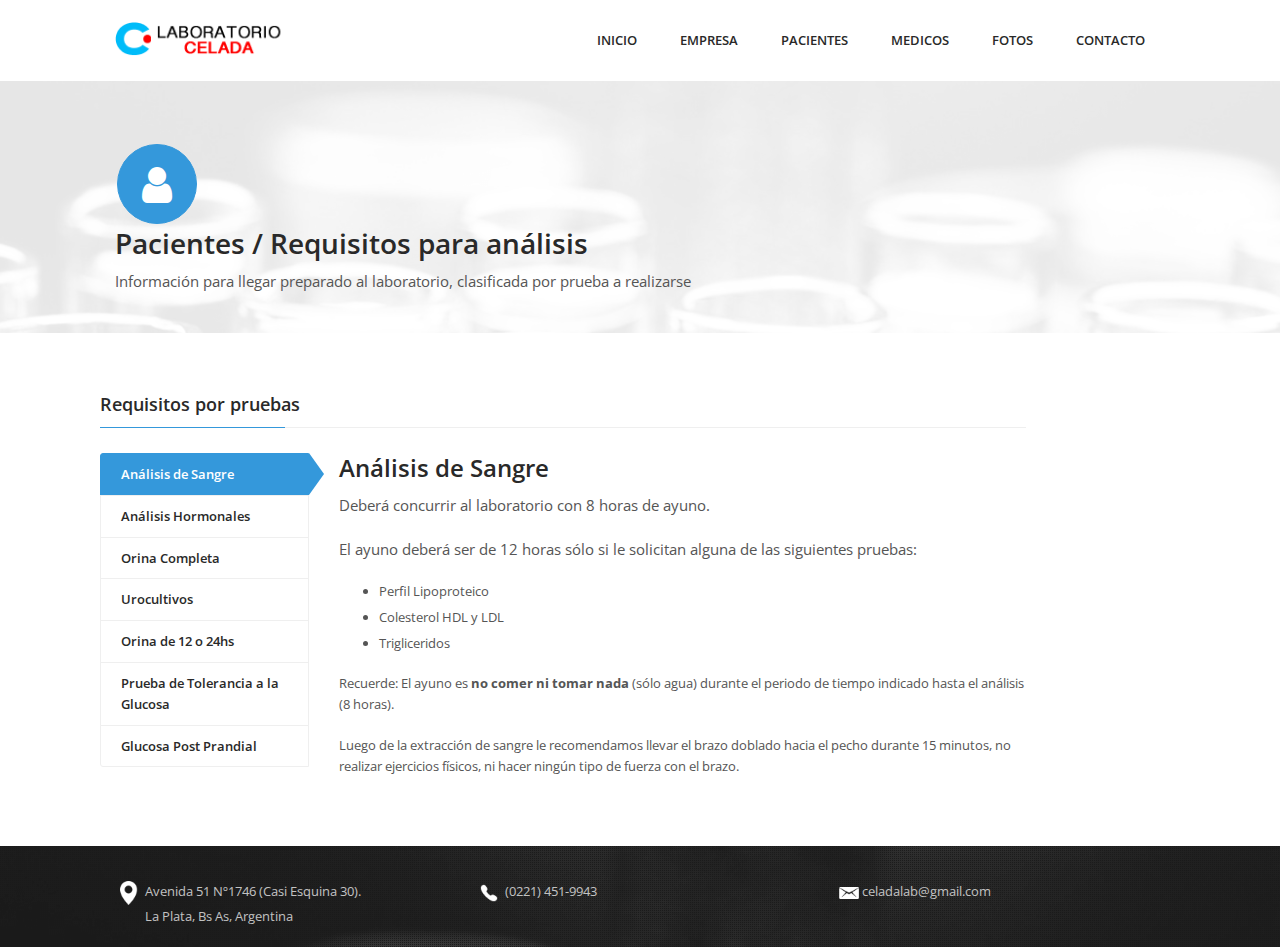
<file: analisis.html>
<!DOCTYPE html>
<html>
<head>
    <meta charset="UTF-8">
    <title>Laboratorio Celada - Laboratorio de Análisis Clinicos en La Plata</title>
    <meta name="viewport" content="initial-scale=1, maximum-scale=1, width=device-width">

    <!-- google fonts -->
    <link href="https://fonts.googleapis.com/css?family=Open+Sans:300italic,400italic,600italic,700italic,400,300,600,700" rel="stylesheet" type="text/css">

    <!-- start stylesheets -->
    <link rel="stylesheet" href="https://cdnjs.cloudflare.com/ajax/libs/font-awesome/4.7.0/css/font-awesome.css" integrity="sha512-5A8nwdMOWrSz20fDsjczgUidUBR8liPYU+WymTZP1lmY9G6Oc7HlZv156XqnsgNUzTyMefFTcsFH/tnJE/+xBg==" crossorigin="anonymous" referrerpolicy="no-referrer" />
    <link rel="stylesheet" type="text/css" href="/public/css/core.css">
    <!-- end stylesheets -->

    <!-- start scripts -->
    <script type="text/javascript" src="/public/src/modernizr/modernizr.custom.js"></script>
    <script type="text/javascript" src="/public/src/jquery/jquery-1.10.2.min.js"></script>
    <script type="text/javascript" src="/public/src/rs-plugin/js/jquery.themepunch.plugins.min.js"></script>
    <script type="text/javascript" src="/public/src/rs-plugin/js/jquery.themepunch.revolution.min.js"></script>
    <!-- end scripts -->

    <meta name="description" content="Calle 51 esq 30. Horarios de Lunes a Viernes de 07:00hs a 10:00hs, Entrega de resultados de 10:00hs a 13:00hs." />

    <link rel="icon"  type="image/x-icon" href="/public/favicon.ico">
    <link rel="shortcut icon" href="/public/favicon.ico" type="image/x-icon">

    <style>
        html, body {
            width: 100%;
            height: 100%;
        }
        a.button.blue.big{
            cursor: default;
            font-size: 14px
        }
    </style>
</head>

<body>
<!-- start header -->
<header id="site-header" class="header section light">

    <!-- start container -->
    <div class="container">

        <!-- start row -->
        <div class="row">

            <!-- start logo -->
            <div id="logo" class="col-29">
                <h1 class="site-title"><a href="/"><img src="/public/img/logo-dark.png" alt="Laboratorio Celada"></a></h1>
            </div>
            <!-- end logo -->

            <!-- start header widgets -->
            <div id="header-widgets" class="col-7">


                <!-- start site nav -->
                <nav id="site-nav" class="nav horizontal text-right">
                    <ul class="dropdown">
                        <li><a href="/">Inicio</a></li>

                        <li><a href="empresa">Empresa</a>
                            <ul>
                                <li><a href="empresa" >Misión / Visión</a></li>
                                <li><a href="empresa#calidad">Calidad</a></li>
                                <li><a href="empresa#acreditacion">Acreditacion</a></li>
                                <li><a href="empresa#personal">Personal</a></li>
                            </ul>
                        </li>

                        <li><a href="pacientes">Pacientes</a>
                            <ul>

                                <li><a href="analisis">Requisitos para análisis</a></li>
                                <li><a href="obras-sociales">Obras sociales</a></li>
                                <li><a href="faq">Preguntas Frecuentes</a></li>
                            </ul>
                        </li>

                        <li><a href="medicos">Medicos</a>
                            <ul>
                                <li><a href="menu-prestacional">Menu prestacional</a></li>
                                <li><a href="valores-referencia">Valores de referencia</a></li>

                            </ul>
                        </li>
                        <li><a href="fotos">Fotos</a></li>
                        <li><a href="contacto">Contacto</a></li>
                    </ul>
                </nav>
                <!-- end site nav -->

            </div>
            <!-- end header widgets -->

        </div>
        <!-- end row -->

    </div>
    <!-- end container -->
</header>
<!-- end header -->




<!-- start main -->
<main id="main">

    <!-- start page title section -->
    <section class="page-title section light parallax section-bg-1" data-overlay="#FFFFFF" data-overlay-opacity="0.90">
        <div class="container">
            <div class="row">
                <div class="col-9">
                    <div class="icon circle primary big"><i class="fa fa-user"></i></div>
                    <!-- start page title -->
                    <header class="section-header content-header">
                        <h1 class="title">Pacientes / Requisitos para análisis</h1>
                        <p class="subtitle lead">Información para llegar preparado al laboratorio, clasificada por prueba a realizarse</p>
                    </header>
                    <!-- end page title -->

                </div>

                <div class="col-27">
                    <!-- an empty space, you can add image or additional text here -->
                </div>
            </div>
        </div>
    </section>
    <!-- end page title section -->

    <!-- start main content -->
    <section id="main-content" class="section light">

        <!-- start container -->
        <div class="container">

            <!-- start section content -->
            <div class="section-content row">

                <div class="row">
                    <div class="col-5" id="requisitos">
                        <header class="content-header v3">
                            <h3>Requisitos por pruebas</h3>
                        </header>
                        <div class="tabs vertical row">
                            <nav class="tabnav nav col-27">
                                <ul>
                                    <li class="active"><a href="#analisis" class="active">Análisis de Sangre</a></li>
                                    <li class=""><a href="#hormonas">Análisis Hormonales</a></li>
                                    <li class=""><a href="#OC">Orina Completa</a></li>
                                    <li class=""><a href="#cultivos">Urocultivos</a></li>
                                    <li class=""><a href="#OX">Orina de 12 o 24hs</a></li>
                                    <li class=""><a href="#PTOG">Prueba de Tolerancia a la Glucosa</a></li>
                                    <li class=""><a href="#GPP">Glucosa Post Prandial</a></li>
                                </ul>
                            </nav>

                            <div class="tab col-9" style="display: block;" id="analisis">
                                <h2>Análisis de Sangre</h2>

                                <p class="lead">Deberá concurrir al laboratorio con 8 horas de ayuno.</p>
                                <p class="lead">El ayuno deberá ser de 12 horas sólo si le solicitan alguna de las siguientes pruebas:
                                <ul>
                                    <li>Perfil Lipoproteico</li>
                                    <li>Colesterol HDL y LDL</li>
                                    <li>Trigliceridos</li>
                                </ul>
                                </p>

                                <p>Recuerde: El ayuno es <b>no comer ni tomar nada</b> (sólo agua) durante el periodo de tiempo indicado hasta el análisis (8 horas).</p>
                                <p>Luego de la extracción de sangre le recomendamos llevar el brazo doblado hacia el pecho durante 15 minutos, no realizar ejercicios físicos, ni hacer ningún tipo de fuerza con el brazo.</p>
                            </div>

                            <div class="tab col-9" style="display: none;" id="hormonas">
                                <h2>Análisis Hormonales</h2>

                                <p class="lead">
                                    Debe concurrir a nuestro Laboratorio con 8 horas de ayuno (o 12 hs si le solicitan además perfil lipídico).
                                <ul>
                                    <li>Hormonas Tiroideas: Si usted está en tratamiento, <b>no debe tomar ni Levotiroxina ni Danantizol</b> el día de la extracción.</li>
                                    <li>Hormonas Femeninas: Debe indicar en el dia de su análisis, la fecha de su ultima menstruación (FUM).</li>
                                </ul>
                                </p>

                                <p>Luego de la extracción de sangre le recomendamos llevar el brazo doblado hacia el pecho durante 15 minutos, no realizar ejercicios físicos, ni hacer ningún tipo de fuerza con el brazo.</p>
                            </div>

                            <div class="tab col-9" style="display: none;" id="OC">
                                <h2>Orina Completa</h2>

                                <p class="lead">
                                    Debe juntar la primera orina de la mañana en un envase limpio y seco, asegurarse que el cierre sea hermetico. La orina debe tener indicado su Nombre y Apellido con letra imprenta.
                                </p>
                                <p class="lead">
                                    En el caso que Ud. se levante durante la noche varias veces a orinar, debe juntar UNA UNICA ORINA con la mayor retención posible.<br/>
                                    Si el dia de la extracción no trae la orina al Laboratorio, podrá traerla al dia siguiente en el horario de 07:00 a 12hs.
                                </p>

                            </div>

                            <div class="tab col-9" style="display: none;" id="cultivos">
                                <h2>Urocultivos</h2>

                                <p class="lead">
                                    Al menos siete (7) días antes de la toma de la muestra, <b>no debe tomar antibióticos</b>.
                                </p>
                                <p class="lead">
                                    Recoger la primera orina de la mañana (u otra orina con una retención mínima de 3 horas) del siguiente modo:
                                <ul>
                                    <li>Higienizar genitales externos con agua y un jabón recién abierto, enjuagar bien y secar con una toalla limpia y recién planchada.
                                    <li>Mujeres: Hacer taponamiento vaginal, con tapón de algodón o tampones (si esta embarazada, debe consultar con su medico si puede usar tampones).</li>
                                    <li>Comenzar a orinar, eliminar el primer chorro de orina, recoger solamente el chorro medio en el recipiente estéril y eliminar la última porción de orina. Cerrar el recipiente.</li>
                                    <li>Conservar en heladera hasta el momento de llevarlo al laboratorio.</li>
                                    <li>Mujeres: Luego de juntar la orina, sacarse el tapón vaginal y desecharlo.</li>
                                    <li>Por favor traer impreso y completo el siguiente formulario: <a href="/assets/pdf/Urocultivo.pdf">Formulario Urocultivo</a></li>
                                </ul>
                                Tenga en cuenta que si no sigue estas instrucciones, puede dar lugar a orinas contaminadas, con lo cual debería juntar una nueva muestra y retrasaría el resultado.

                                </p>
                            </div>

                            <div class="tab col-9" style="display: none;" id="OX">
                                <h2>Ejemplo de Orina de 24hs</h2>
                                <p class="lead">
                                    Comenzar a orinar a las 07:00am, desechar esta orina. Luego, recolectar <b>todo el volumen</b> de <b>todas las orinas siguientes</b>, inclusive la de las 07:00am del día siguiente.<br/s>
                                    Mantener en heladera durante el periodo de recolección y remitir al Laboratorio en el horario de 07:00 a 12 hs.
                                </p>

                                <h2>Ejemplo de Orina de 12hs</h2>
                                <p class="lead">
                                    Comenzar a orinar a las 19:00hs, desechar esta orina. Luego, recolectar <b>todo el volumen</b> de <b>todas las orinas siguientes</b>, inclusive la de las 07:00am del día siguiente.<br/>
                                    Mantener en heladera durante el periodo de recolección y remitir al Laboratorio en el horario de 07:00 a 12 hs.
                                </p>
                                <p>
                                    Tenga en cuenta que si no sigue estas instrucciones, los resultados se verán afectados, de modo que deberia juntar una nueva muestra.
                                </p>
                            </div>

                            <div class="tab col-9" style="display: none;" id="PTOG">
                                <h2>PTOG: Prueba de Tolerancia a la Glucosa</h2>

                                <p class="lead">Deberá concurrir al laboratorio con un ayuno de 8 horas. </p>
                                <p class="lead">Se realiza una extracción, luego deberá tomar en 15 minutos una solución de glucosa con limón provista por el bioquímico. Se realiza otra extracción a las 2 horas de haber tomado la solución. </p>
                                <p class="lead"> Durante la entera duración de la prueba deberá permanecer en reposo.</p>

                                <p>Recuerde: El ayuno es <b>no comer ni tomar nada</b> (sólo agua) durante el periodo de tiempo indicado hasta el análisis (8 horas).</p>
                                <p>El reposo durante la entera duración de la prueba es importante ya que de otra manera se verían afectados los resultados finales.</p>
                                <p>Luego de la extracción de sangre le recomendamos llevar el brazo doblado hacia el pecho durante 15 minutos, no realizar ejercicios físicos, ni hacer ningún tipo de fuerza con el brazo.</p>
                            </div>

                            <div class="tab col-9" style="display: none;" id="GPP">
                                <h2>Glucosa Post Prandial</h2>

                                <p class="lead">Deberá concurrir al laboratorio con un ayuno de 8 horas. </p>
                                <p class="lead"> Se realiza una extracción, luego se le indica un desayuno libre de dietéticos (ej: infusión azucarada más algo dulce). Se realiza otra extracción a las 2 horas de haber desayunado. </p>
                                <p class="lead"> Durante la prueba deberá permanecer en reposo.</p>

                                <p>Recuerde: El ayuno es <b>no comer ni tomar nada</b> (sólo agua) durante el periodo de tiempo indicado hasta el análisis (8 horas).</p>
                                <p>El reposo durante la entera duración de la prueba es importante ya que de otra manera se verían afectados los resultados finales.</p>
                                <p>Luego de la extracción de sangre le recomendamos llevar el brazo doblado hacia el pecho durante 15 minutos, no realizar ejercicios físicos, ni hacer ningún tipo de fuerza con el brazo</p>
                            </div>

                        </div>
                    </div>

                </div>
            </div>
            <!-- end section content -->


        </div>
        <!-- end container -->

    </section>
    <!-- end main content -->

</main>
<!-- end main -->










<!-- start footer -->
<footer id="site-footer">


    <!-- start footer bottom -->
    <section id="footer-bottom" class="section section-bg-1 dark" data-overlay="#202020" data-overlay-opacity="0.8" data-pattern="dot" data-pattern-opacity="0.9">

        <!-- start container -->
        <div class="container">

            <!-- start row -->
            <div class="row">

                <address>
                    <div class="col-24">
                        <a href="https://goo.gl/maps/hxAK8"><span class="icon small"><img src="/public/img/location.png" alt="Tel" /></span> <span>Avenida 51 Nº1746 (Casi Esquina 30).</span><br><span style="margin-left:30px">La Plata, Bs As, Argentina</span></a><br>
                    </div>
                    <div class="col-24" style="">
                        <a href="tel:+542214519943"><span class="icon small"><img src="/public/img/telephone.png" alt="Tel" /></span> (0221) 451-9943</a><br>
                    </div>
                    <div class="col-24" style="">
                        <a href="mailto:celadalab@gmail.com"><span class="icon small"><img src="/public/img/email.png" alt="Email" /></span>celadalab@gmail.com</a>
                    </div>
                </address>

            </div>
            <!-- end row -->

        </div>
        <!-- end container -->

    </section>
    <!-- end footer bottom -->

</footer>
<!-- end footer -->

<!-- place scripts at the end of body for better performance -->
<script type="text/javascript" src="/public/src/imagesloaded/imagesloaded.pkgd.min.js"></script>
<script type="text/javascript" src="/public/src/isotope/isotope.pkgd.min.js"></script>
<script type="text/javascript" src="/public/src/bxslider/jquery.bxslider.min.js"></script>
<script type="text/javascript" src="/public/src/hoverdir/jquery.hoverdir.min.js"></script>
<script type="text/javascript" src="/public/src/slicknav/jquery.slicknav.min.js"></script>
<script type="text/javascript" src="/public/src/appear/jquery.appear.js"></script>
<script type="text/javascript" src="/public/src/countup/countUp.min.js"></script>
<script type="text/javascript" src="/public/src/twitter/jquery.tweet.min.js"></script>
<script type="text/javascript" src="/public/src/easypiechart/jquery.easypiechart.min.js"></script>
<script type="text/javascript" src="/public/src/sticky/jquery.sticky.js"></script>
<script type="text/javascript" src="/public/src/tooltipster/jquery.tooltipster.min.js"></script>
<script type="text/javascript" src="/public/src/swipebox/jquery.swipebox.min.js"></script>

<script type="text/javascript" src="/public/js/casanova.menu.js"></script>
<script type="text/javascript" src="/public/js/casanova.accordion.js"></script>
<script type="text/javascript" src="/public/js/casanova.tabs.js"></script>
<script type="text/javascript" src="/public/js/casanova.fitmedia.js"></script>
<script type="text/javascript" src="/public/js/casanova.min.js"></script>
<script type="text/javascript" src="/public/js/init.js"></script>
<script>
    (function(i,s,o,g,r,a,m){i['GoogleAnalyticsObject']=r;i[r]=i[r]||function(){
        (i[r].q=i[r].q||[]).push(arguments)},i[r].l=1*new Date();a=s.createElement(o),
        m=s.getElementsByTagName(o)[0];a.async=1;a.src=g;m.parentNode.insertBefore(a,m)
    })(window,document,'script','//www.google-analytics.com/analytics.js','ga');

    ga('create', 'UA-54923911-1', 'auto');
    ga('send', 'pageview');

</script>
</body>
</html>
</file>
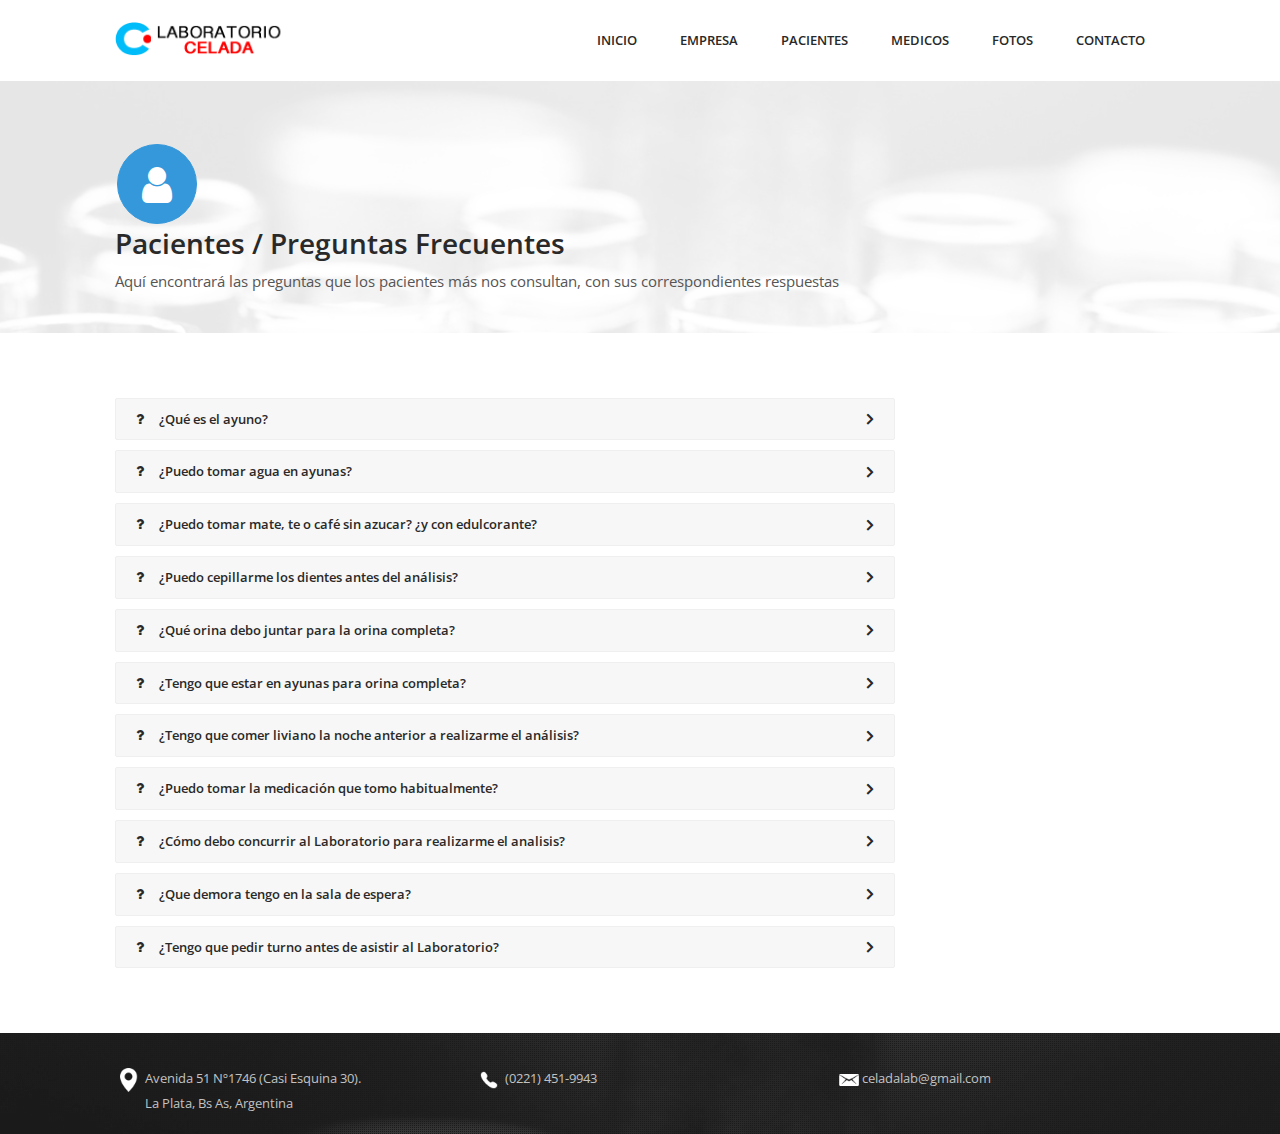
<file: faq.html>
<!DOCTYPE html>
<html>
<head>
    <meta charset="UTF-8">
    <title>Laboratorio Celada - Laboratorio de Análisis Clinicos en La Plata</title>
    <meta name="viewport" content="initial-scale=1, maximum-scale=1, width=device-width">

    <!-- google fonts -->
    <link href="https://fonts.googleapis.com/css?family=Open+Sans:300italic,400italic,600italic,700italic,400,300,600,700" rel="stylesheet" type="text/css">

    <!-- start stylesheets -->
    <link rel="stylesheet" href="https://cdnjs.cloudflare.com/ajax/libs/font-awesome/4.7.0/css/font-awesome.css" integrity="sha512-5A8nwdMOWrSz20fDsjczgUidUBR8liPYU+WymTZP1lmY9G6Oc7HlZv156XqnsgNUzTyMefFTcsFH/tnJE/+xBg==" crossorigin="anonymous" referrerpolicy="no-referrer" />
    <link rel="stylesheet" type="text/css" href="/public/css/core.css">
    <!-- end stylesheets -->

    <!-- start scripts -->
    <script type="text/javascript" src="/public/src/modernizr/modernizr.custom.js"></script>
    <script type="text/javascript" src="/public/src/jquery/jquery-1.10.2.min.js"></script>
    <script type="text/javascript" src="/public/src/rs-plugin/js/jquery.themepunch.plugins.min.js"></script>
    <script type="text/javascript" src="/public/src/rs-plugin/js/jquery.themepunch.revolution.min.js"></script>
    <!-- end scripts -->

    <meta name="description" content="Calle 51 esq 30. Horarios de Lunes a Viernes de 07:00hs a 10:00hs, Entrega de resultados de 10:00hs a 13:00hs." />

    <link rel="icon"  type="image/x-icon" href="/public/favicon.ico">
    <link rel="shortcut icon" href="/public/favicon.ico" type="image/x-icon">

    <style>
        html, body {
            width: 100%;
            height: 100%;
        }
        a.button.blue.big{
            cursor: default;
            font-size: 14px
        }
    </style>
</head>

<body>
<!-- start header -->
<header id="site-header" class="header section light">

    <!-- start container -->
    <div class="container">

        <!-- start row -->
        <div class="row">

            <!-- start logo -->
            <div id="logo" class="col-29">
                <h1 class="site-title"><a href="/"><img src="/public/img/logo-dark.png" alt="Laboratorio Celada"></a></h1>
            </div>
            <!-- end logo -->

            <!-- start header widgets -->
            <div id="header-widgets" class="col-7">


                <!-- start site nav -->
                <nav id="site-nav" class="nav horizontal text-right">
                    <ul class="dropdown">
                        <li><a href="/">Inicio</a></li>

                        <li><a href="empresa">Empresa</a>
                            <ul>
                                <li><a href="empresa" >Misión / Visión</a></li>
                                <li><a href="empresa#calidad">Calidad</a></li>
                                <li><a href="empresa#acreditacion">Acreditacion</a></li>
                                <li><a href="empresa#personal">Personal</a></li>
                            </ul>
                        </li>

                        <li><a href="pacientes">Pacientes</a>
                            <ul>

                                <li><a href="analisis">Requisitos para análisis</a></li>
                                <li><a href="obras-sociales">Obras sociales</a></li>
                                <li><a href="faq">Preguntas Frecuentes</a></li>
                            </ul>
                        </li>

                        <li><a href="medicos">Medicos</a>
                            <ul>
                                <li><a href="menu-prestacional">Menu prestacional</a></li>
                                <li><a href="valores-referencia">Valores de referencia</a></li>

                            </ul>
                        </li>
                        <li><a href="fotos">Fotos</a></li>
                        <li><a href="contacto">Contacto</a></li>
                    </ul>
                </nav>
                <!-- end site nav -->

            </div>
            <!-- end header widgets -->

        </div>
        <!-- end row -->

    </div>
    <!-- end container -->
</header>
<!-- end header -->





<!-- start main -->
<main id="main">

    <!-- start page title section -->
    <section class="page-title section light parallax section-bg-1" data-overlay="#FFFFFF" data-overlay-opacity="0.90">
        <div class="container">
            <div class="row">
                <div class="col-9">
                    <div class="icon circle primary big"><i class="fa fa-user"></i></div>
                    <!-- start page title -->
                    <header class="section-header content-header">
                        <h1 class="title">Pacientes / Preguntas Frecuentes</h1>
                        <p class="subtitle lead">Aquí encontrará las preguntas que los pacientes más nos consultan, con sus correspondientes respuestas</p>
                    </header>
                    <!-- end page title -->

                </div>

                <div class="col-27">
                    <!-- an empty space, you can add image or additional text here -->
                </div>
            </div>
        </div>
    </section>
    <!-- end page title section -->

    <!-- start main content -->
    <section id="main-content" class="section light">

        <!-- start container -->
        <div class="container">

            <!-- start section content -->
            <div class="section-content row">

                <!-- start primary -->
                <div id="primary" class="col-9">

                    <!-- start page entry -->
                    <article class="page-entry">
                        <dl class="accordion toggles">
                            <dt class="accordion-trigger"><i class="fa fa-question"></i> ¿Qué es el ayuno?</dt>
                            <dd class="accordion-content">
                                <p>El ayuno es <b>no comer ni tomar nada</b> (sólo agua) durante el periodo de tiempo indicado hasta el análisis. En general se realiza un ayuno de 8 horas, a excepción que le soliciten Perfil Lipídico o Triglicéridos, en cuyo caso debe realizar un ayuno de 12 horas.</p>
                            </dd>

                            <dt class="accordion-trigger"><i class="fa fa-question"></i> ¿Puedo tomar agua en ayunas?</dt>
                            <dd class="accordion-content">
                                <p>Si</p>
                            </dd>

                            <dt class="accordion-trigger"><i class="fa fa-question"></i> ¿Puedo tomar mate, te o café sin azucar? ¿y con edulcorante?</dt>
                            <dd class="accordion-content">
                                <p>No puede tomar nada, a excepción del agua. No puede tomar te, café ni mate, ni siquiera sin azúcar ni con edulcorante
                                    ya que afectaría el resultado del análisis</p>
                            </dd>

                            <dt class="accordion-trigger"><i class="fa fa-question"></i> ¿Puedo cepillarme los dientes antes del análisis?</dt>
                            <dd class="accordion-content">
                                <p> Si, usted puede cepillarse los dientes.</p>
                            </dd>

                            <dt class="accordion-trigger"><i class="fa fa-question"></i> ¿Qué orina debo juntar para la orina completa?</dt>
                            <dd class="accordion-content">
                                <p>
                                    Debe juntar la primera orina de la mañana en un envase limpio y seco, asegurarse que el cierre sea hermetico. La orina debe tener indicado su Nombre y Apellido con letra imprenta.
                                </p>
                                <p>
                                    En el caso que Ud. se levante durante la noche varias veces a orinar, debe juntar UNA UNICA ORINA con la mayor retención posible.
                                    Si el dia de la extracción no trae la orina al Laboratorio, podrá traerla al dia siguiente en el horario de 07:00 a 12hs.
                                </p>

                                <p>Deberá traer la orina rotulada con nombre y apellido en un envase limpio dentro de una bolsa</p>
                            </dd>

                            <dt class="accordion-trigger"><i class="fa fa-question"></i> ¿Tengo que estar en ayunas para orina completa?</dt>
                            <dd class="accordion-content">
                                <p>No, no requiere estar en ayunas.</p>
                            </dd>

                            <dt class="accordion-trigger"><i class="fa fa-question"></i> ¿Tengo que comer liviano la noche anterior a realizarme el análisis?</dt>
                            <dd class="accordion-content">
                                <p>La noche anterior a realizarse cualquier análisis debe cenar como lo hace habitualmente, ya que los estudios buscan reflejar las condiciones reales de su organismo.
                                    Tenga en cuenta que debe respetarse el ayuno indicado (ya sea de 8hs o 12hs)</p>
                            </dd>
                            <dt class="accordion-trigger"><i class="fa fa-question"></i> ¿Puedo tomar la medicación que tomo habitualmente?</dt>
                            <dd class="accordion-content">
                                <p>Consulte a su medico sobre la toma o no de su medicación.
                                    Si toma Levotiroxina, debe hacerlo luego de realizada la extracción de sangre.
                                </p>
                            </dd>

                            <dt class="accordion-trigger"><i class="fa fa-question"></i> ¿Cómo debo concurrir al Laboratorio para realizarme el analisis?</dt>
                            <dd class="accordion-content">
                                <p>Consulte las condiciones especificas según el analisis solicitado en la sección <a href="/analisis">“Tipos de Análisis”</a>. </p>
                            </dd>

                            <dt class="accordion-trigger"><i class="fa fa-question"></i>  ¿Que demora tengo en la sala de espera?</dt>
                            <dd class="accordion-content">
                                <p>Al llegar al Laboratorio consulte con nuestras secretarias el tiempo estimado de espera. Este tiempo es variable.</p>
                            </dd>

                            <dt class="accordion-trigger"><i class="fa fa-question"></i> ¿Tengo que pedir turno antes de asistir al Laboratorio?</dt>
                            <dd class="accordion-content">
                                <p>No</p>
                            </dd>
                        </dl>
                    </article>
                    <!-- end page entry -->

                </div>
                <!-- end primary -->

            </div>
            <!-- end section content -->

        </div>
        <!-- end container -->

    </section>
    <!-- end main content -->

</main>
<!-- end main -->











<!-- start footer -->
<footer id="site-footer">


    <!-- start footer bottom -->
    <section id="footer-bottom" class="section section-bg-1 dark" data-overlay="#202020" data-overlay-opacity="0.8" data-pattern="dot" data-pattern-opacity="0.9">

        <!-- start container -->
        <div class="container">

            <!-- start row -->
            <div class="row">

                <address>
                    <div class="col-24">
                        <a href="https://goo.gl/maps/hxAK8"><span class="icon small"><img src="/public/img/location.png" alt="Tel" /></span> <span>Avenida 51 Nº1746 (Casi Esquina 30).</span><br><span style="margin-left:30px">La Plata, Bs As, Argentina</span></a><br>
                    </div>
                    <div class="col-24" style="">
                        <a href="tel:+542214519943"><span class="icon small"><img src="/public/img/telephone.png" alt="Tel" /></span> (0221) 451-9943</a><br>
                    </div>
                    <div class="col-24" style="">
                        <a href="mailto:celadalab@gmail.com"><span class="icon small"><img src="/public/img/email.png" alt="Email" /></span>celadalab@gmail.com</a>
                    </div>
                </address>

            </div>
            <!-- end row -->

        </div>
        <!-- end container -->

    </section>
    <!-- end footer bottom -->

</footer>
<!-- end footer -->

<!-- place scripts at the end of body for better performance -->
<script type="text/javascript" src="/public/src/imagesloaded/imagesloaded.pkgd.min.js"></script>
<script type="text/javascript" src="/public/src/isotope/isotope.pkgd.min.js"></script>
<script type="text/javascript" src="/public/src/bxslider/jquery.bxslider.min.js"></script>
<script type="text/javascript" src="/public/src/hoverdir/jquery.hoverdir.min.js"></script>
<script type="text/javascript" src="/public/src/slicknav/jquery.slicknav.min.js"></script>
<script type="text/javascript" src="/public/src/appear/jquery.appear.js"></script>
<script type="text/javascript" src="/public/src/countup/countUp.min.js"></script>
<script type="text/javascript" src="/public/src/twitter/jquery.tweet.min.js"></script>
<script type="text/javascript" src="/public/src/easypiechart/jquery.easypiechart.min.js"></script>
<script type="text/javascript" src="/public/src/sticky/jquery.sticky.js"></script>
<script type="text/javascript" src="/public/src/tooltipster/jquery.tooltipster.min.js"></script>
<script type="text/javascript" src="/public/src/swipebox/jquery.swipebox.min.js"></script>

<script type="text/javascript" src="/public/js/casanova.menu.js"></script>
<script type="text/javascript" src="/public/js/casanova.accordion.js"></script>
<script type="text/javascript" src="/public/js/casanova.tabs.js"></script>
<script type="text/javascript" src="/public/js/casanova.fitmedia.js"></script>
<script type="text/javascript" src="/public/js/casanova.min.js"></script>
<script type="text/javascript" src="/public/js/init.js"></script>
<script>
    (function(i,s,o,g,r,a,m){i['GoogleAnalyticsObject']=r;i[r]=i[r]||function(){
        (i[r].q=i[r].q||[]).push(arguments)},i[r].l=1*new Date();a=s.createElement(o),
        m=s.getElementsByTagName(o)[0];a.async=1;a.src=g;m.parentNode.insertBefore(a,m)
    })(window,document,'script','//www.google-analytics.com/analytics.js','ga');

    ga('create', 'UA-54923911-1', 'auto');
    ga('send', 'pageview');

</script>
</body>
</html>
</file>
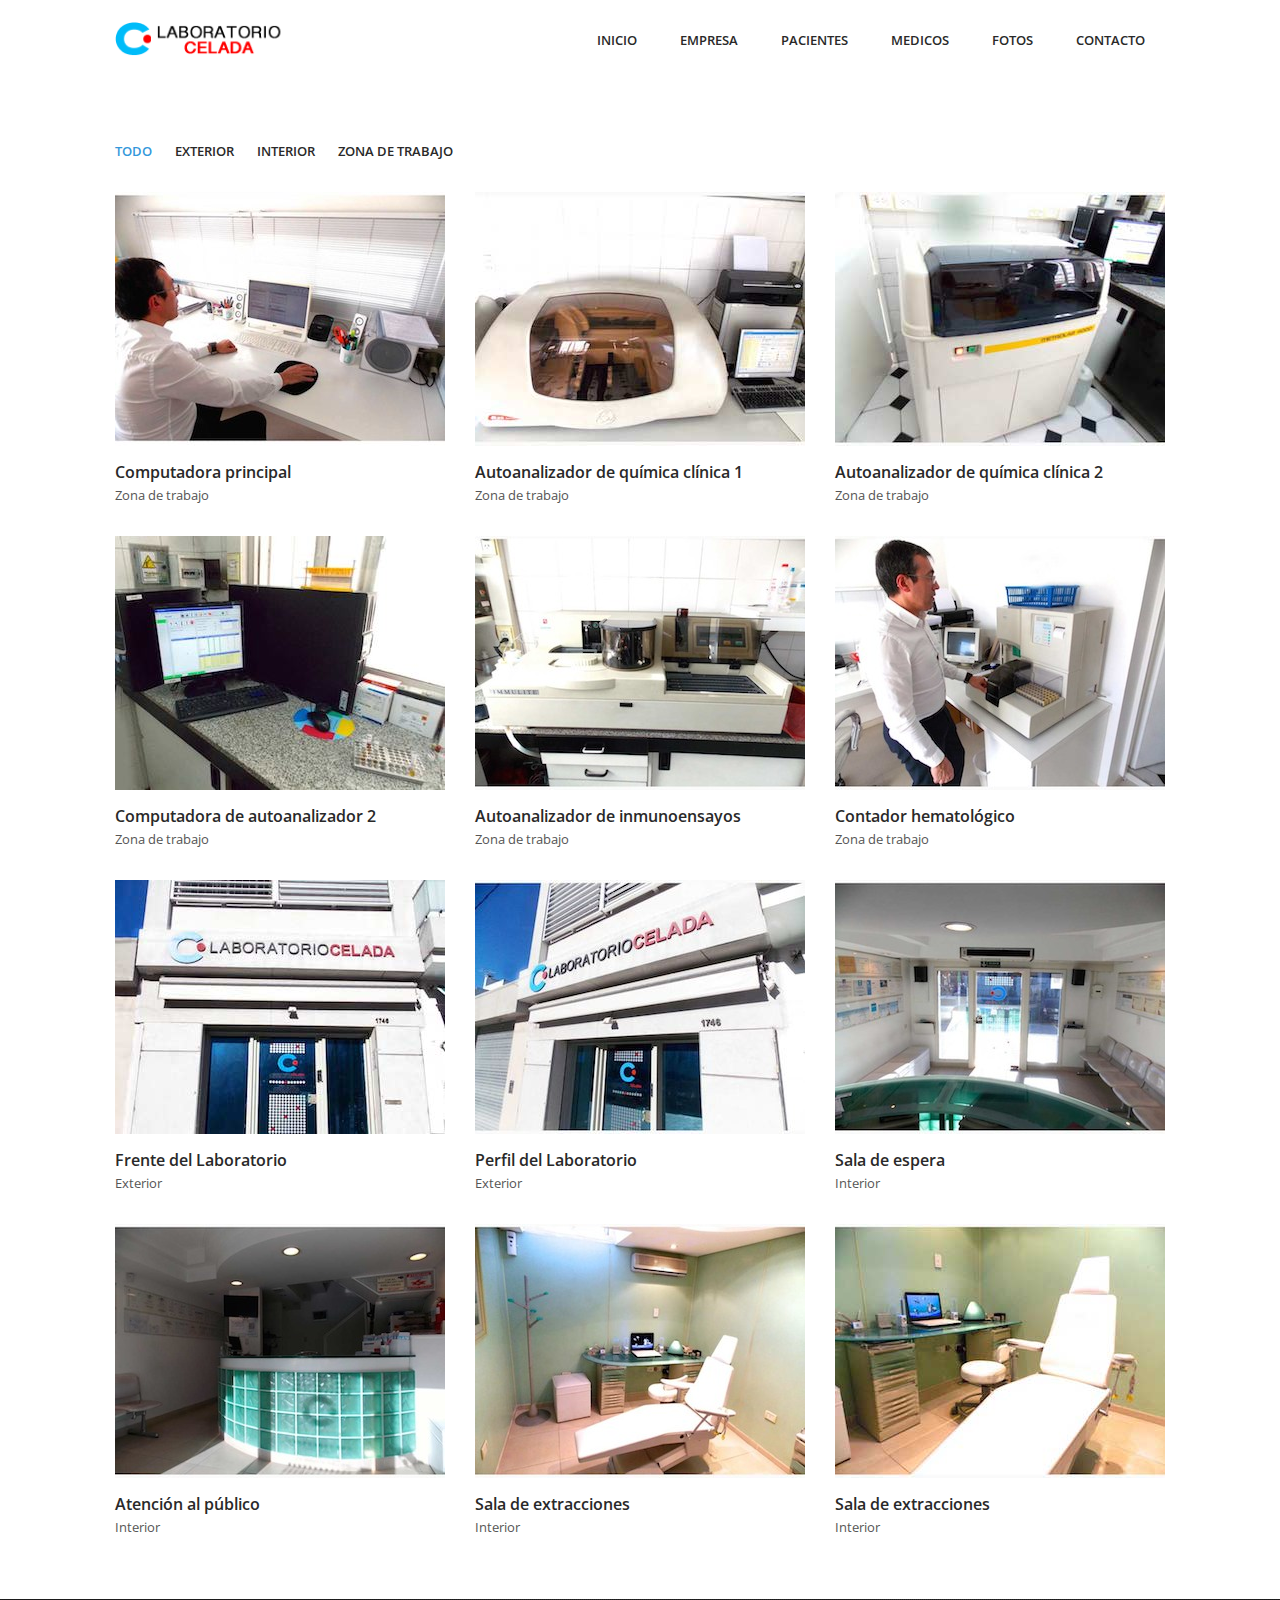
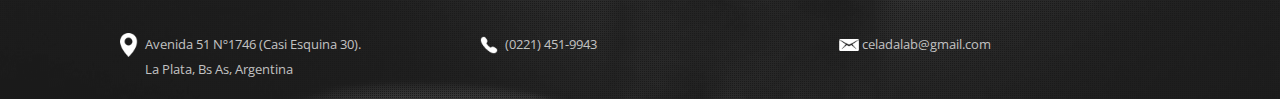
<file: fotos.html>
<!DOCTYPE html>
<html>
<head>
    <meta charset="UTF-8">
    <title>Laboratorio Celada - Laboratorio de Análisis Clinicos en La Plata</title>
    <meta name="viewport" content="initial-scale=1, maximum-scale=1, width=device-width">

    <!-- google fonts -->
    <link href="https://fonts.googleapis.com/css?family=Open+Sans:300italic,400italic,600italic,700italic,400,300,600,700" rel="stylesheet" type="text/css">

    <!-- start stylesheets -->
    <link rel="stylesheet" href="https://cdnjs.cloudflare.com/ajax/libs/font-awesome/4.7.0/css/font-awesome.css" integrity="sha512-5A8nwdMOWrSz20fDsjczgUidUBR8liPYU+WymTZP1lmY9G6Oc7HlZv156XqnsgNUzTyMefFTcsFH/tnJE/+xBg==" crossorigin="anonymous" referrerpolicy="no-referrer" />
    <link rel="stylesheet" type="text/css" href="/public/css/core.css">
    <!-- end stylesheets -->

    <!-- start scripts -->
    <script type="text/javascript" src="/public/src/modernizr/modernizr.custom.js"></script>
    <script type="text/javascript" src="/public/src/jquery/jquery-1.10.2.min.js"></script>
    <script type="text/javascript" src="/public/src/rs-plugin/js/jquery.themepunch.plugins.min.js"></script>
    <script type="text/javascript" src="/public/src/rs-plugin/js/jquery.themepunch.revolution.min.js"></script>
    <!-- end scripts -->

    <meta name="description" content="Calle 51 esq 30. Horarios de Lunes a Viernes de 07:00hs a 10:00hs, Entrega de resultados de 10:00hs a 13:00hs." />

    <link rel="icon"  type="image/x-icon" href="/public/favicon.ico">
    <link rel="shortcut icon" href="/public/favicon.ico" type="image/x-icon">

    <style>
        html, body {
            width: 100%;
            height: 100%;
        }
        a.button.blue.big{
            cursor: default;
            font-size: 14px
        }
    </style>
</head>

<body>
<!-- start header -->
<header id="site-header" class="header section light">

    <!-- start container -->
    <div class="container">

        <!-- start row -->
        <div class="row">

            <!-- start logo -->
            <div id="logo" class="col-29">
                <h1 class="site-title"><a href="/"><img src="/public/img/logo-dark.png" alt="Laboratorio Celada"></a></h1>
            </div>
            <!-- end logo -->

            <!-- start header widgets -->
            <div id="header-widgets" class="col-7">


                <!-- start site nav -->
                <nav id="site-nav" class="nav horizontal text-right">
                    <ul class="dropdown">
                        <li><a href="/">Inicio</a></li>

                        <li><a href="empresa">Empresa</a>
                            <ul>
                                <li><a href="empresa" >Misión / Visión</a></li>
                                <li><a href="empresa#calidad">Calidad</a></li>
                                <li><a href="empresa#acreditacion">Acreditacion</a></li>
                                <li><a href="empresa#personal">Personal</a></li>
                            </ul>
                        </li>

                        <li><a href="pacientes">Pacientes</a>
                            <ul>

                                <li><a href="analisis">Requisitos para análisis</a></li>
                                <li><a href="obras-sociales">Obras sociales</a></li>
                                <li><a href="faq">Preguntas Frecuentes</a></li>
                            </ul>
                        </li>

                        <li><a href="medicos">Medicos</a>
                            <ul>
                                <li><a href="menu-prestacional">Menu prestacional</a></li>
                                <li><a href="valores-referencia">Valores de referencia</a></li>

                            </ul>
                        </li>
                        <li><a href="fotos">Fotos</a></li>
                        <li><a href="contacto">Contacto</a></li>
                    </ul>
                </nav>
                <!-- end site nav -->

            </div>
            <!-- end header widgets -->

        </div>
        <!-- end row -->

    </div>
    <!-- end container -->
</header>
<!-- end header -->







<script>
    function sortList(selector) {
        $(selector).children("li").sort(function(a, b) {
            var upA = $(a).text().toUpperCase();
            var upB = $(b).text().toUpperCase();
            return (upA < upB) ? -1 : (upA > upB) ? 1 : 0;
        }).appendTo(selector);
    }

    $(document).ready(function() {
        sortList('#list1');
        sortList('#list2');
        sortList('#list3');
        sortList('#list4');
        sortList('#list5');
        sortList('#list6');
    });

</script>



<script>
    $('#iframe-sysmab').load(function(){
        $('#loading').fadeOut();
        $('main').css("visibility","visible");
    });
    $('#iframe-sysmab').ready(function(){
        $('#loading').fadeOut();
        $('main').css("visibility","visible");
    });
</script>
<style>
    #loading {
        position: absolute;
        left:47%;
        top:50%;
    }
</style>

<style>
    #overlay {
        width: 100%;
        height:100vh;
        top:0;
        bottom: 0;
    }
    #loading {
        position: absolute;
        left:47%;
        top:50%;
    }
</style>
<script>
    $(window).load(function(){
        $('#overlay').fadeOut();
        $('main').css("visibility","visible");
    });
</script>
<div id="overlay">
    <div id='loading'>
        <img src="/public/img/loading.gif" alt="Loading" />
        Cargando...
    </div>
</div>
<!-- start main -->
<main id="main" style="visibility: hidden;">

    <!-- start main content -->
    <section id="main-content" class="section light">

        <!-- start container -->
        <div class="container">

            <!-- start section content -->
            <div class="section-content row">

                <!-- start primary -->
                <div id="primary" class="col-1">


                    <!-- start filters -->
                    <nav class="project-filter nav horizontal">
                        <ul>
                            <li class="active"><a href="#" data-filter="*">Todo</a></li>
                            <li><a href="#" data-filter=".exterior">Exterior</a></li>
                            <li><a href="#" data-filter=".interior">Interior</a></li>
                            <li><a href="#" data-filter=".trabajo">Zona de trabajo</a></li>
                        </ul>
                    </nav>
                    <!-- end filters -->

                    <!-- start projects -->
                    <div class="projects row">
                        <div class="col-24 trabajo">
                            <article class="project">
                                <figure class="project-thumb">
                                    <img src="/public/assets/images/photos/12s.jpg" alt="project-1">
                                    <figcaption class="middle">
                                        <div>
                                            <a href="/public/assets/images/photos/12.jpg" class="icon circle medium lightbox"  title="Computadora principal"><i class="fa fa-search"></i></a>
                                        </div>
                                    </figcaption>
                                </figure>

                                <header class="project-header">
                                    <h4 class="project-title"><a>Computadora principal</a></h4>
                                    <div class="project-meta">Zona de trabajo</div>
                                </header>
                            </article>
                        </div>

                        <div class="col-24 trabajo">
                            <article class="project">
                                <figure class="project-thumb">
                                    <img src="/public/assets/images/photos/7s.jpg" alt="project-1">
                                    <figcaption class="middle">
                                        <div>
                                            <a href="/public/assets/images/photos/7.jpg" class="icon circle medium lightbox"  title="Autoanalizador de química clínica 1"><i class="fa fa-search"></i></a>
                                        </div>
                                    </figcaption>
                                </figure>

                                <header class="project-header">
                                    <h4 class="project-title"><a>Autoanalizador de química clínica 1</a></h4>
                                    <div class="project-meta">Zona de trabajo</div>
                                </header>
                            </article>
                        </div>

                        <div class="col-24 trabajo">
                            <article class="project">
                                <figure class="project-thumb">
                                    <img src="/public/assets/images/photos/8s.jpg" alt="project-1">
                                    <figcaption class="middle">
                                        <div>
                                            <a href="/public/assets/images/photos/8.jpg" class="icon circle medium lightbox"  title="Autoanalizador de química clínica 2"><i class="fa fa-search"></i></a>
                                        </div>
                                    </figcaption>
                                </figure>

                                <header class="project-header">
                                    <h4 class="project-title"><a>Autoanalizador de química clínica 2</a></h4>
                                    <div class="project-meta">Zona de trabajo</div>
                                </header>
                            </article>
                        </div>

                        <div class="col-24 trabajo">
                            <article class="project">
                                <figure class="project-thumb">
                                    <img src="/public/assets/images/photos/9s.jpg" alt="project-1">
                                    <figcaption class="middle">
                                        <div>
                                            <a href="/public/assets/images/photos/9.jpg" class="icon circle medium lightbox"  title="Computadora de autoanalizador 2"><i class="fa fa-search"></i></a>
                                        </div>
                                    </figcaption>
                                </figure>

                                <header class="project-header">
                                    <h4 class="project-title"><a>Computadora de autoanalizador 2</a></h4>
                                    <div class="project-meta">Zona de trabajo</div>
                                </header>
                            </article>
                        </div>

                        <div class="col-24 trabajo">
                            <article class="project">
                                <figure class="project-thumb">
                                    <img src="/public/assets/images/photos/10s.jpg" alt="project-1">
                                    <figcaption class="middle">
                                        <div>
                                            <a href="/public/assets/images/photos/10.jpg" class="icon circle medium lightbox"  title="Autoanalizador de inmunoensayos"><i class="fa fa-search"></i></a>
                                        </div>
                                    </figcaption>
                                </figure>

                                <header class="project-header">
                                    <h4 class="project-title"><a>Autoanalizador de inmunoensayos</a></h4>
                                    <div class="project-meta">Zona de trabajo</div>
                                </header>
                            </article>
                        </div>

                        <div class="col-24 trabajo">
                            <article class="project">
                                <figure class="project-thumb">
                                    <img src="/public/assets/images/photos/11s.jpg" alt="project-1">
                                    <figcaption class="middle">
                                        <div>
                                            <a href="/public/assets/images/photos/11.jpg" class="icon circle medium lightbox"  title="Contador hematológico"><i class="fa fa-search"></i></a>
                                        </div>
                                    </figcaption>
                                </figure>

                                <header class="project-header">
                                    <h4 class="project-title"><a>Contador hematológico</a></h4>
                                    <div class="project-meta">Zona de trabajo</div>
                                </header>
                            </article>
                        </div>

                        <div class="col-24 exterior">
                            <article class="project">
                                <figure class="project-thumb">
                                    <img src="/public/assets/images/photos/1s.jpg" alt="project-1">
                                    <figcaption class="middle">
                                        <div>
                                            <a href="/public/assets/images/photos/1.jpg" class="icon circle medium lightbox"  title="Frente del Laboratorio"><i class="fa fa-search"></i></a>
                                        </div>
                                    </figcaption>
                                </figure>

                                <header class="project-header">
                                    <h4 class="project-title"><a>Frente del Laboratorio</a></h4>
                                    <div class="project-meta">Exterior</div>
                                </header>
                            </article>
                        </div>

                        <div class="col-24 exterior">
                            <article class="project">
                                <figure class="project-thumb">
                                    <img src="/public/assets/images/photos/2s.jpg" alt="project-1">
                                    <figcaption class="middle">
                                        <div>
                                            <a href="/public/assets/images/photos/2.jpg" class="icon circle medium lightbox"  title="Perfil del Laboratorio"><i class="fa fa-search"></i></a>
                                        </div>
                                    </figcaption>
                                </figure>

                                <header class="project-header">
                                    <h4 class="project-title"><a>Perfil del Laboratorio</a></h4>
                                    <div class="project-meta">Exterior</div>
                                </header>
                            </article>
                        </div>

                        <div class="col-24 interior">
                            <article class="project">
                                <figure class="project-thumb">
                                    <img src="/public/assets/images/photos/3s.jpg" alt="project-1">
                                    <figcaption class="middle">
                                        <div>
                                            <a href="/public/assets/images/photos/3.jpg" class="icon circle medium lightbox"  title="Sala de espera"><i class="fa fa-search"></i></a>
                                        </div>
                                    </figcaption>
                                </figure>

                                <header class="project-header">
                                    <h4 class="project-title"><a>Sala de espera</a></h4>
                                    <div class="project-meta">Interior</div>
                                </header>
                            </article>
                        </div>

                        <div class="col-24 interior">
                            <article class="project">
                                <figure class="project-thumb">
                                    <img src="/public/assets/images/photos/4s.jpg" alt="project-1">
                                    <figcaption class="middle">
                                        <div>
                                            <a href="/public/assets/images/photos/4.jpg" class="icon circle medium lightbox"  title="Atención al público"><i class="fa fa-search"></i></a>
                                        </div>
                                    </figcaption>
                                </figure>

                                <header class="project-header">
                                    <h4 class="project-title"><a>Atención al público</a></h4>
                                    <div class="project-meta">Interior</div>
                                </header>
                            </article>
                        </div>

                        <div class="col-24 interior">
                            <article class="project">
                                <figure class="project-thumb">
                                    <img src="/public/assets/images/photos/5s.jpg" alt="project-1">
                                    <figcaption class="middle">
                                        <div>
                                            <a href="/public/assets/images/photos/5.jpg" class="icon circle medium lightbox"  title="Sala de extracciones"><i class="fa fa-search"></i></a>
                                        </div>
                                    </figcaption>
                                </figure>

                                <header class="project-header">
                                    <h4 class="project-title"><a>Sala de extracciones</a></h4>
                                    <div class="project-meta">Interior</div>
                                </header>
                            </article>
                        </div>

                        <div class="col-24 interior">
                            <article class="project">
                                <figure class="project-thumb">
                                    <img src="/public/assets/images/photos/6s.jpg" alt="project-1">
                                    <figcaption class="middle">
                                        <div>
                                            <a href="/public/assets/images/photos/6.jpg" class="icon circle medium lightbox"  title="Sala de extracciones"><i class="fa fa-search"></i></a>
                                        </div>
                                    </figcaption>
                                </figure>

                                <header class="project-header">
                                    <h4 class="project-title"><a>Sala de extracciones</a></h4>
                                    <div class="project-meta">Interior</div>
                                </header>
                            </article>
                        </div>



                    </div>
                    <!-- end projects -->

                </div>
                <!-- end primary -->

            </div>
            <!-- end section content -->

        </div>
        <!-- end container -->

    </section>
    <!-- end main content -->

</main>
<!-- end main -->




































<!-- start footer -->
<footer id="site-footer">


    <!-- start footer bottom -->
    <section id="footer-bottom" class="section section-bg-1 dark" data-overlay="#202020" data-overlay-opacity="0.8" data-pattern="dot" data-pattern-opacity="0.9">

        <!-- start container -->
        <div class="container">

            <!-- start row -->
            <div class="row">

                <address>
                    <div class="col-24">
                        <a href="https://goo.gl/maps/hxAK8"><span class="icon small"><img src="/public/img/location.png" alt="Tel" /></span> <span>Avenida 51 Nº1746 (Casi Esquina 30).</span><br><span style="margin-left:30px">La Plata, Bs As, Argentina</span></a><br>
                    </div>
                    <div class="col-24" style="">
                        <a href="tel:+542214519943"><span class="icon small"><img src="/public/img/telephone.png" alt="Tel" /></span> (0221) 451-9943</a><br>
                    </div>
                    <div class="col-24" style="">
                        <a href="mailto:celadalab@gmail.com"><span class="icon small"><img src="/public/img/email.png" alt="Email" /></span>celadalab@gmail.com</a>
                    </div>
                </address>

            </div>
            <!-- end row -->

        </div>
        <!-- end container -->

    </section>
    <!-- end footer bottom -->

</footer>
<!-- end footer -->

<!-- place scripts at the end of body for better performance -->
<script type="text/javascript" src="/public/src/imagesloaded/imagesloaded.pkgd.min.js"></script>
<script type="text/javascript" src="/public/src/isotope/isotope.pkgd.min.js"></script>
<script type="text/javascript" src="/public/src/bxslider/jquery.bxslider.min.js"></script>
<script type="text/javascript" src="/public/src/hoverdir/jquery.hoverdir.min.js"></script>
<script type="text/javascript" src="/public/src/slicknav/jquery.slicknav.min.js"></script>
<script type="text/javascript" src="/public/src/appear/jquery.appear.js"></script>
<script type="text/javascript" src="/public/src/countup/countUp.min.js"></script>
<script type="text/javascript" src="/public/src/twitter/jquery.tweet.min.js"></script>
<script type="text/javascript" src="/public/src/easypiechart/jquery.easypiechart.min.js"></script>
<script type="text/javascript" src="/public/src/sticky/jquery.sticky.js"></script>
<script type="text/javascript" src="/public/src/tooltipster/jquery.tooltipster.min.js"></script>
<script type="text/javascript" src="/public/src/swipebox/jquery.swipebox.min.js"></script>

<script type="text/javascript" src="/public/js/casanova.menu.js"></script>
<script type="text/javascript" src="/public/js/casanova.accordion.js"></script>
<script type="text/javascript" src="/public/js/casanova.tabs.js"></script>
<script type="text/javascript" src="/public/js/casanova.fitmedia.js"></script>
<script type="text/javascript" src="/public/js/casanova.min.js"></script>
<script type="text/javascript" src="/public/js/init.js"></script>
<script>
    (function(i,s,o,g,r,a,m){i['GoogleAnalyticsObject']=r;i[r]=i[r]||function(){
        (i[r].q=i[r].q||[]).push(arguments)},i[r].l=1*new Date();a=s.createElement(o),
        m=s.getElementsByTagName(o)[0];a.async=1;a.src=g;m.parentNode.insertBefore(a,m)
    })(window,document,'script','//www.google-analytics.com/analytics.js','ga');

    ga('create', 'UA-54923911-1', 'auto');
    ga('send', 'pageview');

</script>
</body>
</html>
</file>
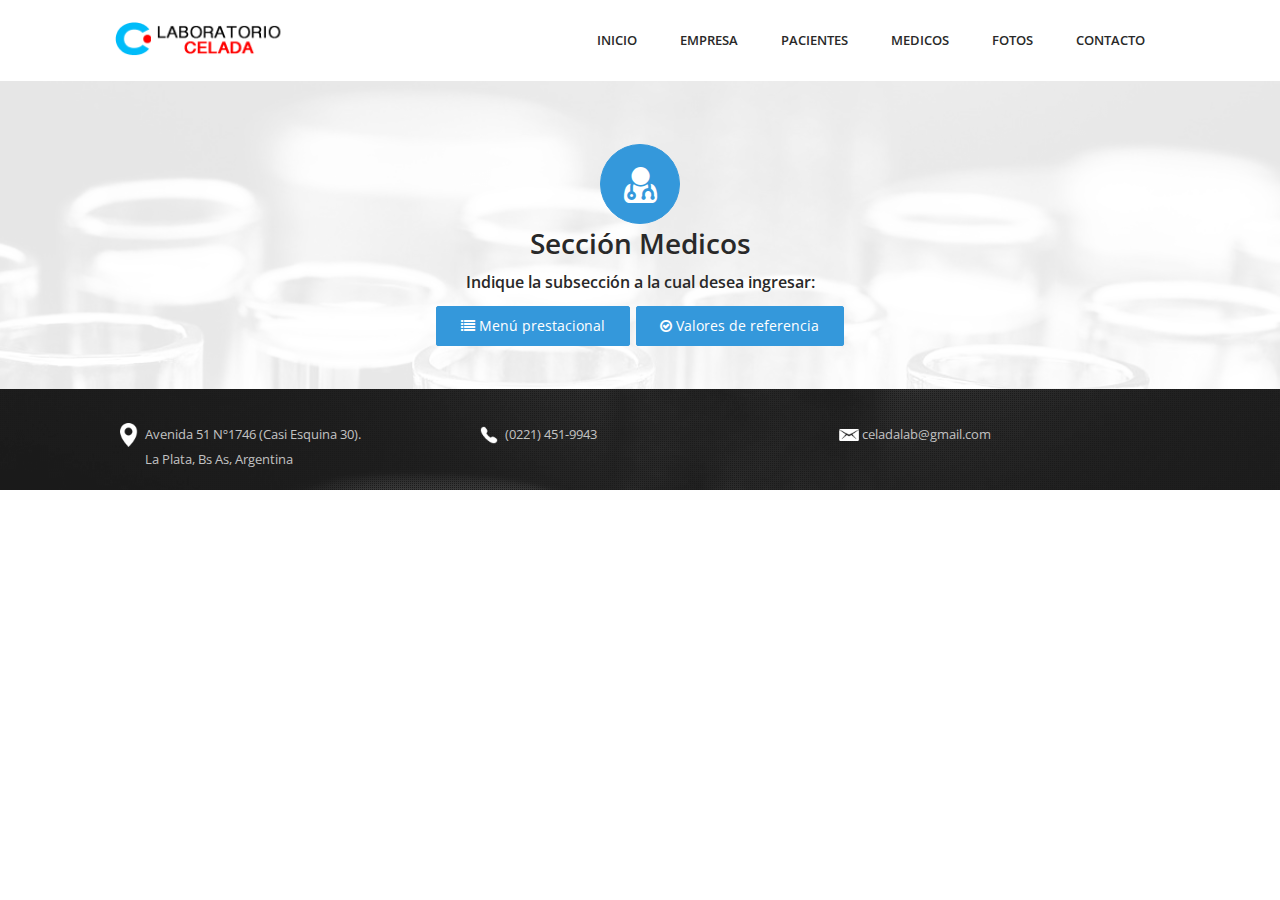
<file: medicos.html>
<!DOCTYPE html>
<html>
<head>
    <meta charset="UTF-8">
    <title>Laboratorio Celada - Laboratorio de Análisis Clinicos en La Plata</title>
    <meta name="viewport" content="initial-scale=1, maximum-scale=1, width=device-width">

    <!-- google fonts -->
    <link href="https://fonts.googleapis.com/css?family=Open+Sans:300italic,400italic,600italic,700italic,400,300,600,700" rel="stylesheet" type="text/css">

    <!-- start stylesheets -->
    <link rel="stylesheet" href="https://cdnjs.cloudflare.com/ajax/libs/font-awesome/4.7.0/css/font-awesome.css" integrity="sha512-5A8nwdMOWrSz20fDsjczgUidUBR8liPYU+WymTZP1lmY9G6Oc7HlZv156XqnsgNUzTyMefFTcsFH/tnJE/+xBg==" crossorigin="anonymous" referrerpolicy="no-referrer" />
    <link rel="stylesheet" type="text/css" href="/public/css/core.css">
    <!-- end stylesheets -->

    <!-- start scripts -->
    <script type="text/javascript" src="/public/src/modernizr/modernizr.custom.js"></script>
    <script type="text/javascript" src="/public/src/jquery/jquery-1.10.2.min.js"></script>
    <script type="text/javascript" src="/public/src/rs-plugin/js/jquery.themepunch.plugins.min.js"></script>
    <script type="text/javascript" src="/public/src/rs-plugin/js/jquery.themepunch.revolution.min.js"></script>
    <!-- end scripts -->

    <meta name="description" content="Calle 51 esq 30. Horarios de Lunes a Viernes de 07:00hs a 10:00hs, Entrega de resultados de 10:00hs a 13:00hs." />

    <link rel="icon"  type="image/x-icon" href="/public/favicon.ico">
    <link rel="shortcut icon" href="/public/favicon.ico" type="image/x-icon">

    <style>
        html, body {
            width: 100%;
            height: 100%;
        }
        a.button.blue.big{
            cursor: default;
            font-size: 14px
        }
    </style>
</head>

<body>
<!-- start header -->
<header id="site-header" class="header section light">

    <!-- start container -->
    <div class="container">

        <!-- start row -->
        <div class="row">

            <!-- start logo -->
            <div id="logo" class="col-29">
                <h1 class="site-title"><a href="/"><img src="/public/img/logo-dark.png" alt="Laboratorio Celada"></a></h1>
            </div>
            <!-- end logo -->

            <!-- start header widgets -->
            <div id="header-widgets" class="col-7">


                <!-- start site nav -->
                <nav id="site-nav" class="nav horizontal text-right">
                    <ul class="dropdown">
                        <li><a href="/">Inicio</a></li>

                        <li><a href="empresa">Empresa</a>
                            <ul>
                                <li><a href="empresa" >Misión / Visión</a></li>
                                <li><a href="empresa#calidad">Calidad</a></li>
                                <li><a href="empresa#acreditacion">Acreditacion</a></li>
                                <li><a href="empresa#personal">Personal</a></li>
                            </ul>
                        </li>

                        <li><a href="pacientes">Pacientes</a>
                            <ul>

                                <li><a href="analisis">Requisitos para análisis</a></li>
                                <li><a href="obras-sociales">Obras sociales</a></li>
                                <li><a href="faq">Preguntas Frecuentes</a></li>
                            </ul>
                        </li>

                        <li><a href="medicos">Medicos</a>
                            <ul>
                                <li><a href="menu-prestacional">Menu prestacional</a></li>
                                <li><a href="valores-referencia">Valores de referencia</a></li>

                            </ul>
                        </li>
                        <li><a href="fotos">Fotos</a></li>
                        <li><a href="contacto">Contacto</a></li>
                    </ul>
                </nav>
                <!-- end site nav -->

            </div>
            <!-- end header widgets -->

        </div>
        <!-- end row -->

    </div>
    <!-- end container -->
</header>
<!-- end header -->






<!-- start main -->
<main id="main">
    <!-- start page title section -->
    <section class="page-title section light parallax section-bg-1" data-overlay="#FFFFFF" data-overlay-opacity="0.90">
        <div class="container">
            <div class="row">


                <div class="container">
                    <div class="section-content text-center">
                        <div class="icon circle primary big"><i class="fa fa-user-md"></i></div>
                        <h1>Sección Medicos</h1>
                        <h4>Indique la subsección a la cual desea ingresar: </h4>

                        <a href="menu-prestacional" class="button medium primary"><i class="fa fa-list"></i> Menú prestacional</a>
                        <a href="valores-referencia" class="button medium primary"><i class="fa fa-check-circle-o"></i> Valores de referencia</a>
                    </div>
                </div>

            </div>
        </div>
    </section>
    <!-- end page title section -->


</main>
<!-- end main -->













<!-- start footer -->
<footer id="site-footer">


    <!-- start footer bottom -->
    <section id="footer-bottom" class="section section-bg-1 dark" data-overlay="#202020" data-overlay-opacity="0.8" data-pattern="dot" data-pattern-opacity="0.9">

        <!-- start container -->
        <div class="container">

            <!-- start row -->
            <div class="row">

                <address>
                    <div class="col-24">
                        <a href="https://goo.gl/maps/hxAK8"><span class="icon small"><img src="/public/img/location.png" alt="Tel" /></span> <span>Avenida 51 Nº1746 (Casi Esquina 30).</span><br><span style="margin-left:30px">La Plata, Bs As, Argentina</span></a><br>
                    </div>
                    <div class="col-24" style="">
                        <a href="tel:+542214519943"><span class="icon small"><img src="/public/img/telephone.png" alt="Tel" /></span> (0221) 451-9943</a><br>
                    </div>
                    <div class="col-24" style="">
                        <a href="mailto:celadalab@gmail.com"><span class="icon small"><img src="/public/img/email.png" alt="Email" /></span>celadalab@gmail.com</a>
                    </div>
                </address>

            </div>
            <!-- end row -->

        </div>
        <!-- end container -->

    </section>
    <!-- end footer bottom -->

</footer>
<!-- end footer -->

<!-- place scripts at the end of body for better performance -->
<script type="text/javascript" src="/public/src/imagesloaded/imagesloaded.pkgd.min.js"></script>
<script type="text/javascript" src="/public/src/isotope/isotope.pkgd.min.js"></script>
<script type="text/javascript" src="/public/src/bxslider/jquery.bxslider.min.js"></script>
<script type="text/javascript" src="/public/src/hoverdir/jquery.hoverdir.min.js"></script>
<script type="text/javascript" src="/public/src/slicknav/jquery.slicknav.min.js"></script>
<script type="text/javascript" src="/public/src/appear/jquery.appear.js"></script>
<script type="text/javascript" src="/public/src/countup/countUp.min.js"></script>
<script type="text/javascript" src="/public/src/twitter/jquery.tweet.min.js"></script>
<script type="text/javascript" src="/public/src/easypiechart/jquery.easypiechart.min.js"></script>
<script type="text/javascript" src="/public/src/sticky/jquery.sticky.js"></script>
<script type="text/javascript" src="/public/src/tooltipster/jquery.tooltipster.min.js"></script>
<script type="text/javascript" src="/public/src/swipebox/jquery.swipebox.min.js"></script>

<script type="text/javascript" src="/public/js/casanova.menu.js"></script>
<script type="text/javascript" src="/public/js/casanova.accordion.js"></script>
<script type="text/javascript" src="/public/js/casanova.tabs.js"></script>
<script type="text/javascript" src="/public/js/casanova.fitmedia.js"></script>
<script type="text/javascript" src="/public/js/casanova.min.js"></script>
<script type="text/javascript" src="/public/js/init.js"></script>
<script>
    (function(i,s,o,g,r,a,m){i['GoogleAnalyticsObject']=r;i[r]=i[r]||function(){
        (i[r].q=i[r].q||[]).push(arguments)},i[r].l=1*new Date();a=s.createElement(o),
        m=s.getElementsByTagName(o)[0];a.async=1;a.src=g;m.parentNode.insertBefore(a,m)
    })(window,document,'script','//www.google-analytics.com/analytics.js','ga');

    ga('create', 'UA-54923911-1', 'auto');
    ga('send', 'pageview');

</script>
</body>
</html>
</file>
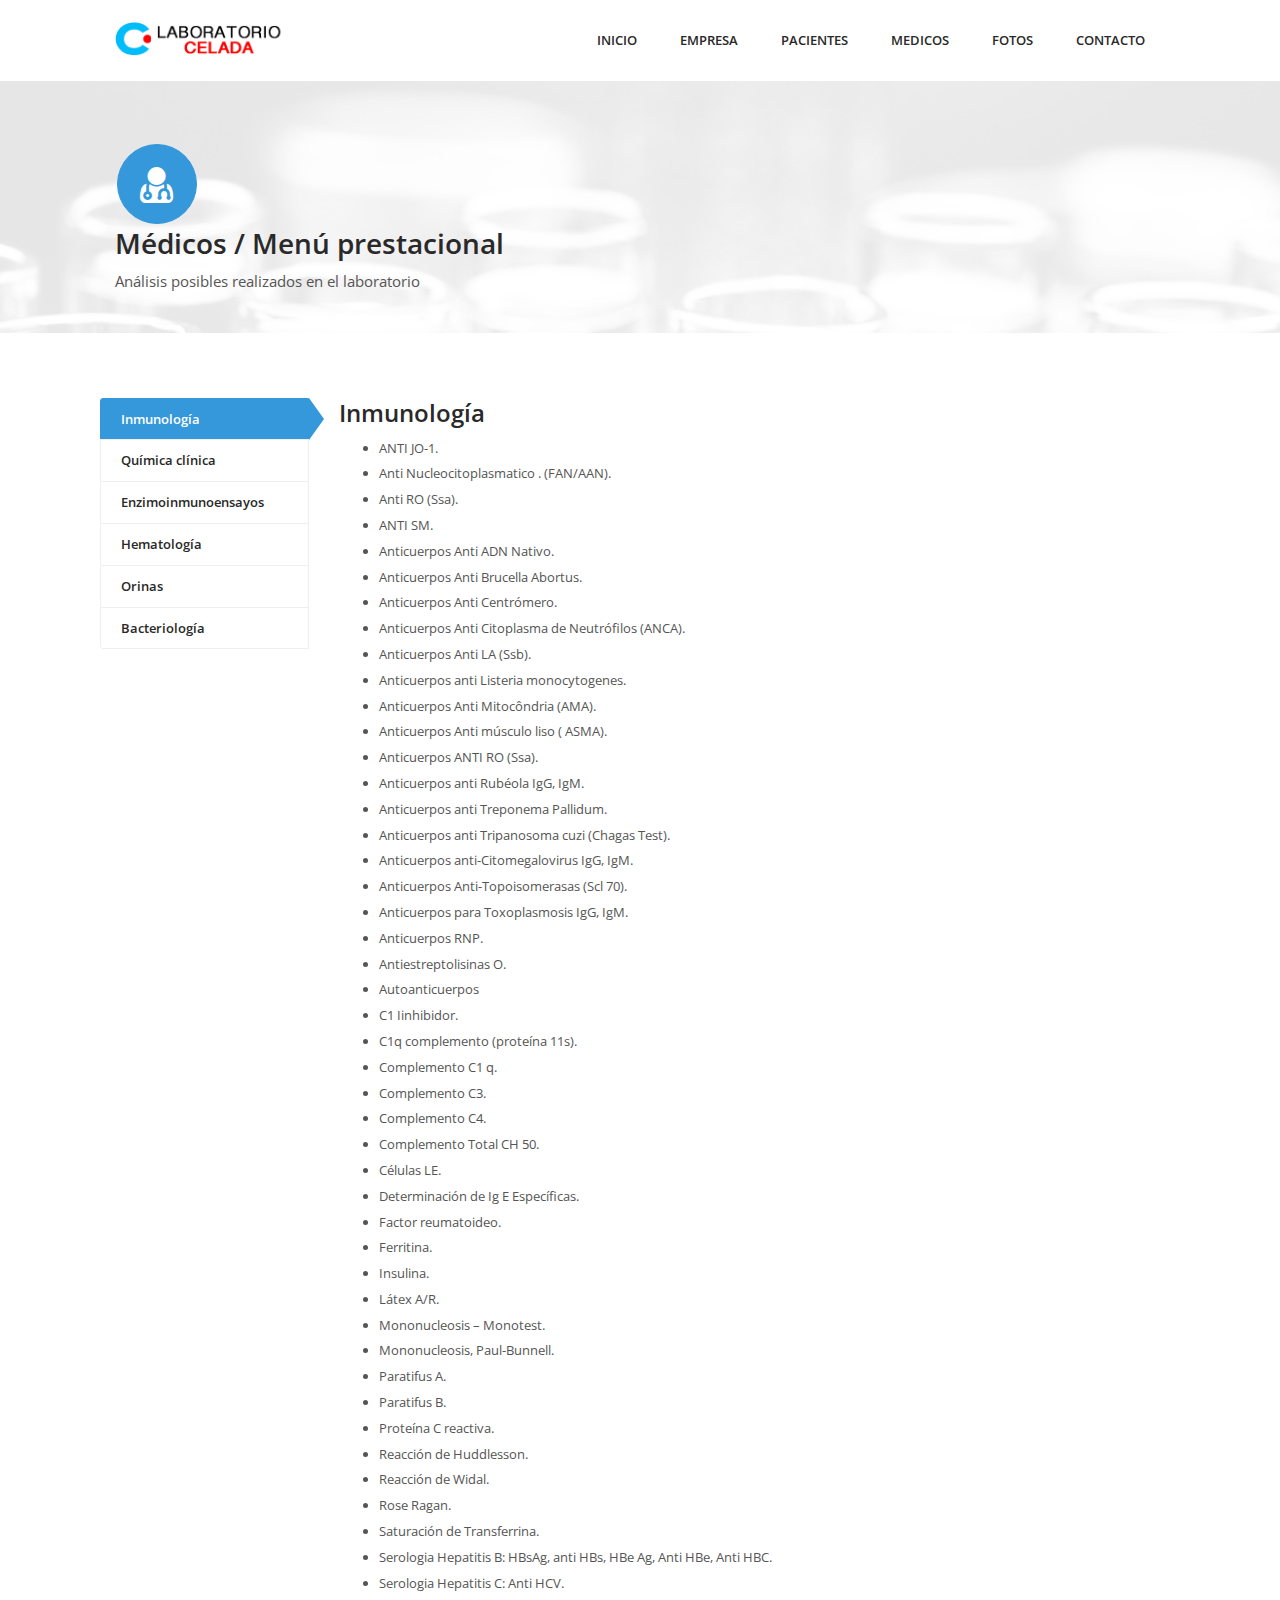
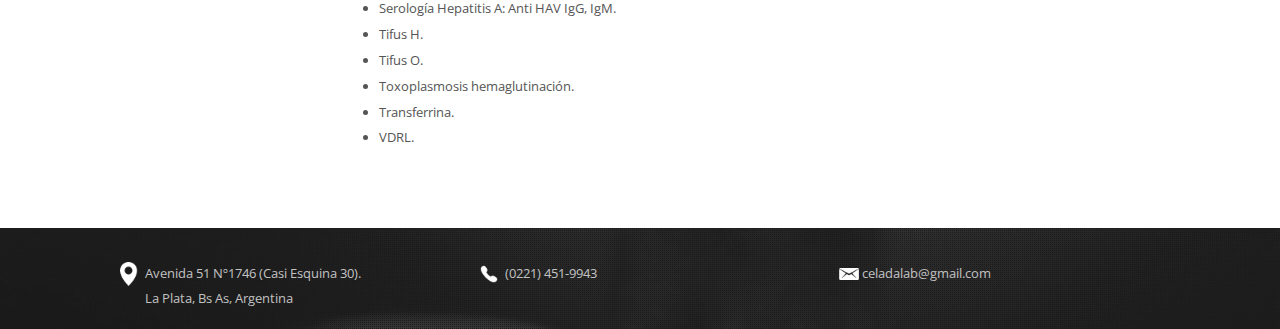
<file: menu-prestacional.html>
<!DOCTYPE html>
<html>
<head>
    <meta charset="UTF-8">
    <title>Laboratorio Celada - Laboratorio de Análisis Clinicos en La Plata</title>
    <meta name="viewport" content="initial-scale=1, maximum-scale=1, width=device-width">

    <!-- google fonts -->
    <link href="https://fonts.googleapis.com/css?family=Open+Sans:300italic,400italic,600italic,700italic,400,300,600,700" rel="stylesheet" type="text/css">

    <!-- start stylesheets -->
    <link rel="stylesheet" href="https://cdnjs.cloudflare.com/ajax/libs/font-awesome/4.7.0/css/font-awesome.css" integrity="sha512-5A8nwdMOWrSz20fDsjczgUidUBR8liPYU+WymTZP1lmY9G6Oc7HlZv156XqnsgNUzTyMefFTcsFH/tnJE/+xBg==" crossorigin="anonymous" referrerpolicy="no-referrer" />
    <link rel="stylesheet" type="text/css" href="/public/css/core.css">
    <!-- end stylesheets -->

    <!-- start scripts -->
    <script type="text/javascript" src="/public/src/modernizr/modernizr.custom.js"></script>
    <script type="text/javascript" src="/public/src/jquery/jquery-1.10.2.min.js"></script>
    <script type="text/javascript" src="/public/src/rs-plugin/js/jquery.themepunch.plugins.min.js"></script>
    <script type="text/javascript" src="/public/src/rs-plugin/js/jquery.themepunch.revolution.min.js"></script>
    <!-- end scripts -->

    <meta name="description" content="Calle 51 esq 30. Horarios de Lunes a Viernes de 07:00hs a 10:00hs, Entrega de resultados de 10:00hs a 13:00hs." />

    <link rel="icon"  type="image/x-icon" href="/public/favicon.ico">
    <link rel="shortcut icon" href="/public/favicon.ico" type="image/x-icon">

    <style>
        html, body {
            width: 100%;
            height: 100%;
        }
        a.button.blue.big{
            cursor: default;
            font-size: 14px
        }
    </style>
</head>

<body>
<!-- start header -->
<header id="site-header" class="header section light">

    <!-- start container -->
    <div class="container">

        <!-- start row -->
        <div class="row">

            <!-- start logo -->
            <div id="logo" class="col-29">
                <h1 class="site-title"><a href="/"><img src="/public/img/logo-dark.png" alt="Laboratorio Celada"></a></h1>
            </div>
            <!-- end logo -->

            <!-- start header widgets -->
            <div id="header-widgets" class="col-7">


                <!-- start site nav -->
                <nav id="site-nav" class="nav horizontal text-right">
                    <ul class="dropdown">
                        <li><a href="/">Inicio</a></li>

                        <li><a href="empresa">Empresa</a>
                            <ul>
                                <li><a href="empresa" >Misión / Visión</a></li>
                                <li><a href="empresa#calidad">Calidad</a></li>
                                <li><a href="empresa#acreditacion">Acreditacion</a></li>
                                <li><a href="empresa#personal">Personal</a></li>
                            </ul>
                        </li>

                        <li><a href="pacientes">Pacientes</a>
                            <ul>

                                <li><a href="analisis">Requisitos para análisis</a></li>
                                <li><a href="obras-sociales">Obras sociales</a></li>
                                <li><a href="faq">Preguntas Frecuentes</a></li>
                            </ul>
                        </li>

                        <li><a href="medicos">Medicos</a>
                            <ul>
                                <li><a href="menu-prestacional">Menu prestacional</a></li>
                                <li><a href="valores-referencia">Valores de referencia</a></li>

                            </ul>
                        </li>
                        <li><a href="fotos">Fotos</a></li>
                        <li><a href="contacto">Contacto</a></li>
                    </ul>
                </nav>
                <!-- end site nav -->

            </div>
            <!-- end header widgets -->

        </div>
        <!-- end row -->

    </div>
    <!-- end container -->
</header>
<!-- end header -->







<script>
    function sortList(selector) {
        $(selector).children("li").sort(function(a, b) {
            var upA = $(a).text().toUpperCase();
            var upB = $(b).text().toUpperCase();
            return (upA < upB) ? -1 : (upA > upB) ? 1 : 0;
        }).appendTo(selector);
    }

    $(document).ready(function() {
        sortList('#list1');
        sortList('#list2');
        sortList('#list3');
        sortList('#list4');
        sortList('#list5');
        sortList('#list6');
    });

</script>

<!-- start main -->
<main id="main">

    <!-- start page title section -->
    <section class="page-title section light parallax section-bg-1" data-overlay="#FFFFFF" data-overlay-opacity="0.90">
        <div class="container">
            <div class="row">
                <div class="col-9">
                    <div class="icon circle primary big"><i class="fa fa-user-md"></i></div>
                    <!-- start page title -->
                    <header class="section-header content-header">
                        <h1 class="title">Médicos / Menú prestacional</h1>
                        <p class="subtitle lead">Análisis posibles realizados en el laboratorio</p>
                    </header>
                    <!-- end page title -->

                </div>
            </div>
        </div>
    </section>
    <!-- end page title section -->

    <!-- start main content -->
    <section id="main-content" class="section light">

        <!-- start container -->
        <div class="container">

            <!-- start section content -->
            <div class="section-content row">

                <div class="row">
                    <div class="col-5">

                        <div class="tabs vertical row">
                            <nav class="tabnav nav col-27">
                                <ul>
                                    <li class="active"><a href="#inmunologia" class="active">Inmunología</a></li>
                                    <li class=""><a href="#quimica-clinica">Química clínica</a></li>
                                    <li class=""><a href="#enzimoinmunoensayos">Enzimoinmunoensayos</a></li>
                                    <li class=""><a href="#hematología">Hematología</a></li>
                                    <li class=""><a href="#orinas">Orinas</a></li>
                                    <li class=""><a href="#bacteriologia">Bacteriología</a></li>

                                </ul>
                            </nav>

                            <div class="tab col-9" style="display: block;" id="inmunologia">
                                <h2>Inmunología</h2>
                                <ul id="list1">
                                    <li>Antiestreptolisinas O.</li>
                                    <li>Proteína C reactiva.</li>
                                    <li>Látex  A/R.</li>
                                    <li>Factor reumatoideo.</li>
                                    <li>Rose Ragan.</li>
                                    <li>Células LE.</li>
                                    <li>Mononucleosis, Paul-Bunnell.</li>
                                    <li>Mononucleosis – Monotest.</li>
                                    <li>Reacción de Huddlesson.</li>
                                    <li>Anticuerpos Anti Brucella Abortus.</li>
                                    <li>Reacción de Widal.</li>
                                    <li>Paratifus A.</li>
                                    <li>Paratifus B.</li>
                                    <li>Tifus O.</li>
                                    <li>Tifus H.</li>
                                    <li>Autoanticuerpos</li>
                                    <li>Anti Nucleocitoplasmatico . (FAN/AAN).</li>
                                    <li>Anti RO (Ssa).</li>
                                    <li>ANTI SM.</li>
                                    <li>Anticuerpos Anti Centrómero.</li>
                                    <li>ANTI JO-1.</li>
                                    <li>Anticuerpos ANTI RO (Ssa).</li>
                                    <li>Anticuerpos Anti-Topoisomerasas (Scl 70).</li>
                                    <li>Anticuerpos Anti LA (Ssb).</li>
                                    <li>Anticuerpos RNP.</li>
                                    <li>Anticuerpos Anti Citoplasma de Neutrófilos (ANCA).</li>
                                    <li>Anticuerpos Anti Mitocôndria (AMA).</li>
                                    <li>Anticuerpos Anti músculo liso ( ASMA).</li>
                                    <li>Anticuerpos Anti ADN Nativo.</li>
                                    <li>Complemento Total CH 50.</li>
                                    <li>Complemento C1 q.</li>
                                    <li>Complemento C3.</li>
                                    <li>Complemento C4.</li>
                                    <li>C1 Iinhibidor.</li>
                                    <li>C1q complemento (proteína 11s).</li>
                                    <li>Insulina.</li>
                                    <li>Determinación de Ig E Específicas.</li>
                                    <li>Anticuerpos anti-Citomegalovirus IgG, IgM.</li>
                                    <li>Anticuerpos anti Tripanosoma cuzi (Chagas Test).</li>
                                    <li>Toxoplasmosis hemaglutinación.</li>
                                    <li>Anticuerpos para Toxoplasmosis IgG, IgM.</li>
                                    <li>Anticuerpos anti Rubéola IgG, IgM.</li>
                                    <li>VDRL.</li>
                                    <li>Anticuerpos anti Treponema Pallidum.</li>
                                    <li>Anticuerpos anti Listeria monocytogenes.</li>
                                    <li>Transferrina.</li>
                                    <li>Saturación de Transferrina.</li>
                                    <li>Ferritina.</li>
                                    <li>Serología Hepatitis A: Anti HAV IgG, IgM.</li>
                                    <li>Serologia Hepatitis B: HBsAg, anti HBs, HBe Ag, Anti HBe, Anti HBC.</li>
                                    <li>Serologia Hepatitis C: Anti HCV.</li>
                                </ul>
                            </div>

                            <div class="tab col-9" style="display: none;" id="quimica-clinica">
                                <h2>Química clínica</h2>
                                <ul id="list2">
                                    <li>Triglicéridos.</li>
                                    <li>Colesterol total.</li>
                                    <li>Colesterol HDL.</li>
                                    <li>Colesterol LDL.</li>
                                    <li>Índice CT/C-HDL  </li>
                                    <li>Relación TG/C-HDL.</li>
                                    <li>Lipemia.</li>
                                    <li>Lipidograma.</li>
                                    <li>Fosfolípidos.</li>
                                    <li>Glucemia.        </li>
                                    <li>Cetonemia.            </li>
                                    <li>Urea.                      </li>
                                    <li>Acido Úrico.                </li>
                                    <li>Creatinina.                </li>
                                    <li>Sodio.                          </li>
                                    <li>Potasio.                      </li>
                                    <li>Cloruro.                       </li>
                                    <li>Calcio.                         </li>
                                    <li>Fósforo.                        </li>
                                    <li>Magnesio. </li>
                                    <li>Hierro.</li>
                                    <li>Lítio.      </li>
                                    <li>Fosfatasa alcalina.</li>
                                    <li>TGP.                    </li>
                                    <li>TGO.    </li>
                                    <li>Bilirrubina total y fracciones.                        </li>
                                    <li>Gama GT.                        </li>
                                    <li>CK.</li>
                                    <li>CKMB.</li>
                                    <li>LDH.</li>
                                    <li>Amilasa.</li>
                                    <li>Colinesterasa.</li>
                                    <li>5 ‘ Nucleotidasa.</li>
                                    <li>Fructosamina.</li>
                                    <li>Hemoglobina glicosilada.</li>
                                </ul>
                            </div>

                            <div class="tab col-9" style="display: none;" id="enzimoinmunoensayos">
                                <h2>Enzimoinmunoensayos</h2>
                                <ul id="list3">
                                    <li>TSH.</li>
                                    <li>Test de TRH.</li>
                                    <li>T4.</li>
                                    <li>T4 libre.</li>
                                    <li>T3. </li>
                                    <li>T3 libre.</li>
                                    <li>Tiroglobulina.</li>
                                    <li>Anticuerpos Anti-Microsomal.</li>
                                    <li>Anticuerpos Anti-Tiroglobulínico.</li>
                                    <li>Anticuerpos Anti-peroxidasa.</li>
                                    <li>Insulina.</li>
                                    <li>Gonadotrofina Coriónica humana (Sub-unidadBeta de hCG).  </li>
                                    <li>ACTH.</li>
                                    <li>Prolactina.</li>
                                    <li>Cortisol.</li>
                                    <li>Cortisol Libre Urinario. </li>
                                    <li>17 - Cetoesteroides Urinarios.</li>
                                    <li>17-Hidrocorticoides Urinarios.</li>
                                    <li>Osteocalcina.</li>
                                    <li>Hidroxiprolina.</li>
                                    <li>Piridolina.</li>
                                    <li>Deoxipiridolina.</li>
                                    <li>LH.</li>
                                    <li>FSH.</li>
                                    <li>Progesterona.</li>
                                    <li>Estradiol.</li>
                                    <li>Testosterona.</li>
                                    <li>Testosterona biodisponible.</li>
                                    <li>Testosterona libre.</li>
                                    <li>17-Hidroxiprogesterona.</li>
                                    <li>Delta 4 Androstenodiona.</li>
                                    <li>Dehidroepiandrosterona (DHEAs).</li>
                                    <li>Glucuronidato de androstenodiol.</li>
                                    <li>SHBG-GLAE.</li>
                                </ul>
                            </div>

                            <div class="tab col-9" style="display: none;" id="hematologia">
                                <h2>Hematología</h2>

                                <ul id="list4">
                                    <li>   Hemograma. </li>
                                    <li>   Plaquetas.   </li>
                                    <li>Eritrosedimentación.  </li>
                                    <li>Tiempo de coagulación.</li>
                                    <li>Tiempo de sangría.</li>
                                    <li>Concentración de protrombina.     </li>
                                    <li>KPTT.                           </li>
                                    <li>Retracción del coágulo.</li>
                                    <li>Recuento de plaquetas.</li>
                                    <li>Volumen plaquetario medio.</li>
                                    <li>Macroplaquetas (P-LCR). </li>
                                </ul>
                            </div>

                            <div class="tab col-9" style="display: none;" id="orinas">
                                <h2>Orinas</h2>
                                <ul id="list5">
                                    <li>Orina Completa: examen fisicoquímico y microscópico del sedimento.</li>
                                    <li>Orina de 24 Hs: determinaciones analíticas y clearances.</li>
                                    <li>Recuento de Addis.</li>
                                </ul>
                            </div>

                            <div class="tab col-9" style="display: none;" id="bacteriología">
                                <h2>Bacteriología</h2>
                                <ul id="list6">
                                    <li>Urocultivo: Aislamiento y tipificación de gérmenes, recuento de colonias y antibiograma.</li>
                                    <li>Exudados vaginales y uretrales: directo, cultivo e identificación del germen.</li>
                                    <li>Esputo: directo, tipificación y antibiograma.</li>
                                    <li>Heridas: directo, cultivo, tipificación y antibiograma.</li>
                                </ul>
                            </div>


                        </div>
                    </div>
                </div>

            </div>
            <!-- end section content -->
        </div>
        <!-- end container -->

    </section>
    <!-- end main content -->

</main>
<!-- end main -->




















<!-- start footer -->
<footer id="site-footer">


    <!-- start footer bottom -->
    <section id="footer-bottom" class="section section-bg-1 dark" data-overlay="#202020" data-overlay-opacity="0.8" data-pattern="dot" data-pattern-opacity="0.9">

        <!-- start container -->
        <div class="container">

            <!-- start row -->
            <div class="row">

                <address>
                    <div class="col-24">
                        <a href="https://goo.gl/maps/hxAK8"><span class="icon small"><img src="/public/img/location.png" alt="Tel" /></span> <span>Avenida 51 Nº1746 (Casi Esquina 30).</span><br><span style="margin-left:30px">La Plata, Bs As, Argentina</span></a><br>
                    </div>
                    <div class="col-24" style="">
                        <a href="tel:+542214519943"><span class="icon small"><img src="/public/img/telephone.png" alt="Tel" /></span> (0221) 451-9943</a><br>
                    </div>
                    <div class="col-24" style="">
                        <a href="mailto:celadalab@gmail.com"><span class="icon small"><img src="/public/img/email.png" alt="Email" /></span>celadalab@gmail.com</a>
                    </div>
                </address>

            </div>
            <!-- end row -->

        </div>
        <!-- end container -->

    </section>
    <!-- end footer bottom -->

</footer>
<!-- end footer -->

<!-- place scripts at the end of body for better performance -->
<script type="text/javascript" src="/public/src/imagesloaded/imagesloaded.pkgd.min.js"></script>
<script type="text/javascript" src="/public/src/isotope/isotope.pkgd.min.js"></script>
<script type="text/javascript" src="/public/src/bxslider/jquery.bxslider.min.js"></script>
<script type="text/javascript" src="/public/src/hoverdir/jquery.hoverdir.min.js"></script>
<script type="text/javascript" src="/public/src/slicknav/jquery.slicknav.min.js"></script>
<script type="text/javascript" src="/public/src/appear/jquery.appear.js"></script>
<script type="text/javascript" src="/public/src/countup/countUp.min.js"></script>
<script type="text/javascript" src="/public/src/twitter/jquery.tweet.min.js"></script>
<script type="text/javascript" src="/public/src/easypiechart/jquery.easypiechart.min.js"></script>
<script type="text/javascript" src="/public/src/sticky/jquery.sticky.js"></script>
<script type="text/javascript" src="/public/src/tooltipster/jquery.tooltipster.min.js"></script>
<script type="text/javascript" src="/public/src/swipebox/jquery.swipebox.min.js"></script>

<script type="text/javascript" src="/public/js/casanova.menu.js"></script>
<script type="text/javascript" src="/public/js/casanova.accordion.js"></script>
<script type="text/javascript" src="/public/js/casanova.tabs.js"></script>
<script type="text/javascript" src="/public/js/casanova.fitmedia.js"></script>
<script type="text/javascript" src="/public/js/casanova.min.js"></script>
<script type="text/javascript" src="/public/js/init.js"></script>
<script>
    (function(i,s,o,g,r,a,m){i['GoogleAnalyticsObject']=r;i[r]=i[r]||function(){
        (i[r].q=i[r].q||[]).push(arguments)},i[r].l=1*new Date();a=s.createElement(o),
        m=s.getElementsByTagName(o)[0];a.async=1;a.src=g;m.parentNode.insertBefore(a,m)
    })(window,document,'script','//www.google-analytics.com/analytics.js','ga');

    ga('create', 'UA-54923911-1', 'auto');
    ga('send', 'pageview');

</script>
</body>
</html>
</file>
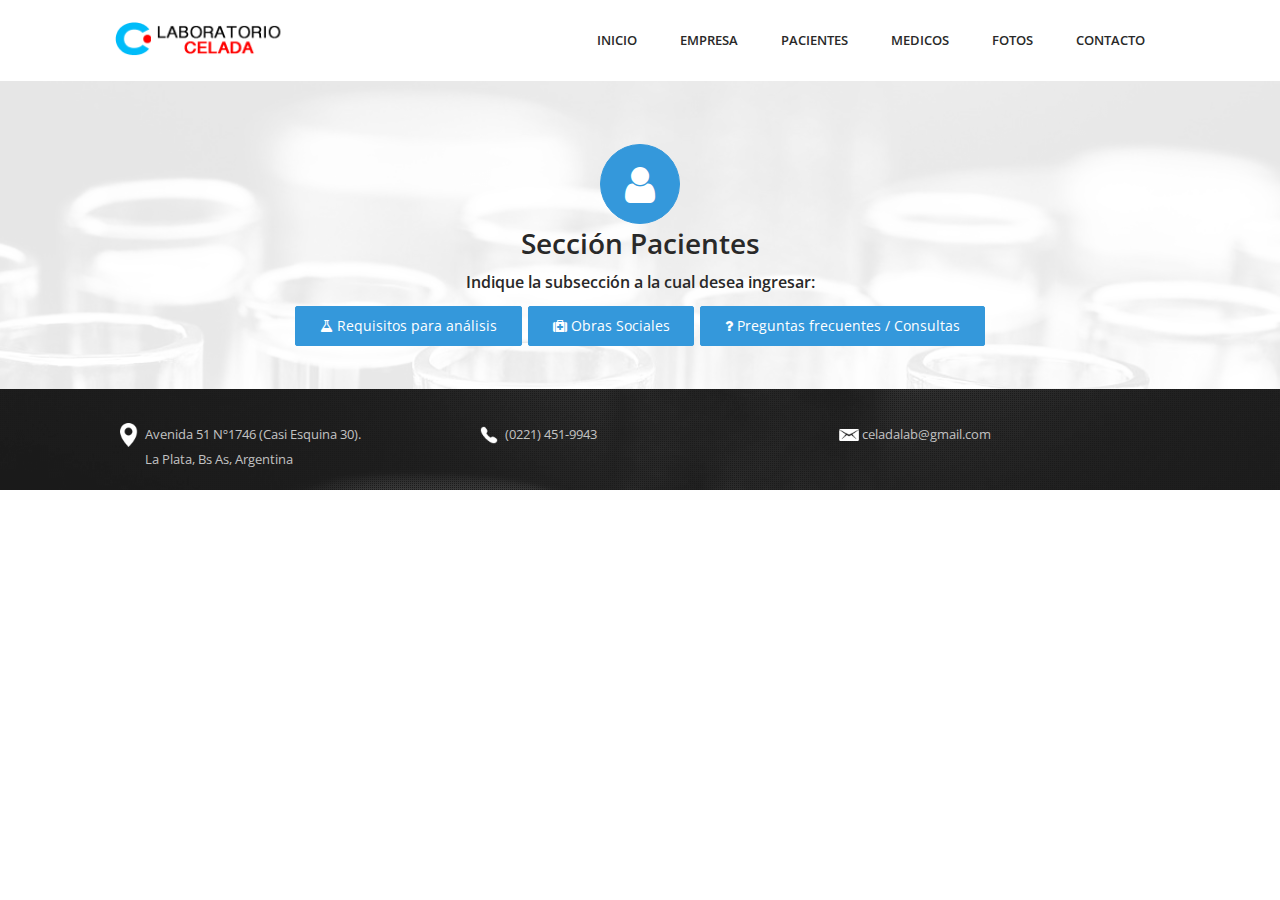
<file: pacientes.html>
<!DOCTYPE html>
<html>
<head>
    <meta charset="UTF-8">
    <title>Laboratorio Celada - Laboratorio de Análisis Clinicos en La Plata</title>
    <meta name="viewport" content="initial-scale=1, maximum-scale=1, width=device-width">

    <!-- google fonts -->
    <link href="https://fonts.googleapis.com/css?family=Open+Sans:300italic,400italic,600italic,700italic,400,300,600,700" rel="stylesheet" type="text/css">

    <!-- start stylesheets -->
    <link rel="stylesheet" href="https://cdnjs.cloudflare.com/ajax/libs/font-awesome/4.7.0/css/font-awesome.css" integrity="sha512-5A8nwdMOWrSz20fDsjczgUidUBR8liPYU+WymTZP1lmY9G6Oc7HlZv156XqnsgNUzTyMefFTcsFH/tnJE/+xBg==" crossorigin="anonymous" referrerpolicy="no-referrer" />
    <link rel="stylesheet" type="text/css" href="/public/css/core.css">
    <!-- end stylesheets -->

    <!-- start scripts -->
    <script type="text/javascript" src="/public/src/modernizr/modernizr.custom.js"></script>
    <script type="text/javascript" src="/public/src/jquery/jquery-1.10.2.min.js"></script>
    <script type="text/javascript" src="/public/src/rs-plugin/js/jquery.themepunch.plugins.min.js"></script>
    <script type="text/javascript" src="/public/src/rs-plugin/js/jquery.themepunch.revolution.min.js"></script>
    <!-- end scripts -->

    <meta name="description" content="Calle 51 esq 30. Horarios de Lunes a Viernes de 07:00hs a 10:00hs, Entrega de resultados de 10:00hs a 13:00hs." />

    <link rel="icon"  type="image/x-icon" href="/public/favicon.ico">
    <link rel="shortcut icon" href="/public/favicon.ico" type="image/x-icon">

    <style>
        html, body {
            width: 100%;
            height: 100%;
        }
        a.button.blue.big{
            cursor: default;
            font-size: 14px
        }
    </style>
</head>

<body>
<!-- start header -->
<header id="site-header" class="header section light">

    <!-- start container -->
    <div class="container">

        <!-- start row -->
        <div class="row">

            <!-- start logo -->
            <div id="logo" class="col-29">
                <h1 class="site-title"><a href="/"><img src="/public/img/logo-dark.png" alt="Laboratorio Celada"></a></h1>
            </div>
            <!-- end logo -->

            <!-- start header widgets -->
            <div id="header-widgets" class="col-7">


                <!-- start site nav -->
                <nav id="site-nav" class="nav horizontal text-right">
                    <ul class="dropdown">
                        <li><a href="/">Inicio</a></li>

                        <li><a href="empresa">Empresa</a>
                            <ul>
                                <li><a href="empresa" >Misión / Visión</a></li>
                                <li><a href="empresa#calidad">Calidad</a></li>
                                <li><a href="empresa#acreditacion">Acreditacion</a></li>
                                <li><a href="empresa#personal">Personal</a></li>
                            </ul>
                        </li>

                        <li><a href="pacientes">Pacientes</a>
                            <ul>
                                <li><a href="analisis">Requisitos para análisis</a></li>
                                <li><a href="obras-sociales">Obras sociales</a></li>
                                <li><a href="faq">Preguntas Frecuentes</a></li>
                            </ul>
                        </li>

                        <li><a href="medicos">Medicos</a>
                            <ul>
                                <li><a href="menu-prestacional">Menu prestacional</a></li>
                                <li><a href="valores-referencia">Valores de referencia</a></li>

                            </ul>
                        </li>
                        <li><a href="fotos">Fotos</a></li>
                        <li><a href="contacto">Contacto</a></li>
                    </ul>
                </nav>
                <!-- end site nav -->

            </div>
            <!-- end header widgets -->

        </div>
        <!-- end row -->

    </div>
    <!-- end container -->
</header>
<!-- end header -->



<!-- start main -->
<main id="main">
    <!-- start page title section -->
    <section class="page-title section light parallax section-bg-1" data-overlay="#FFFFFF" data-overlay-opacity="0.90">
        <div class="container">
            <div class="row">


                <div class="container">
                    <div class="section-content text-center">
                        <div class="icon circle primary big"><i class="fa fa-user"></i></div>
                        <h1>Sección Pacientes</h1>
                        <h4>Indique la subsección a la cual desea ingresar: </h4>

                        <a href="analisis" class="button medium primary"><i class="fa fa-flask"></i> Requisitos para análisis</a>
                        <a href="obras-sociales" class="button medium primary"><i class="fa fa-medkit"></i> Obras Sociales</a>
                        <a href="faq" class="button medium primary"><i class="fa fa-question"></i> Preguntas frecuentes / Consultas</a>
                    </div>
                </div>

            </div>
        </div>
    </section>
    <!-- end page title section -->


</main>
<!-- end main -->


<!-- start footer -->
<footer id="site-footer">


    <!-- start footer bottom -->
    <section id="footer-bottom" class="section section-bg-1 dark" data-overlay="#202020" data-overlay-opacity="0.8" data-pattern="dot" data-pattern-opacity="0.9">

        <!-- start container -->
        <div class="container">

            <!-- start row -->
            <div class="row">

                <address>
                    <div class="col-24">
                        <a href="https://goo.gl/maps/hxAK8"><span class="icon small"><img src="/public/img/location.png" alt="Tel" /></span> <span>Avenida 51 Nº1746 (Casi Esquina 30).</span><br><span style="margin-left:30px">La Plata, Bs As, Argentina</span></a><br>
                    </div>
                    <div class="col-24" style="">
                        <a href="tel:+542214519943"><span class="icon small"><img src="/public/img/telephone.png" alt="Tel" /></span> (0221) 451-9943</a><br>
                    </div>
                    <div class="col-24" style="">
                        <a href="mailto:celadalab@gmail.com"><span class="icon small"><img src="/public/img/email.png" alt="Email" /></span>celadalab@gmail.com</a>
                    </div>
                </address>

            </div>
            <!-- end row -->

        </div>
        <!-- end container -->

    </section>
    <!-- end footer bottom -->

</footer>
<!-- end footer -->

<!-- place scripts at the end of body for better performance -->
<script type="text/javascript" src="/public/src/imagesloaded/imagesloaded.pkgd.min.js"></script>
<script type="text/javascript" src="/public/src/isotope/isotope.pkgd.min.js"></script>
<script type="text/javascript" src="/public/src/bxslider/jquery.bxslider.min.js"></script>
<script type="text/javascript" src="/public/src/hoverdir/jquery.hoverdir.min.js"></script>
<script type="text/javascript" src="/public/src/slicknav/jquery.slicknav.min.js"></script>
<script type="text/javascript" src="/public/src/appear/jquery.appear.js"></script>
<script type="text/javascript" src="/public/src/countup/countUp.min.js"></script>
<script type="text/javascript" src="/public/src/twitter/jquery.tweet.min.js"></script>
<script type="text/javascript" src="/public/src/easypiechart/jquery.easypiechart.min.js"></script>
<script type="text/javascript" src="/public/src/sticky/jquery.sticky.js"></script>
<script type="text/javascript" src="/public/src/tooltipster/jquery.tooltipster.min.js"></script>
<script type="text/javascript" src="/public/src/swipebox/jquery.swipebox.min.js"></script>

<script type="text/javascript" src="/public/js/casanova.menu.js"></script>
<script type="text/javascript" src="/public/js/casanova.accordion.js"></script>
<script type="text/javascript" src="/public/js/casanova.tabs.js"></script>
<script type="text/javascript" src="/public/js/casanova.fitmedia.js"></script>
<script type="text/javascript" src="/public/js/casanova.min.js"></script>
<script type="text/javascript" src="/public/js/init.js"></script>
<script>
    (function(i,s,o,g,r,a,m){i['GoogleAnalyticsObject']=r;i[r]=i[r]||function(){
        (i[r].q=i[r].q||[]).push(arguments)},i[r].l=1*new Date();a=s.createElement(o),
        m=s.getElementsByTagName(o)[0];a.async=1;a.src=g;m.parentNode.insertBefore(a,m)
    })(window,document,'script','//www.google-analytics.com/analytics.js','ga');

    ga('create', 'UA-54923911-1', 'auto');
    ga('send', 'pageview');

</script>
</body>
</html>
</file>
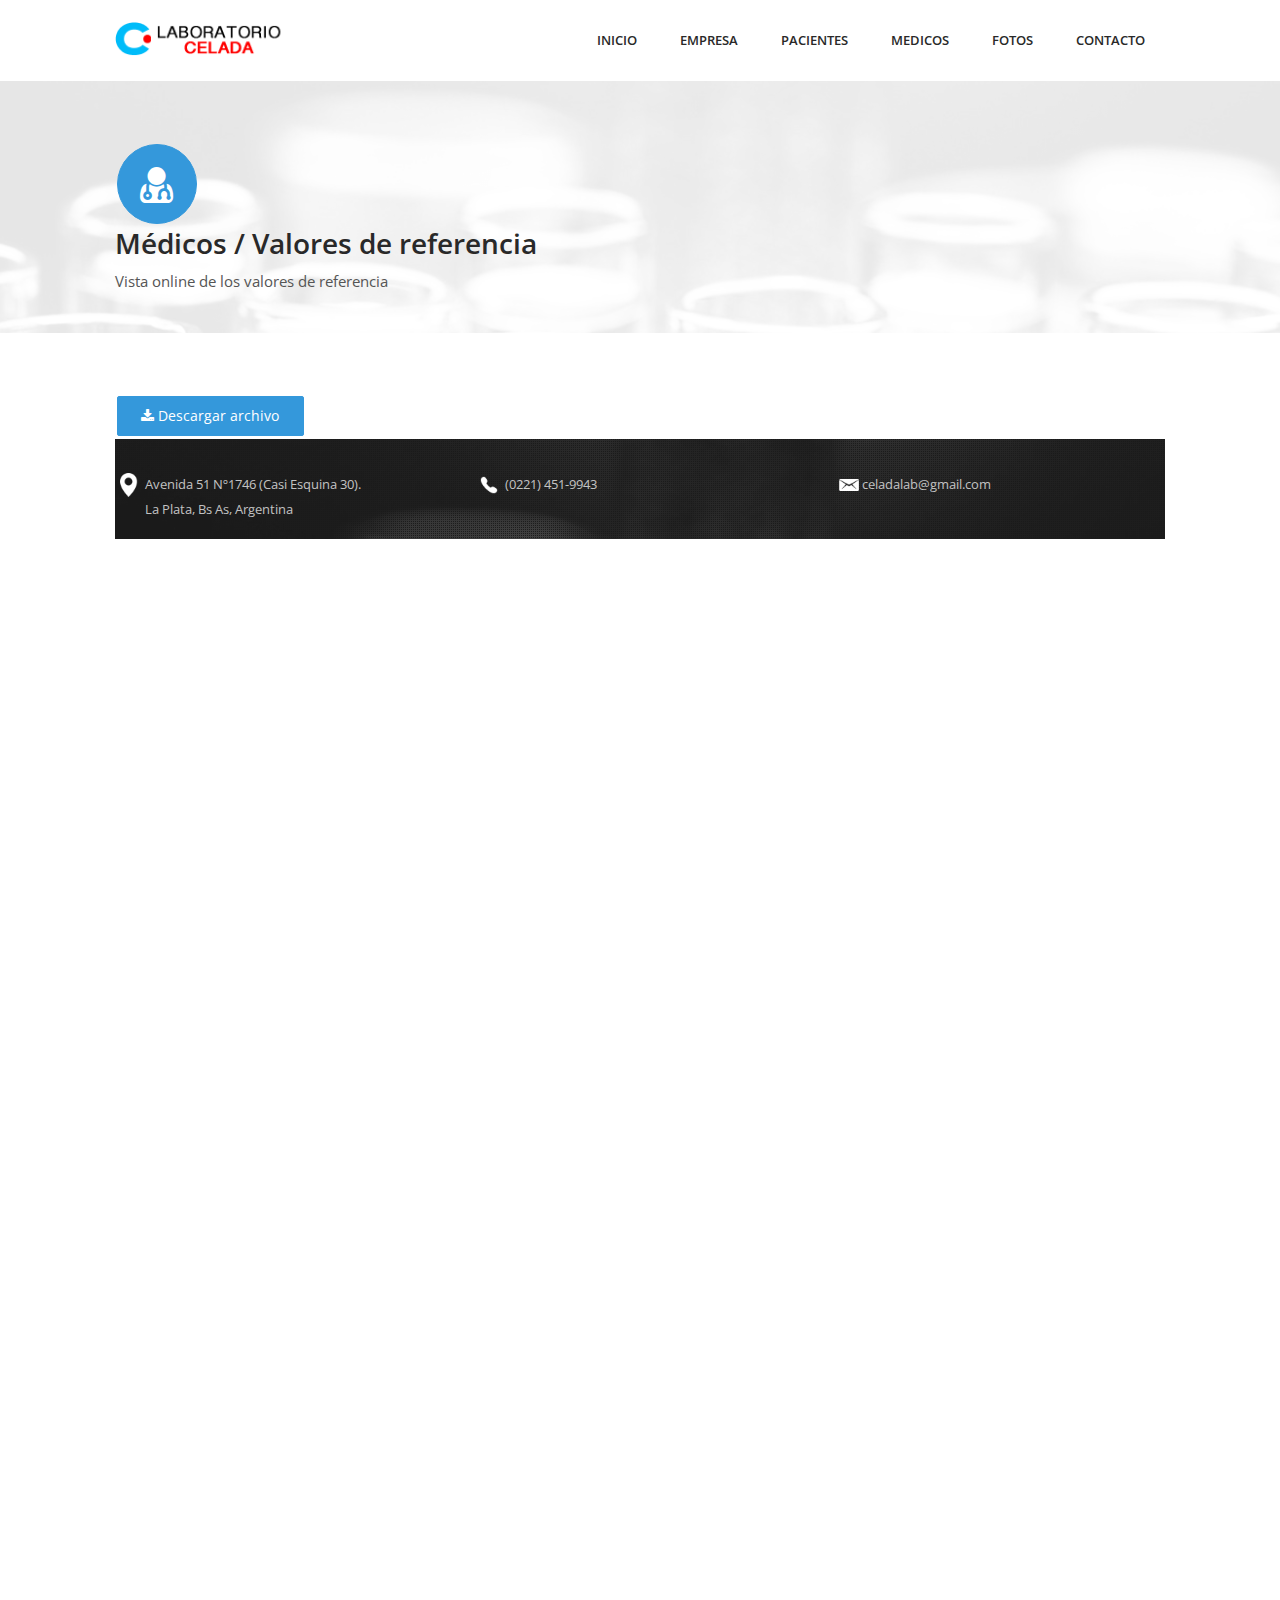
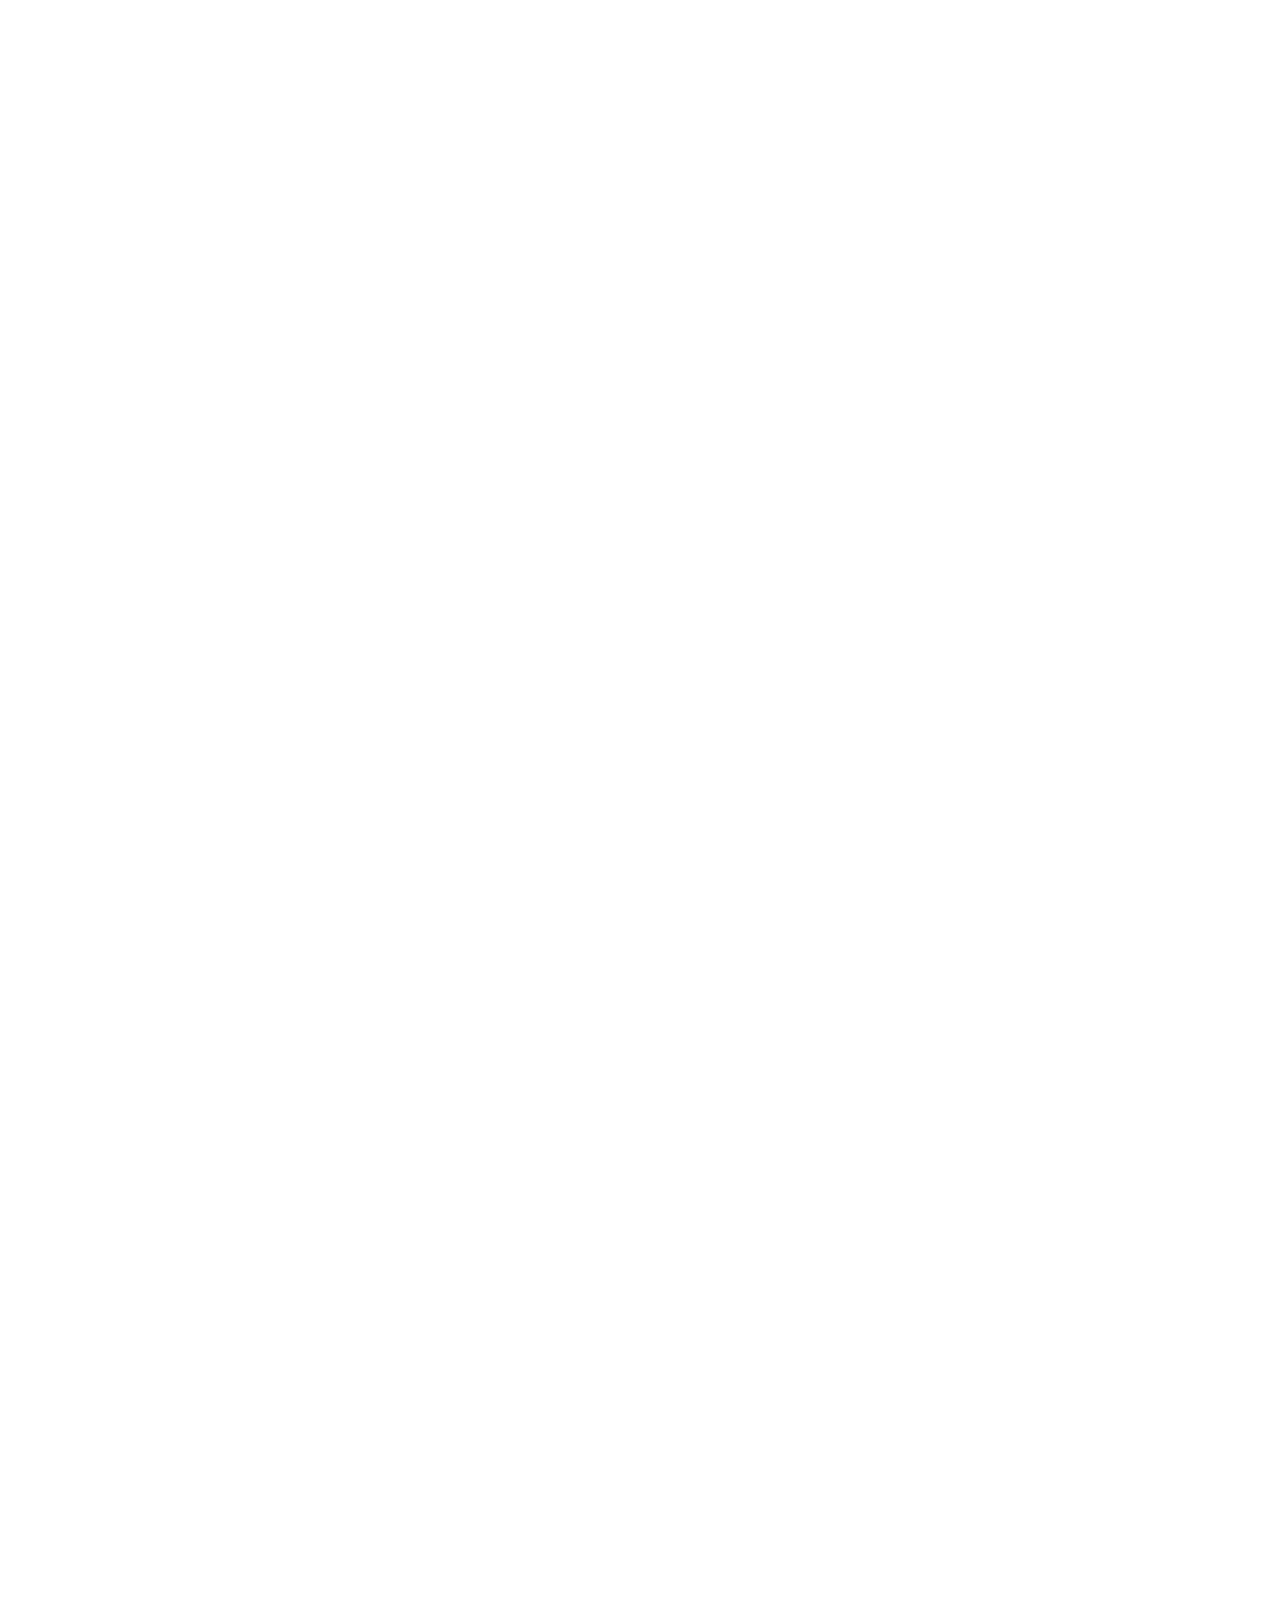
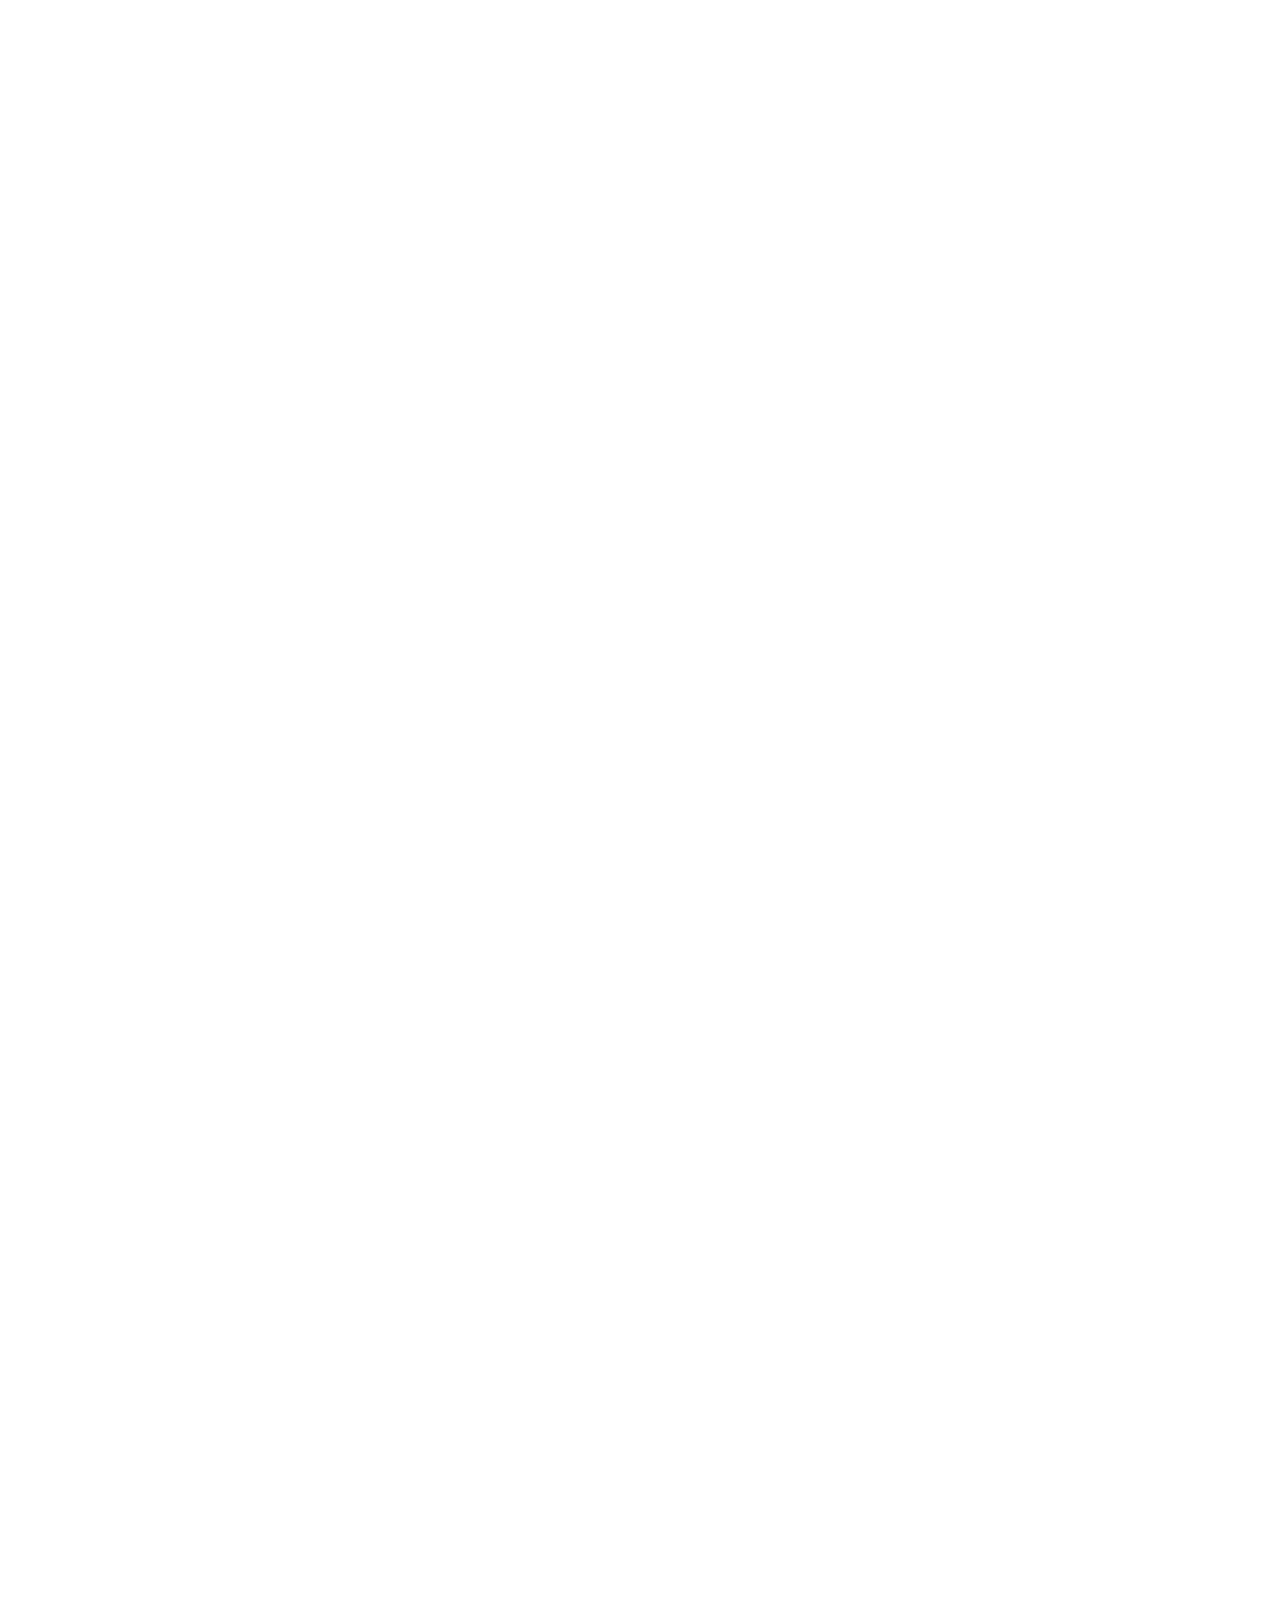
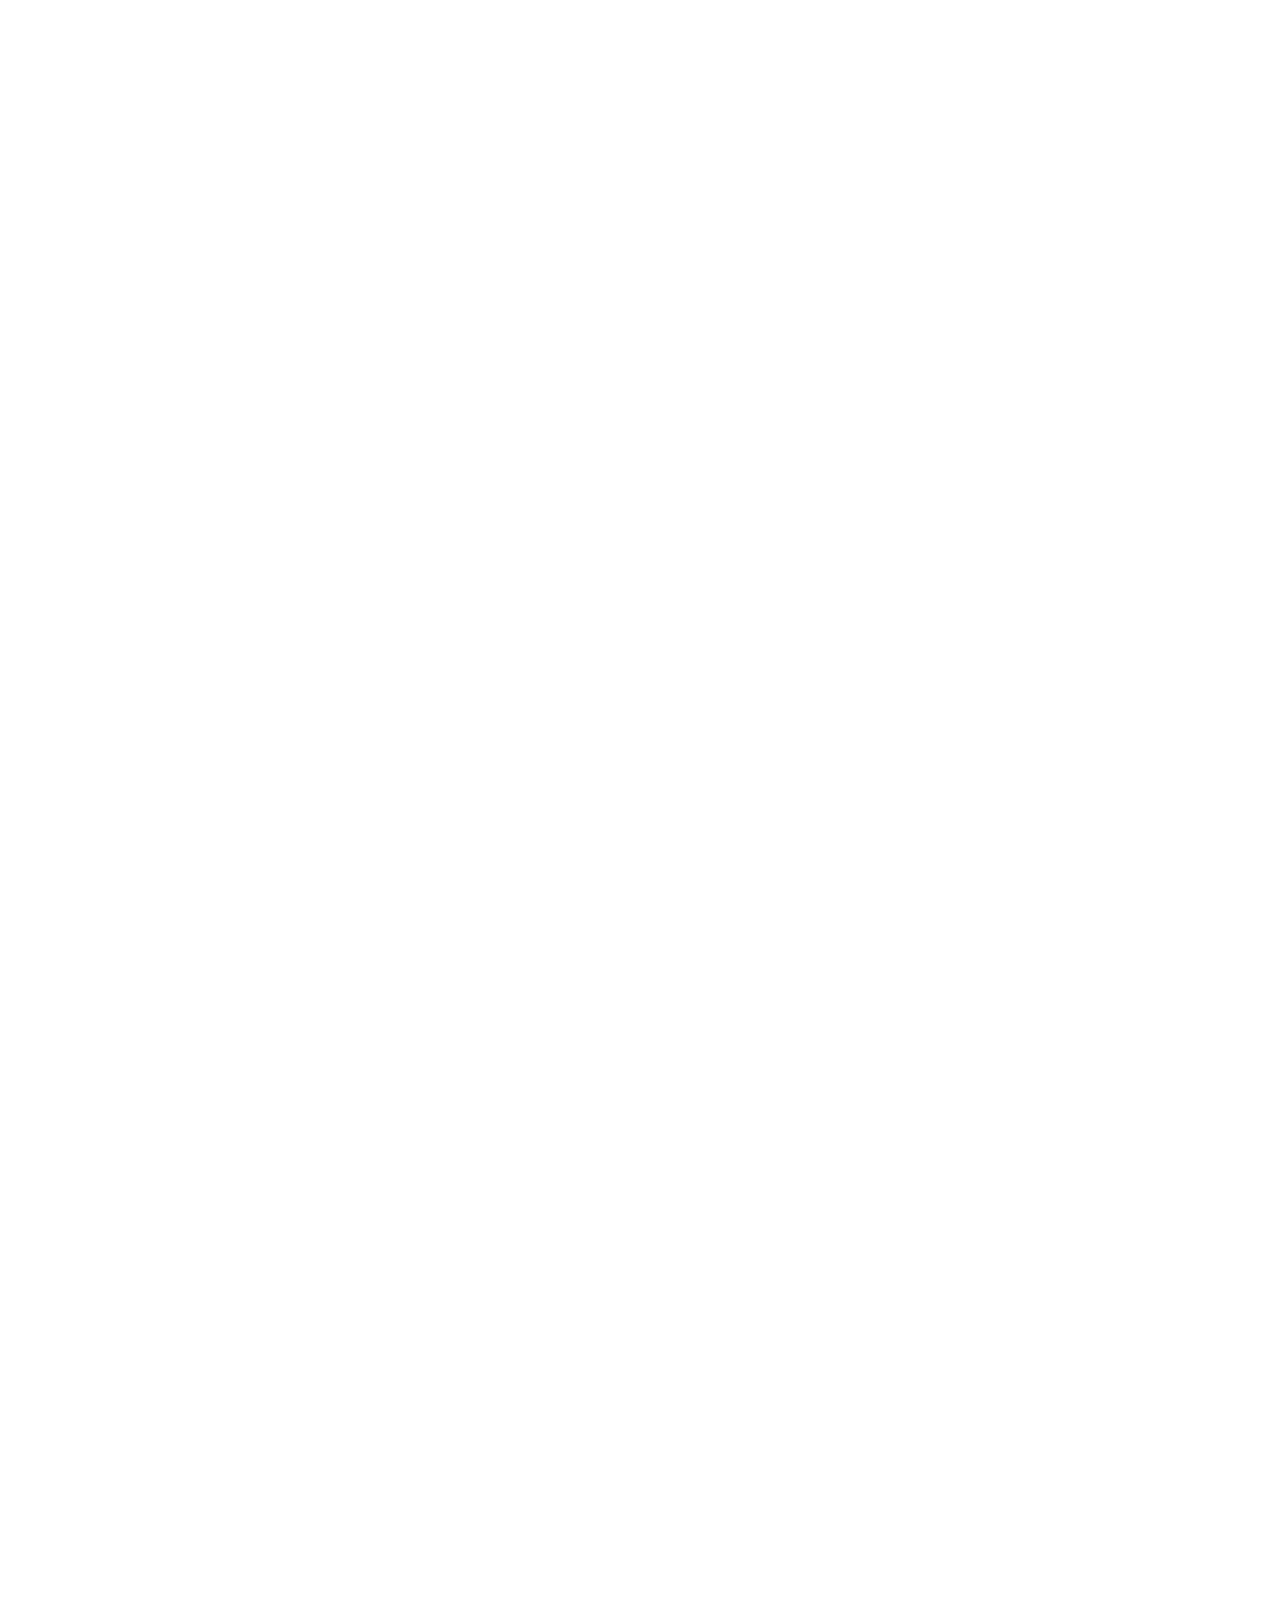
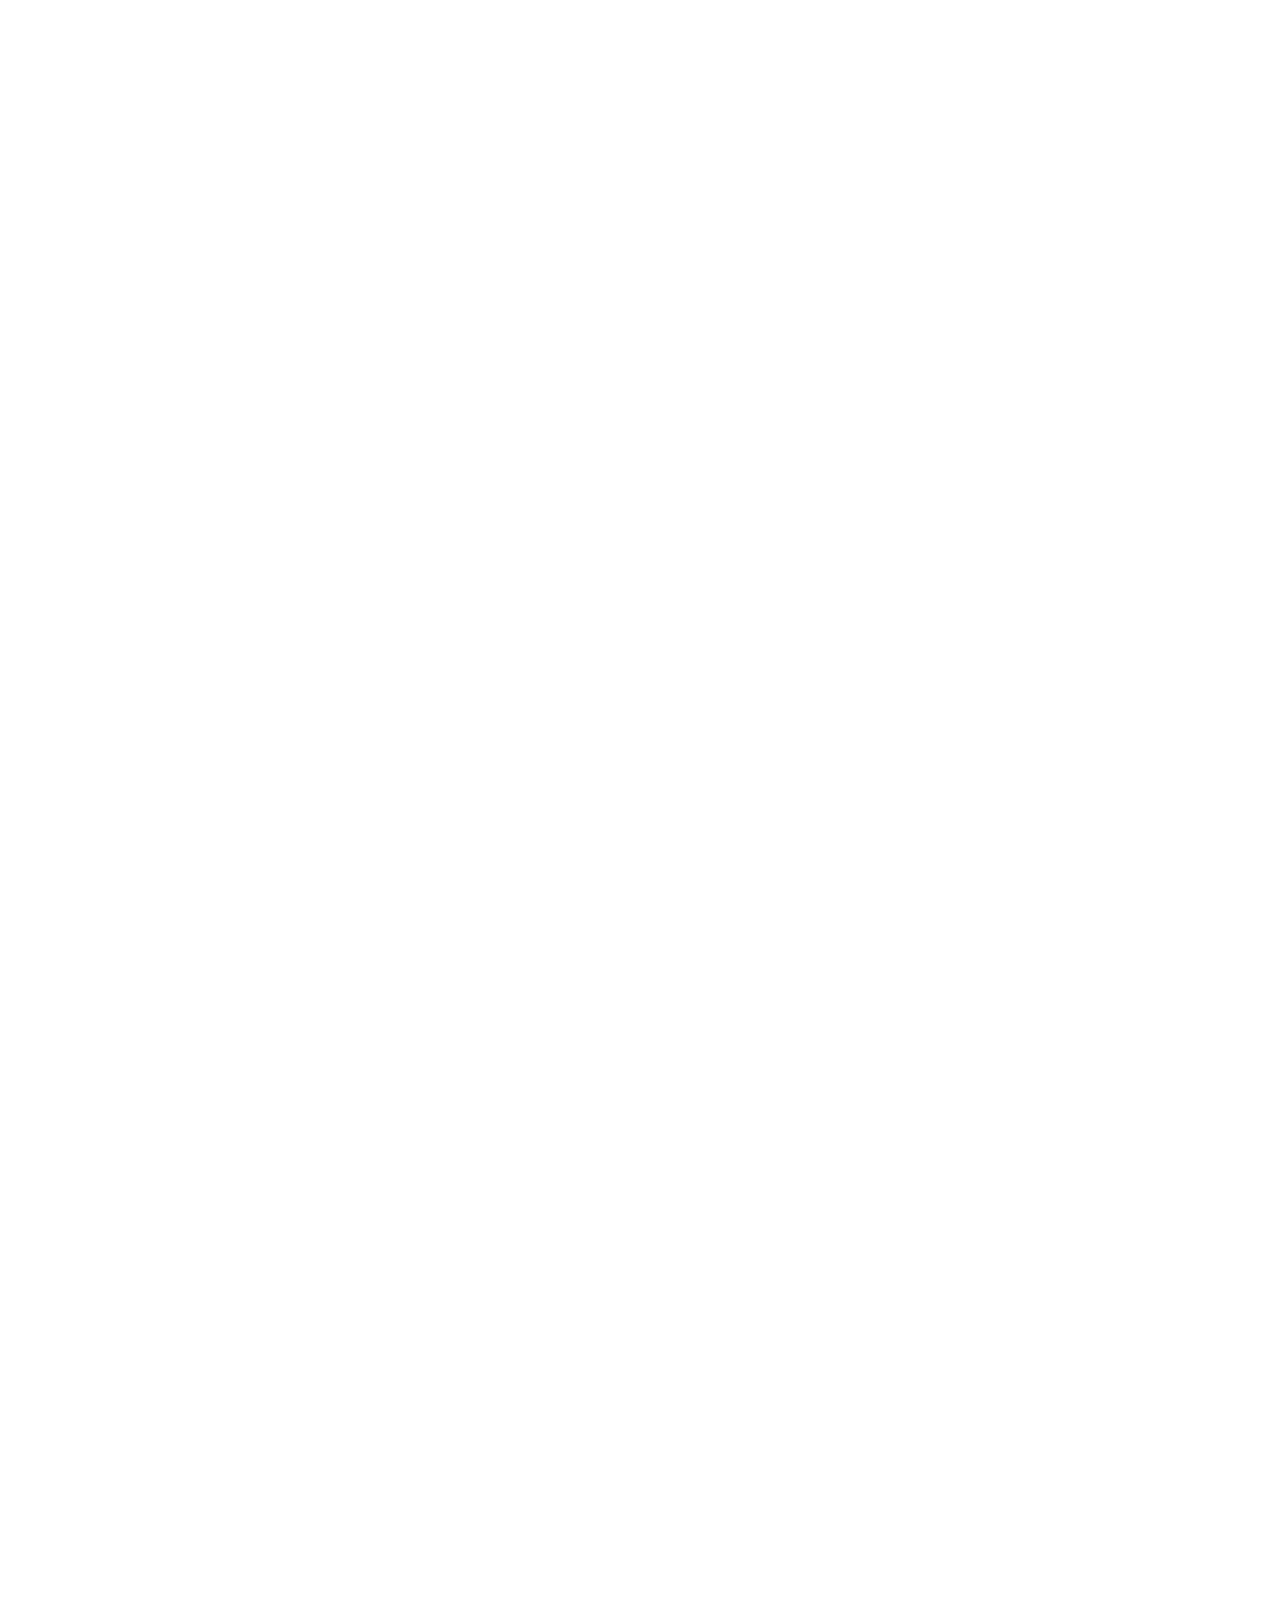
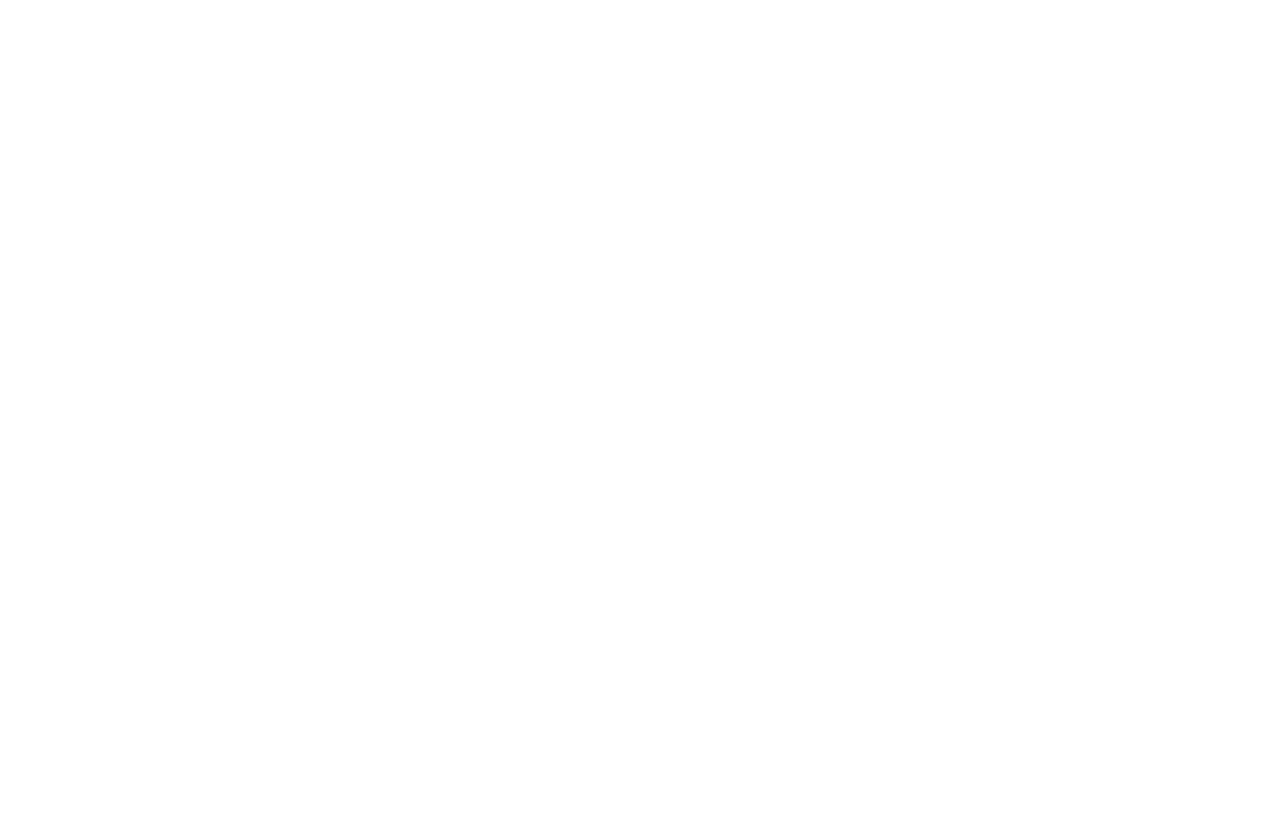
<file: valores-referencia.html>
<!DOCTYPE html>
<html>
<head>
    <meta charset="UTF-8">
    <title>Laboratorio Celada - Laboratorio de Análisis Clinicos en La Plata</title>
    <meta name="viewport" content="initial-scale=1, maximum-scale=1, width=device-width">

    <!-- google fonts -->
    <link href="https://fonts.googleapis.com/css?family=Open+Sans:300italic,400italic,600italic,700italic,400,300,600,700" rel="stylesheet" type="text/css">

    <!-- start stylesheets -->
    <link rel="stylesheet" href="https://cdnjs.cloudflare.com/ajax/libs/font-awesome/4.7.0/css/font-awesome.css" integrity="sha512-5A8nwdMOWrSz20fDsjczgUidUBR8liPYU+WymTZP1lmY9G6Oc7HlZv156XqnsgNUzTyMefFTcsFH/tnJE/+xBg==" crossorigin="anonymous" referrerpolicy="no-referrer" />
    <link rel="stylesheet" type="text/css" href="/public/css/core.css">
    <!-- end stylesheets -->

    <!-- start scripts -->
    <script type="text/javascript" src="/public/src/modernizr/modernizr.custom.js"></script>
    <script type="text/javascript" src="/public/src/jquery/jquery-1.10.2.min.js"></script>
    <script type="text/javascript" src="/public/src/rs-plugin/js/jquery.themepunch.plugins.min.js"></script>
    <script type="text/javascript" src="/public/src/rs-plugin/js/jquery.themepunch.revolution.min.js"></script>
    <!-- end scripts -->

    <meta name="description" content="Calle 51 esq 30. Horarios de Lunes a Viernes de 07:00hs a 10:00hs, Entrega de resultados de 10:00hs a 13:00hs." />

    <link rel="icon"  type="image/x-icon" href="/public/favicon.ico">
    <link rel="shortcut icon" href="/public/favicon.ico" type="image/x-icon">

    <style>
        html, body {
            width: 100%;
            height: 100%;
        }
        a.button.blue.big{
            cursor: default;
            font-size: 14px
        }
    </style>
</head>

<body>
<!-- start header -->
<header id="site-header" class="header section light">

    <!-- start container -->
    <div class="container">

        <!-- start row -->
        <div class="row">

            <!-- start logo -->
            <div id="logo" class="col-29">
                <h1 class="site-title"><a href="/"><img src="/public/img/logo-dark.png" alt="Laboratorio Celada"></a></h1>
            </div>
            <!-- end logo -->

            <!-- start header widgets -->
            <div id="header-widgets" class="col-7">


                <!-- start site nav -->
                <nav id="site-nav" class="nav horizontal text-right">
                    <ul class="dropdown">
                        <li><a href="/">Inicio</a></li>

                        <li><a href="empresa">Empresa</a>
                            <ul>
                                <li><a href="empresa" >Misión / Visión</a></li>
                                <li><a href="empresa#calidad">Calidad</a></li>
                                <li><a href="empresa#acreditacion">Acreditacion</a></li>
                                <li><a href="empresa#personal">Personal</a></li>
                            </ul>
                        </li>

                        <li><a href="pacientes">Pacientes</a>
                            <ul>

                                <li><a href="analisis">Requisitos para análisis</a></li>
                                <li><a href="obras-sociales">Obras sociales</a></li>
                                <li><a href="faq">Preguntas Frecuentes</a></li>
                            </ul>
                        </li>

                        <li><a href="medicos">Medicos</a>
                            <ul>
                                <li><a href="menu-prestacional">Menu prestacional</a></li>
                                <li><a href="valores-referencia">Valores de referencia</a></li>

                            </ul>
                        </li>
                        <li><a href="fotos">Fotos</a></li>
                        <li><a href="contacto">Contacto</a></li>
                    </ul>
                </nav>
                <!-- end site nav -->

            </div>
            <!-- end header widgets -->

        </div>
        <!-- end row -->

    </div>
    <!-- end container -->
</header>
<!-- end header -->







<script>
    function sortList(selector) {
        $(selector).children("li").sort(function(a, b) {
            var upA = $(a).text().toUpperCase();
            var upB = $(b).text().toUpperCase();
            return (upA < upB) ? -1 : (upA > upB) ? 1 : 0;
        }).appendTo(selector);
    }

    $(document).ready(function() {
        sortList('#list1');
        sortList('#list2');
        sortList('#list3');
        sortList('#list4');
        sortList('#list5');
        sortList('#list6');
    });

</script>


<!-- start main -->
<main id="main">

    <!-- start page title section -->
    <section class="page-title section light parallax section-bg-1" data-overlay="#FFFFFF" data-overlay-opacity="0.90">
        <div class="container">
            <div class="row">
                <div class="col-9">
                    <div class="icon circle primary big"><i class="fa fa-user-md"></i></div>
                    <!-- start page title -->
                    <header class="section-header content-header">
                        <h1 class="title">Médicos / Valores de referencia</h1>
                        <p class="subtitle lead"> Vista online de los valores de referencia</p>
                    </header>
                    <!-- end page title -->

                </div>
            </div>
        </div>
    </section>
    <!-- end page title section -->

    <!-- start main content -->
    <section id="main-content" class="section light">

        <!-- start container -->
        <div class="container">
            <a href="/public/assets/pdf/VALORES-NORMALES.pdf" class="button primary medium"><i class="fa fa-download"></i> Descargar archivo</a>
            <object
                    data='/public/assets/pdf/VALORES-NORMALES.pdf'
                    type="application/pdf"
                    width="100%"
                    height="800"
            >

        </div>
        <!-- end container -->

    </section>
    <!-- end main content -->

</main>
<!-- end main -->



























<!-- start footer -->
<footer id="site-footer">


    <!-- start footer bottom -->
    <section id="footer-bottom" class="section section-bg-1 dark" data-overlay="#202020" data-overlay-opacity="0.8" data-pattern="dot" data-pattern-opacity="0.9">

        <!-- start container -->
        <div class="container">

            <!-- start row -->
            <div class="row">

                <address>
                    <div class="col-24">
                        <a href="https://goo.gl/maps/hxAK8"><span class="icon small"><img src="/public/img/location.png" alt="Tel" /></span> <span>Avenida 51 Nº1746 (Casi Esquina 30).</span><br><span style="margin-left:30px">La Plata, Bs As, Argentina</span></a><br>
                    </div>
                    <div class="col-24" style="">
                        <a href="tel:+542214519943"><span class="icon small"><img src="/public/img/telephone.png" alt="Tel" /></span> (0221) 451-9943</a><br>
                    </div>
                    <div class="col-24" style="">
                        <a href="mailto:celadalab@gmail.com"><span class="icon small"><img src="/public/img/email.png" alt="Email" /></span>celadalab@gmail.com</a>
                    </div>
                </address>

            </div>
            <!-- end row -->

        </div>
        <!-- end container -->

    </section>
    <!-- end footer bottom -->

</footer>
<!-- end footer -->

<!-- place scripts at the end of body for better performance -->
<script type="text/javascript" src="/public/src/imagesloaded/imagesloaded.pkgd.min.js"></script>
<script type="text/javascript" src="/public/src/isotope/isotope.pkgd.min.js"></script>
<script type="text/javascript" src="/public/src/bxslider/jquery.bxslider.min.js"></script>
<script type="text/javascript" src="/public/src/hoverdir/jquery.hoverdir.min.js"></script>
<script type="text/javascript" src="/public/src/slicknav/jquery.slicknav.min.js"></script>
<script type="text/javascript" src="/public/src/appear/jquery.appear.js"></script>
<script type="text/javascript" src="/public/src/countup/countUp.min.js"></script>
<script type="text/javascript" src="/public/src/twitter/jquery.tweet.min.js"></script>
<script type="text/javascript" src="/public/src/easypiechart/jquery.easypiechart.min.js"></script>
<script type="text/javascript" src="/public/src/sticky/jquery.sticky.js"></script>
<script type="text/javascript" src="/public/src/tooltipster/jquery.tooltipster.min.js"></script>
<script type="text/javascript" src="/public/src/swipebox/jquery.swipebox.min.js"></script>

<script type="text/javascript" src="/public/js/casanova.menu.js"></script>
<script type="text/javascript" src="/public/js/casanova.accordion.js"></script>
<script type="text/javascript" src="/public/js/casanova.tabs.js"></script>
<script type="text/javascript" src="/public/js/casanova.fitmedia.js"></script>
<script type="text/javascript" src="/public/js/casanova.min.js"></script>
<script type="text/javascript" src="/public/js/init.js"></script>
<script>
    (function(i,s,o,g,r,a,m){i['GoogleAnalyticsObject']=r;i[r]=i[r]||function(){
        (i[r].q=i[r].q||[]).push(arguments)},i[r].l=1*new Date();a=s.createElement(o),
        m=s.getElementsByTagName(o)[0];a.async=1;a.src=g;m.parentNode.insertBefore(a,m)
    })(window,document,'script','//www.google-analytics.com/analytics.js','ga');

    ga('create', 'UA-54923911-1', 'auto');
    ga('send', 'pageview');

</script>
</body>
</html>
</file>
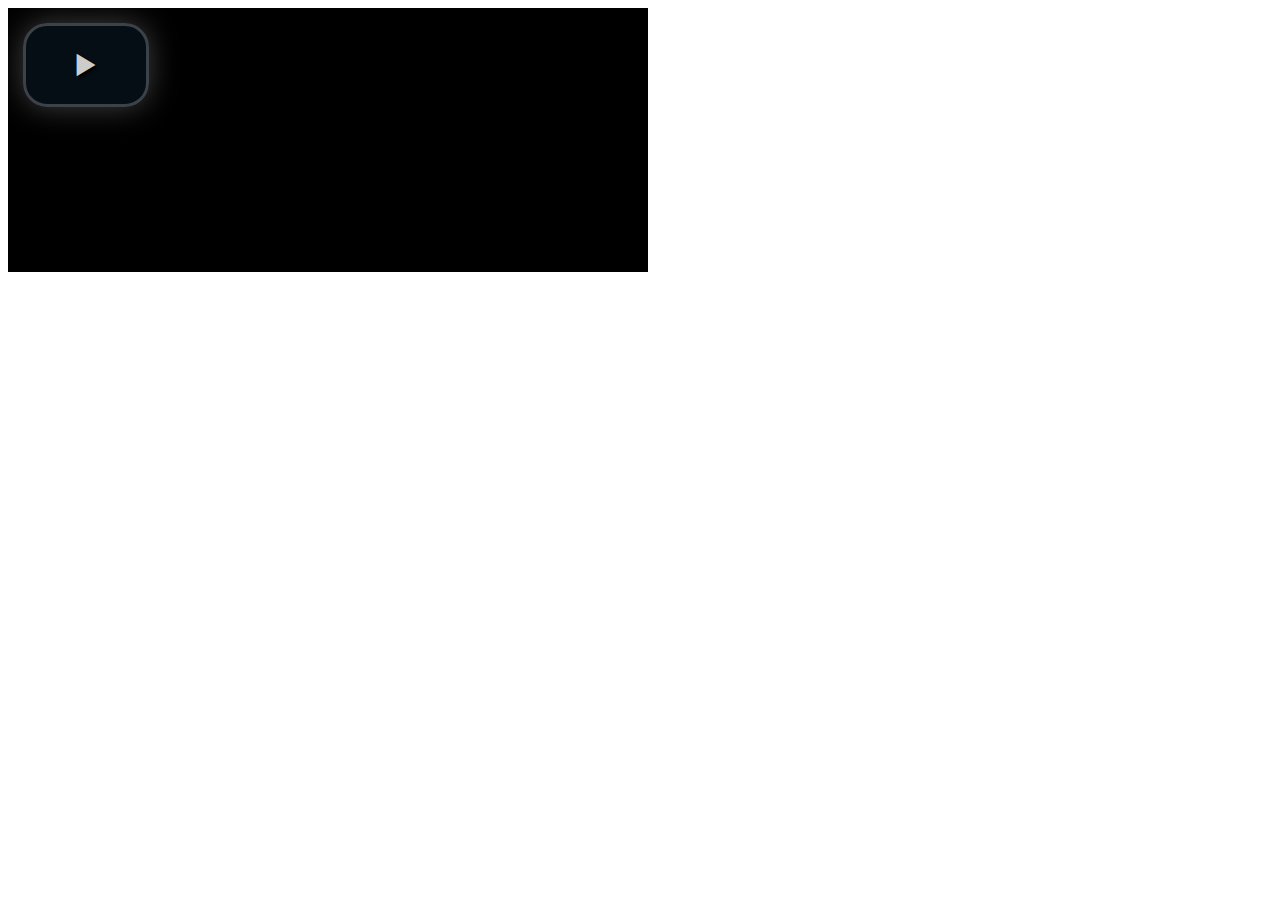
<file: public/src/rs-plugin/videojs/demo.html>
<!DOCTYPE html>
<html>
<head>
  <title>Video.js | HTML5 Video Player</title>

  <!-- Chang URLs to wherever Video.js files will be hosted -->
  <link href="video-js.css" rel="stylesheet" type="text/css">
  <!-- video.js must be in the <head> for older IEs to work. -->
  <script src="video.js"></script>

  <!-- Unless using the CDN hosted version, update the URL to the Flash SWF -->
  <script>
    videojs.options.flash.swf = "video-js.swf";
  </script>


</head>
<body>

  <video id="example_video_1" class="video-js vjs-default-skin" controls preload="none" width="640" height="264"
      poster="http://video-js.zencoder.com/oceans-clip.png"
      data-setup="{}">
    <source src="http://video-js.zencoder.com/oceans-clip.mp4" type='video/mp4' />
    <source src="http://video-js.zencoder.com/oceans-clip.webm" type='video/webm' />
    <source src="http://video-js.zencoder.com/oceans-clip.ogv" type='video/ogg' />
    <track kind="captions" src="demo.captions.vtt" srclang="en" label="English"></track><!-- Tracks need an ending tag thanks to IE9 -->
    <track kind="subtitles" src="demo.captions.vtt" srclang="en" label="English"></track><!-- Tracks need an ending tag thanks to IE9 -->
  </video>

</body>
</html>
</file>
<file: public/src/rs-plugin/videojs/video-js.css>
/*!
Video.js Default Styles (http://videojs.com)
Version 4.4.1
Create your own skin at http://designer.videojs.com
*/
/* SKIN
================================================================================
The main class name for all skin-specific styles. To make your own skin,
replace all occurances of 'vjs-default-skin' with a new name. Then add your new
skin name to your video tag instead of the default skin.
e.g. <video class="video-js my-skin-name">
*/
.vjs-default-skin {
  color: #cccccc;
}
/* Custom Icon Font
--------------------------------------------------------------------------------
The control icons are from a custom font. Each icon corresponds to a character
(e.g. "\e001"). Font icons allow for easy scaling and coloring of icons.
*/
@font-face {
  font-family: 'VideoJS';
  src: url('font/vjs.eot');
  src: url('font/vjs.eot?#iefix') format('embedded-opentype'), url('font/vjs.woff') format('woff'), url('font/vjs.ttf') format('truetype');
  font-weight: normal;
  font-style: normal;
}
/* Base UI Component Classes
--------------------------------------------------------------------------------
*/
/* Slider - used for Volume bar and Seek bar */
.vjs-default-skin .vjs-slider {
  /* Replace browser focus hightlight with handle highlight */
  outline: 0;
  position: relative;
  cursor: pointer;
  padding: 0;
  /* background-color-with-alpha */
  background-color: #333333;
  background-color: rgba(51, 51, 51, 0.9);
}
.vjs-default-skin .vjs-slider:focus {
  /* box-shadow */
  -webkit-box-shadow: 0 0 2em #ffffff;
  -moz-box-shadow: 0 0 2em #ffffff;
  box-shadow: 0 0 2em #ffffff;
}
.vjs-default-skin .vjs-slider-handle {
  position: absolute;
  /* Needed for IE6 */
  left: 0;
  top: 0;
}
.vjs-default-skin .vjs-slider-handle:before {
  content: "\e009";
  font-family: VideoJS;
  font-size: 1em;
  line-height: 1;
  text-align: center;
  text-shadow: 0em 0em 1em #fff;
  position: absolute;
  top: 0;
  left: 0;
  /* Rotate the square icon to make a diamond */
  /* transform */
  -webkit-transform: rotate(-45deg);
  -moz-transform: rotate(-45deg);
  -ms-transform: rotate(-45deg);
  -o-transform: rotate(-45deg);
  transform: rotate(-45deg);
}
/* Control Bar
--------------------------------------------------------------------------------
The default control bar that is a container for most of the controls.
*/
.vjs-default-skin .vjs-control-bar {
  /* Start hidden */
  display: none;
  position: absolute;
  /* Place control bar at the bottom of the player box/video.
     If you want more margin below the control bar, add more height. */
  bottom: 0;
  /* Use left/right to stretch to 100% width of player div */
  left: 0;
  right: 0;
  /* Height includes any margin you want above or below control items */
  height: 3.0em;
  /* background-color-with-alpha */
  background-color: #07141e;
  background-color: rgba(7, 20, 30, 0.7);
}
/* Show the control bar only once the video has started playing */
.vjs-default-skin.vjs-has-started .vjs-control-bar {
  display: block;
  /* Visibility needed to make sure things hide in older browsers too. */

  visibility: visible;
  opacity: 1;
  /* transition */
  -webkit-transition: visibility 0.1s, opacity 0.1s;
  -moz-transition: visibility 0.1s, opacity 0.1s;
  -o-transition: visibility 0.1s, opacity 0.1s;
  transition: visibility 0.1s, opacity 0.1s;
}
/* Hide the control bar when the video is playing and the user is inactive  */
.vjs-default-skin.vjs-has-started.vjs-user-inactive.vjs-playing .vjs-control-bar {
  display: block;
  visibility: hidden;
  opacity: 0;
  /* transition */
  -webkit-transition: visibility 1s, opacity 1s;
  -moz-transition: visibility 1s, opacity 1s;
  -o-transition: visibility 1s, opacity 1s;
  transition: visibility 1s, opacity 1s;
}
.vjs-default-skin.vjs-controls-disabled .vjs-control-bar {
  display: none;
}
.vjs-default-skin.vjs-using-native-controls .vjs-control-bar {
  display: none;
}
/* IE8 is flakey with fonts, and you have to change the actual content to force
fonts to show/hide properly.
  - "\9" IE8 hack didn't work for this
  - Found in XP IE8 from http://modern.ie. Does not show up in "IE8 mode" in IE9
*/
@media \0screen {
  .vjs-default-skin.vjs-user-inactive.vjs-playing .vjs-control-bar :before {
    content: "";
  }
}
/* General styles for individual controls. */
.vjs-default-skin .vjs-control {
  outline: none;
  position: relative;
  float: left;
  text-align: center;
  margin: 0;
  padding: 0;
  height: 3.0em;
  width: 4em;
}
/* FontAwsome button icons */
.vjs-default-skin .vjs-control:before {
  font-family: VideoJS;
  font-size: 1.5em;
  line-height: 2;
  position: absolute;
  top: 0;
  left: 0;
  width: 100%;
  height: 100%;
  text-align: center;
  text-shadow: 1px 1px 1px rgba(0, 0, 0, 0.5);
}
/* Replacement for focus outline */
.vjs-default-skin .vjs-control:focus:before,
.vjs-default-skin .vjs-control:hover:before {
  text-shadow: 0em 0em 1em #ffffff;
}
.vjs-default-skin .vjs-control:focus {
  /*  outline: 0; */
  /* keyboard-only users cannot see the focus on several of the UI elements when
  this is set to 0 */

}
/* Hide control text visually, but have it available for screenreaders */
.vjs-default-skin .vjs-control-text {
  /* hide-visually */
  border: 0;
  clip: rect(0 0 0 0);
  height: 1px;
  margin: -1px;
  overflow: hidden;
  padding: 0;
  position: absolute;
  width: 1px;
}
/* Play/Pause
--------------------------------------------------------------------------------
*/
.vjs-default-skin .vjs-play-control {
  width: 5em;
  cursor: pointer;
}
.vjs-default-skin .vjs-play-control:before {
  content: "\e001";
}
.vjs-default-skin.vjs-playing .vjs-play-control:before {
  content: "\e002";
}
/* Volume/Mute
-------------------------------------------------------------------------------- */
.vjs-default-skin .vjs-mute-control,
.vjs-default-skin .vjs-volume-menu-button {
  cursor: pointer;
  float: right;
}
.vjs-default-skin .vjs-mute-control:before,
.vjs-default-skin .vjs-volume-menu-button:before {
  content: "\e006";
}
.vjs-default-skin .vjs-mute-control.vjs-vol-0:before,
.vjs-default-skin .vjs-volume-menu-button.vjs-vol-0:before {
  content: "\e003";
}
.vjs-default-skin .vjs-mute-control.vjs-vol-1:before,
.vjs-default-skin .vjs-volume-menu-button.vjs-vol-1:before {
  content: "\e004";
}
.vjs-default-skin .vjs-mute-control.vjs-vol-2:before,
.vjs-default-skin .vjs-volume-menu-button.vjs-vol-2:before {
  content: "\e005";
}
.vjs-default-skin .vjs-volume-control {
  width: 5em;
  float: right;
}
.vjs-default-skin .vjs-volume-bar {
  width: 5em;
  height: 0.6em;
  margin: 1.1em auto 0;
}
.vjs-default-skin .vjs-volume-menu-button .vjs-menu-content {
  height: 2.9em;
}
.vjs-default-skin .vjs-volume-level {
  position: absolute;
  top: 0;
  left: 0;
  height: 0.5em;
  background: #66a8cc url([data-uri]) -50% 0 repeat;
}
.vjs-default-skin .vjs-volume-bar .vjs-volume-handle {
  width: 0.5em;
  height: 0.5em;
}
.vjs-default-skin .vjs-volume-handle:before {
  font-size: 0.9em;
  top: -0.2em;
  left: -0.2em;
  width: 1em;
  height: 1em;
}
.vjs-default-skin .vjs-volume-menu-button .vjs-menu .vjs-menu-content {
  width: 6em;
  left: -4em;
}
/* Progress
--------------------------------------------------------------------------------
*/
.vjs-default-skin .vjs-progress-control {
  position: absolute;
  left: 0;
  right: 0;
  width: auto;
  font-size: 0.3em;
  height: 1em;
  /* Set above the rest of the controls. */
  top: -1em;
  /* Shrink the bar slower than it grows. */
  /* transition */
  -webkit-transition: all 0.4s;
  -moz-transition: all 0.4s;
  -o-transition: all 0.4s;
  transition: all 0.4s;
}
/* On hover, make the progress bar grow to something that's more clickable.
    This simply changes the overall font for the progress bar, and this
    updates both the em-based widths and heights, as wells as the icon font */
.vjs-default-skin:hover .vjs-progress-control {
  font-size: .9em;
  /* Even though we're not changing the top/height, we need to include them in
      the transition so they're handled correctly. */

  /* transition */
  -webkit-transition: all 0.2s;
  -moz-transition: all 0.2s;
  -o-transition: all 0.2s;
  transition: all 0.2s;
}
/* Box containing play and load progresses. Also acts as seek scrubber. */
.vjs-default-skin .vjs-progress-holder {
  height: 100%;
}
/* Progress Bars */
.vjs-default-skin .vjs-progress-holder .vjs-play-progress,
.vjs-default-skin .vjs-progress-holder .vjs-load-progress {
  position: absolute;
  display: block;
  height: 100%;
  margin: 0;
  padding: 0;
  /* Needed for IE6 */
  left: 0;
  top: 0;
}
.vjs-default-skin .vjs-play-progress {
  /*
    Using a data URI to create the white diagonal lines with a transparent
      background. Surprisingly works in IE8.
      Created using http://www.patternify.com
    Changing the first color value will change the bar color.
    Also using a paralax effect to make the lines move backwards.
      The -50% left position makes that happen.
  */

  background: #66a8cc url([data-uri]) -50% 0 repeat;
}
.vjs-default-skin .vjs-load-progress {
  background: #646464 /* IE8- Fallback */;
  background: rgba(255, 255, 255, 0.4);
}
.vjs-default-skin .vjs-seek-handle {
  width: 1.5em;
  height: 100%;
}
.vjs-default-skin .vjs-seek-handle:before {
  padding-top: 0.1em /* Minor adjustment */;
}
/* Time Display
--------------------------------------------------------------------------------
*/
.vjs-default-skin .vjs-time-controls {
  font-size: 1em;
  /* Align vertically by making the line height the same as the control bar */
  line-height: 3em;
}
.vjs-default-skin .vjs-current-time {
  float: left;
}
.vjs-default-skin .vjs-duration {
  float: left;
}
/* Remaining time is in the HTML, but not included in default design */
.vjs-default-skin .vjs-remaining-time {
  display: none;
  float: left;
}
.vjs-time-divider {
  float: left;
  line-height: 3em;
}
/* Fullscreen
--------------------------------------------------------------------------------
*/
.vjs-default-skin .vjs-fullscreen-control {
  width: 3.8em;
  cursor: pointer;
  float: right;
}
.vjs-default-skin .vjs-fullscreen-control:before {
  content: "\e000";
}
/* Switch to the exit icon when the player is in fullscreen */
.vjs-default-skin.vjs-fullscreen .vjs-fullscreen-control:before {
  content: "\e00b";
}
/* Big Play Button (play button at start)
--------------------------------------------------------------------------------
Positioning of the play button in the center or other corners can be done more
easily in the skin designer. http://designer.videojs.com/
*/
.vjs-default-skin .vjs-big-play-button {
  left: 0.5em;
  top: 0.5em;
  font-size: 3em;
  display: block;
  z-index: 2;
  position: absolute;
  width: 4em;
  height: 2.6em;
  text-align: center;
  vertical-align: middle;
  cursor: pointer;
  opacity: 1;
  /* Need a slightly gray bg so it can be seen on black backgrounds */
  /* background-color-with-alpha */
  background-color: #07141e;
  background-color: rgba(7, 20, 30, 0.7);
  border: 0.1em solid #3b4249;
  /* border-radius */
  -webkit-border-radius: 0.8em;
  -moz-border-radius: 0.8em;
  border-radius: 0.8em;
  /* box-shadow */
  -webkit-box-shadow: 0px 0px 1em rgba(255, 255, 255, 0.25);
  -moz-box-shadow: 0px 0px 1em rgba(255, 255, 255, 0.25);
  box-shadow: 0px 0px 1em rgba(255, 255, 255, 0.25);
  /* transition */
  -webkit-transition: all 0.4s;
  -moz-transition: all 0.4s;
  -o-transition: all 0.4s;
  transition: all 0.4s;
}
/* Optionally center */
.vjs-default-skin.vjs-big-play-centered .vjs-big-play-button {
  /* Center it horizontally */
  left: 50%;
  margin-left: -2.1em;
  /* Center it vertically */
  top: 50%;
  margin-top: -1.4000000000000001em;
}
/* Hide if controls are disabled */
.vjs-default-skin.vjs-controls-disabled .vjs-big-play-button {
  display: none;
}
/* Hide when video starts playing */
.vjs-default-skin.vjs-has-started .vjs-big-play-button {
  display: none;
}
/* Hide on mobile devices. Remove when we stop using native controls
    by default on mobile  */
.vjs-default-skin.vjs-using-native-controls .vjs-big-play-button {
  display: none;
}
.vjs-default-skin:hover .vjs-big-play-button,
.vjs-default-skin .vjs-big-play-button:focus {
  outline: 0;
  border-color: #fff;
  /* IE8 needs a non-glow hover state */
  background-color: #505050;
  background-color: rgba(50, 50, 50, 0.75);
  /* box-shadow */
  -webkit-box-shadow: 0 0 3em #ffffff;
  -moz-box-shadow: 0 0 3em #ffffff;
  box-shadow: 0 0 3em #ffffff;
  /* transition */
  -webkit-transition: all 0s;
  -moz-transition: all 0s;
  -o-transition: all 0s;
  transition: all 0s;
}
.vjs-default-skin .vjs-big-play-button:before {
  content: "\e001";
  font-family: VideoJS;
  /* In order to center the play icon vertically we need to set the line height
     to the same as the button height */

  line-height: 2.6em;
  text-shadow: 0.05em 0.05em 0.1em #000;
  text-align: center /* Needed for IE8 */;
  position: absolute;
  left: 0;
  width: 100%;
  height: 100%;
}
/* Loading Spinner
--------------------------------------------------------------------------------
*/
.vjs-loading-spinner {
  display: none;
  position: absolute;
  top: 50%;
  left: 50%;
  font-size: 4em;
  line-height: 1;
  width: 1em;
  height: 1em;
  margin-left: -0.5em;
  margin-top: -0.5em;
  opacity: 0.75;
  /* animation */
  -webkit-animation: spin 1.5s infinite linear;
  -moz-animation: spin 1.5s infinite linear;
  -o-animation: spin 1.5s infinite linear;
  animation: spin 1.5s infinite linear;
}
.vjs-default-skin .vjs-loading-spinner:before {
  content: "\e01e";
  font-family: VideoJS;
  position: absolute;
  top: 0;
  left: 0;
  width: 1em;
  height: 1em;
  text-align: center;
  text-shadow: 0em 0em 0.1em #000;
}
@-moz-keyframes spin {
  0% {
    -moz-transform: rotate(0deg);
  }
  100% {
    -moz-transform: rotate(359deg);
  }
}
@-webkit-keyframes spin {
  0% {
    -webkit-transform: rotate(0deg);
  }
  100% {
    -webkit-transform: rotate(359deg);
  }
}
@-o-keyframes spin {
  0% {
    -o-transform: rotate(0deg);
  }
  100% {
    -o-transform: rotate(359deg);
  }
}
@keyframes spin {
  0% {
    transform: rotate(0deg);
  }
  100% {
    transform: rotate(359deg);
  }
}
/* Menu Buttons (Captions/Subtitles/etc.)
--------------------------------------------------------------------------------
*/
.vjs-default-skin .vjs-menu-button {
  float: right;
  cursor: pointer;
}
.vjs-default-skin .vjs-menu {
  display: none;
  position: absolute;
  bottom: 0;
  left: 0em;
  /* (Width of vjs-menu - width of button) / 2 */

  width: 0em;
  height: 0em;
  margin-bottom: 3em;
  border-left: 2em solid transparent;
  border-right: 2em solid transparent;
  border-top: 1.55em solid #000000;
  /* Same width top as ul bottom */

  border-top-color: rgba(7, 40, 50, 0.5);
  /* Same as ul background */

}
/* Button Pop-up Menu */
.vjs-default-skin .vjs-menu-button .vjs-menu .vjs-menu-content {
  display: block;
  padding: 0;
  margin: 0;
  position: absolute;
  width: 10em;
  bottom: 1.5em;
  /* Same bottom as vjs-menu border-top */

  max-height: 15em;
  overflow: auto;
  left: -5em;
  /* Width of menu - width of button / 2 */

  /* background-color-with-alpha */
  background-color: #07141e;
  background-color: rgba(7, 20, 30, 0.7);
  /* box-shadow */
  -webkit-box-shadow: -0.2em -0.2em 0.3em rgba(255, 255, 255, 0.2);
  -moz-box-shadow: -0.2em -0.2em 0.3em rgba(255, 255, 255, 0.2);
  box-shadow: -0.2em -0.2em 0.3em rgba(255, 255, 255, 0.2);
}
.vjs-default-skin .vjs-menu-button:hover .vjs-menu {
  display: block;
}
.vjs-default-skin .vjs-menu-button ul li {
  list-style: none;
  margin: 0;
  padding: 0.3em 0 0.3em 0;
  line-height: 1.4em;
  font-size: 1.2em;
  text-align: center;
  text-transform: lowercase;
}
.vjs-default-skin .vjs-menu-button ul li.vjs-selected {
  background-color: #000;
}
.vjs-default-skin .vjs-menu-button ul li:focus,
.vjs-default-skin .vjs-menu-button ul li:hover,
.vjs-default-skin .vjs-menu-button ul li.vjs-selected:focus,
.vjs-default-skin .vjs-menu-button ul li.vjs-selected:hover {
  outline: 0;
  color: #111;
  /* background-color-with-alpha */
  background-color: #ffffff;
  background-color: rgba(255, 255, 255, 0.75);
  /* box-shadow */
  -webkit-box-shadow: 0 0 1em #ffffff;
  -moz-box-shadow: 0 0 1em #ffffff;
  box-shadow: 0 0 1em #ffffff;
}
.vjs-default-skin .vjs-menu-button ul li.vjs-menu-title {
  text-align: center;
  text-transform: uppercase;
  font-size: 1em;
  line-height: 2em;
  padding: 0;
  margin: 0 0 0.3em 0;
  font-weight: bold;
  cursor: default;
}
/* Subtitles Button */
.vjs-default-skin .vjs-subtitles-button:before {
  content: "\e00c";
}
/* Captions Button */
.vjs-default-skin .vjs-captions-button:before {
  content: "\e008";
}
/* Replacement for focus outline */
.vjs-default-skin .vjs-captions-button:focus .vjs-control-content:before,
.vjs-default-skin .vjs-captions-button:hover .vjs-control-content:before {
  /* box-shadow */
  -webkit-box-shadow: 0 0 1em #ffffff;
  -moz-box-shadow: 0 0 1em #ffffff;
  box-shadow: 0 0 1em #ffffff;
}
/*
REQUIRED STYLES (be careful overriding)
================================================================================
When loading the player, the video tag is replaced with a DIV,
that will hold the video tag or object tag for other playback methods.
The div contains the video playback element (Flash or HTML5) and controls,
and sets the width and height of the video.

** If you want to add some kind of border/padding (e.g. a frame), or special
positioning, use another containing element. Otherwise you risk messing up
control positioning and full window mode. **
*/
.video-js {
  background-color: #000;
  position: relative;
  padding: 0;
  /* Start with 10px for base font size so other dimensions can be em based and
     easily calculable. */

  font-size: 10px;
  /* Allow poster to be vertially aligned. */

  vertical-align: middle;
  /*  display: table-cell; */
  /*This works in Safari but not Firefox.*/

  /* Provide some basic defaults for fonts */

  font-weight: normal;
  font-style: normal;
  /* Avoiding helvetica: issue #376 */

  font-family: Arial, sans-serif;
  /* Turn off user selection (text highlighting) by default.
     The majority of player components will not be text blocks.
     Text areas will need to turn user selection back on. */

  /* user-select */
  -webkit-user-select: none;
  -moz-user-select: none;
  -ms-user-select: none;
  user-select: none;
}
/* Playback technology elements expand to the width/height of the containing div
    <video> or <object> */
.video-js .vjs-tech {
  position: absolute;
  top: 0;
  left: 0;
  width: 100%;
  height: 100%;
}
/* Fix for Firefox 9 fullscreen (only if it is enabled). Not needed when
   checking fullScreenEnabled. */
.video-js:-moz-full-screen {
  position: absolute;
}
/* Fullscreen Styles */
body.vjs-full-window {
  padding: 0;
  margin: 0;
  height: 100%;
  /* Fix for IE6 full-window. http://www.cssplay.co.uk/layouts/fixed.html */
  overflow-y: auto;
}
.video-js.vjs-fullscreen {
  position: fixed;
  overflow: hidden;
  z-index: 1000;
  left: 0;
  top: 0;
  bottom: 0;
  right: 0;
  width: 100% !important;
  height: 100% !important;
  /* IE6 full-window (underscore hack) */
  _position: absolute;
}
.video-js:-webkit-full-screen {
  width: 100% !important;
  height: 100% !important;
}
.video-js.vjs-fullscreen.vjs-user-inactive {
  cursor: none;
}
/* Poster Styles */
.vjs-poster {
  background-repeat: no-repeat;
  background-position: 50% 50%;
  background-size: contain;
  cursor: pointer;
  height: 100%;
  margin: 0;
  padding: 0;
  position: relative;
  width: 100%;
}
.vjs-poster img {
  display: block;
  margin: 0 auto;
  max-height: 100%;
  padding: 0;
  width: 100%;
}
/* Hide the poster when native controls are used otherwise it covers them */
.video-js.vjs-using-native-controls .vjs-poster {
  display: none;
}
/* Text Track Styles */
/* Overall track holder for both captions and subtitles */
.video-js .vjs-text-track-display {
  text-align: center;
  position: absolute;
  bottom: 4em;
  /* Leave padding on left and right */
  left: 1em;
  right: 1em;
}
/* Individual tracks */
.video-js .vjs-text-track {
  display: none;
  font-size: 1.4em;
  text-align: center;
  margin-bottom: 0.1em;
  /* Transparent black background, or fallback to all black (oldIE) */
  /* background-color-with-alpha */
  background-color: #000000;
  background-color: rgba(0, 0, 0, 0.5);
}
.video-js .vjs-subtitles {
  color: #ffffff /* Subtitles are white */;
}
.video-js .vjs-captions {
  color: #ffcc66 /* Captions are yellow */;
}
.vjs-tt-cue {
  display: block;
}
/* Hide disabled or unsupported controls */
.vjs-default-skin .vjs-hidden {
  display: none;
}
.vjs-lock-showing {
  display: block !important;
  opacity: 1;
  visibility: visible;
}
/* -----------------------------------------------------------------------------
The original source of this file lives at
https://github.com/videojs/video.js/blob/master/src/css/video-js.less */
</file>
<file: public/css/core.css>
/*
 * KingFramework CSS
 *
 * Copyright 2013 KingThemes
 * http://www.kingthemes.com
 *
 * Some code part of:
 * 1. Normalize CSS v.2.1.3 | MIT License | git.io/normalize
 * 2. AAnimate.css - http://daneden.me/animate
 *
 * ~~~~~~~~~~~~~~~~~~~~~~~~~~~~~~~~~~~~~~~~~~~~~~~~~~~~~~ */


/*
 * HTML5 display definitions
 * ~~~~~~~~~~~~~~~~~~~~~~~~~~~~~~~~~~~~~~~~~~~~~~~~~~~~~~ */
article, aside, details, figcaption, figure, footer, header, hgroup, main, nav, section, summary{
    display: block;
}
audio, canvas, video{
    display: inline-block;
}
audio:not([controls]){
    display: none;
    height: 0;
}
[hidden], template{
    display: none;
}


/*
 * Basic
 * ~~~~~~~~~~~~~~~~~~~~~~~~~~~~~~~~~~~~~~~~~~~~~~~~~~~~~~ */
html{
    font-family: sans-serif;
    -webkit-text-size-adjust: 100%;
        -ms-text-size-adjust: 100%;
}
body{
    background-color: #FFFFFF;
    font-family: Helvetica, Arial, sans-serif;
    font-size: 13px;
    line-height: 1.6;
    margin: 0;
    overflow-x: hidden;
}
abbr[title]{
    border-bottom: 1px dotted;
    cursor: help;
}
b, strong{
    font-weight: bold;
}
dfn{
    font-style: italic;
}
mark{
    background: #FFD800;
    color: #000000;
}
small{
    font-size: 80%;
}
sub, sup{
    font-size: 75%;
    line-height: 0;
    position: relative;
    vertical-align: baseline;
}
sup{
    top: -0.5em;
}
sub{
    bottom: -0.25em;
}


/*
 * Grid system
 * ~~~~~~~~~~~~~~~~~~~~~~~~~~~~~~~~~~~~~~~~~~~~~~~~~~~~~~ */
.container{
    width: 1050px;
    max-width: 100%;
    margin: 0 auto;
}
.container.full{
    width: 100%;
    max-width: 100%;
}
.row{
    display: block;
    clear: both;
    margin-left: -15px;
    margin-right: -15px;
}
.row.collapsed{
    margin-left: 0;
    margin-right: 0;
}
[class*="col-"]{
    float: left;
    min-height: 1px;
    padding-left: 15px;
    padding-right: 15px;
    -webkit-box-sizing: border-box;
       -moz-box-sizing: border-box;
        -ms-box-sizing: border-box;
         -o-box-sizing: border-box;
            box-sizing: border-box;
}
.sample-grid{
    background-color: #EFEFEF;
    font-size: 10px;
    font-weight: bold;
    height: 28px;
    line-height: 28px;
    text-align: center;
    margin-bottom: 5px;
}
.row.collapsed [class*="col-"]{
    padding-left: 0;
    padding-right: 0;
}
.col-1{
    width: 100%;
}
.col-2{
    width: 94.44444444444444%;
}
.col-3{
    width: 91.66666666666667%;
}
.col-4{
    width: 88.88888888888889%;
}
.col-5{
    width: 86.11111111111111%;
}
.col-6{
    width: 83.33333333333333%;
}
.col-7{
    width: 80.55555555555556%;
}
.col-8{
    width: 77.77777777777777%;
}
.col-9{
    width: 75%;
}
.col-10{
    width: 72.22222222222223%;
}
.col-11{
    width: 69.44444444444444%;
}
.col-12{
    width: 66.66666666666667%;
}
.col-13{
    width: 63.888888888888886%;
}
.col-14{
    width: 61.111111111111114%;
}
.col-15{
    width: 58.333333333333336%;
}
.col-16{
    width: 55.55555555555556%;
}
.col-17{
    width: 52.77777777777778%;
}
.col-18{
    width: 50%;
}
.col-19{
    width: 47.22222222222222%;
}
.col-20{
    width: 44.44444444444444%;
}
.col-21{
    width: 41.666666666666664%;
}
.col-22{
    width: 38.888888888888886%;
}
.col-23{
    width: 36.111111111111114%;
}
.col-24{
    width: 33.333333333333336%;
}
.col-25{
    width: 30.555555555555557%;
}
.col-26{
    width: 27.77777777777778%;
}
.col-27{
    width: 25%;
}
.col-28{
    width: 22.22222222222222%;
}
.col-29{
    width: 19.444444444444443%;
}
.col-30{
    width: 16.666666666666668%;
}
.col-31{
    width: 13.88888888888889%;
}
.col-32{
    width: 11.11111111111111%;
}
.col-33{
    width: 8.333333333333334%;
}
.col-34{
    width: 5.555555555555555%;
}


/*
 * Paragraph
 * ~~~~~~~~~~~~~~~~~~~~~~~~~~~~~~~~~~~~~~~~~~~~~~~~~~~~~~ */
p{
    margin: 0 0 20px;
}
.lead{
    font-size: 15px;
}
.dropcap{
    font-size: 4.8em;
    font-weight: 600;
    display: inline-block;
    float: left;
    line-height: 1;
    margin: -2px 8px 0 0;
}


/*
 * Links
 * ~~~~~~~~~~~~~~~~~~~~~~~~~~~~~~~~~~~~~~~~~~~~~~~~~~~~~~ */
a{
    background: none;
    color: #3498DB;
    text-decoration: none;
}
a:focus{
    outline: thin dotted;
}
a:active, a:hover{
    background: none;
    color: #3486BC;
    outline: 0;
}
a:hover{
    text-decoration: underline;
}


/*
 * Headings
 * ~~~~~~~~~~~~~~~~~~~~~~~~~~~~~~~~~~~~~~~~~~~~~~~~~~~~~~ */
h1, h2, h3, h4, h5, h6{
    font-weight: 400;
    margin: 0 0 10px;
    padding: 0;
}
h1{
    font-size: 28px;
    line-height: 1.2;
}
h2{
    font-size: 24px;
    line-height: 1.25;
}
h3{
    font-size: 18px;
    line-height: 1.3;
}
h4{
    font-size: 16px;
    line-height: 1.4;
}
h5{
    font-size: 1em;
    line-height: 1.6;
}
h6{
    font-size: 12px;
    line-height: 1.6;
}
h1 a:hover, h2 a:hover, h3 a:hover, h4 a:hover, h5 a:hover, h6 a:hover{
    text-decoration: none;
}


/*
 * Content header
 * ~~~~~~~~~~~~~~~~~~~~~~~~~~~~~~~~~~~~~~~~~~~~~~~~~~~~~~ */
.content-header{
    margin: 0 0 20px;
}
.content-header.v2{
    border-bottom: 1px solid #EFEFEF;
    padding: 20px 0 2px;
}
.content-header.v2:first-child{
    padding-top: 0;
}
.content-header.v3{
    border-bottom: 1px solid #EFEFEF;
    padding: 10px 0 2px;
}
.content-header.v3:first-child{
    padding-top: 0;
}
.content-header.v3:after{
    background-color: #3498DB;
    display: block;
    content: '';
    height: 1px;
    position: relative;
    bottom: -3px;
    width: 20%;
}
.dark .content-header.v3{
    border-color: rgba(255, 255, 255, 0.05);
}
.complex .content-header.v3{
    border-color: #FFFFFF;
}
.content-header h1,
.content-header h2,
.content-header h3,
.content-header h4,
.content-header h5,
.content-header h6,
.content-header p{
    margin: 0 0 8px;
}
.content-header.v2 p,
.content-header.v2 p{
    margin: 0 0 20px;
}


/*
 * Text Alignment & Floating
 * ~~~~~~~~~~~~~~~~~~~~~~~~~~~~~~~~~~~~~~~~~~~~~~~~~~~~~~ */
.text-center{
    text-align: center;
}
.text-left{
    text-align: left;
}
.text-right{
    text-align: right;
}
.text-justify{
    text-align: justify;
}
.left{
    float: left;
}
.right{
    float: right;
}
.center{
    margin-left: auto;
    margin-right: auto;
    width: auto;
}
.middle{
    vertical-align: middle;
}
.middle:before{
    content: '';
    display: inline-block;
    height: 100%; 
    vertical-align: middle;
}
.middle > div{
    display: inline-block;
    position: relative;
    vertical-align: middle;
}


/*
 * Sections
 * ~~~~~~~~~~~~~~~~~~~~~~~~~~~~~~~~~~~~~~~~~~~~~~~~~~~~~~ */
.section{
    background: #FFFFFF none no-repeat top center;
    padding-top: 60px;
    padding-bottom: 0;
    position: relative;
}
.section.pad80{
    padding-top: 80px;
}
.section.pad70{
    padding-top: 70px;
}
.section.pad50{
    padding-top: 50px;
}
.section.pad40{
    padding-top: 40px;
}
.section .container{
    position: relative;
    z-index: 2;
}
.section-header{
    margin-bottom: 40px;
}
.section-header:last-child{
    margin-bottom: 20px;
}
.section-header:after{
    display: inline-block;
    content: '';
    width: 60px;
    height: 3px;
    background-image: -webkit-gradient(linear, 100% 0, 0 100%, color-stop(0.5, #333333), color-stop(0.5, transparent));
    background-image: linear-gradient(to right, #333333 50%, transparent 50%);
    -webkit-background-size: 6px 100%;
    background-size: 6px 100%;
}
.section-content{
    padding-bottom: 40px;
}
.section.pad80 .section-content{
    padding-bottom: 65px;
}
.section.pad70 .section-content{
    padding-bottom: 50px;
}
.section.pad50 .section-content{
    padding-bottom: 30px;
}
.section.pad40 .section-content{
    padding-bottom: 20px;
}
.section.parallax{
    background-size: cover;
    background-attachment: fixed;
}
.section-overlay{
    background-color: #202020;
    position: absolute;
    top: 0; left: 0;
    width: 100%;
    height: 100%;
    opacity: 0.5;
    z-index: 1;
}
.section-pattern{
    position: absolute;
    top: 0; left: 0;
    width: 100%;
    height: 100%;
    filter: Alpha(Opacity=50);
    opacity: 0.5;
    z-index: 1;
}
.section-pattern.dot{
    background-image: url("[data-uri]");
}
.section-pattern.stripe{
    background-image: url("[data-uri]");
}
.section.section-video video{
    position: absolute;
    top: 0; left: 0;
    z-index: 0
}
.section.section-video{
    overflow: hidden;
}
.section.section-map{
    background: none !important;
}
.section.section-map .map{
    position: absolute !important;
    top: 0; left: 0; 
    width: 100%;
    height: 100%;
    z-index: 0
}
.section.section-map .map img{
    max-width: none;
}
.section.section-map .map-switcher{
    position: absolute;
    bottom: 20px; right: 10px;
    z-index: 100;
    opacity: 0;
}
.section.section-map:hover .map-switcher{
    opacity: 1;
}
.section.section-map .map-switcher.hide-map{
    display: none;
}


/*
 * Sections Scheme
 * ~~~~~~~~~~~~~~~~~~~~~~~~~~~~~~~~~~~~~~~~~~~~~~~~~~~~~~ */
.section.light{

}
.section.dark{
    background-color: #202020;
    color: #A2A5A7;
}
.section.dark h1,
.section.dark h2,
.section.dark h3,
.section.dark h4,
.section.dark h5,
.section.dark h6{
    color: #FFFFFF
}
.section.dark a:not(.button){
    color: #C2C2C2;
}
.section.dark a:hover{
    color: #FFFFFF;
}

.section.complex{
    background-color: #3498DB;
    color: #FFFFFF;
}
.section.complex h1,
.section.complex h2,
.section.complex h3,
.section.complex h4,
.section.complex h5,
.section.complex h6,
.section.complex a:not(.button){
    color: #FFFFFF
}
.section.complex .section-header:after,
.section.dark .section-header:after{
    background-image: -webkit-gradient(linear, 100% 0, 0 100%, color-stop(0.5, #FFFFFF), color-stop(0.5, transparent));
    background-image: linear-gradient(to right, #FFFFFF 50%, transparent 50%);
    -webkit-background-size: 6px 100%;
    background-size: 6px 100%;
}


/*
 * List elements
 * ~~~~~~~~~~~~~~~~~~~~~~~~~~~~~~~~~~~~~~~~~~~~~~~~~~~~~~ */
ul, ol, dl{
    margin: 0 0 20px;
}
ul ul, ol ol,
ul ol, ol ul{
    margin: 0;
}
dt{
    font-weight: 600;
}
dd{
    margin: 0 0 5px 40px;
}
ul li, ol li{
    margin: 0 0 5px
}
ul.unstyled{
    list-style: none;
    padding: 0;
}
ul.unstyled .fa{
    font-size: 14px;
    vertical-align: -5%;
    width: 20px;
}


/*
 * Quotes
 * ~~~~~~~~~~~~~~~~~~~~~~~~~~~~~~~~~~~~~~~~~~~~~~~~~~~~~~ */
q{
    quotes: "\201C" "\201D" "\2018" "\2019";
}
blockquote{
    border-left: 3px solid #EFEFEF;
    margin: 0 0 20px;
    font-size: 14px;
    padding: 0 20px;
}
blockquote p{
    margin-bottom: 10px;
}
blockquote p:last-child{
    margin-bottom: 0;
}
blockquote cite{
    display: block;
    font-size: 13px;
    font-style: normal;
}
blockquote cite:before{
    content: '\2014 \00A0';
}
blockquote:before, blockquote:after{
    content: '';
    display: none;
}


/*
 * Address
 * ~~~~~~~~~~~~~~~~~~~~~~~~~~~~~~~~~~~~~~~~~~~~~~~~~~~~~~ */
address{
    font: inherit;
    margin: 0 0 20px;
}


/*
 * Pre-formatted text
 * ~~~~~~~~~~~~~~~~~~~~~~~~~~~~~~~~~~~~~~~~~~~~~~~~~~~~~~ */
code, kbd, pre, samp{
    font-family: monospace, serif;
}
pre{
    font-size: 12px;
    line-height: 18px;
    background-color: #F8F8F8;
    border: 1px solid #EFEFEF;
    -webkit-border-radius: 2px;
       -moz-border-radius: 2px;
         -o-border-radius: 2px;
            border-radius: 2px;
    margin: 0 0 20px;
    padding: 20px;
    white-space: pre-wrap;
}


/*
 * Table
 * ~~~~~~~~~~~~~~~~~~~~~~~~~~~~~~~~~~~~~~~~~~~~~~~~~~~~~~ */
table{
    border-collapse: collapse;
    border-spacing: 0;
    margin: 0 0 20px;
}
table.styled{
    width: 100%;
}
table.styled td,
table.styled th{
    border: 1px solid #EFEFEF;
    padding: 8px 16px;
}
table.styled th{
    background-color: #202020;
    border-color: #333F49;
    text-align: left;
    font-weight: normal;
    color: #FFFFFF
}


/*
 * Separators
 * ~~~~~~~~~~~~~~~~~~~~~~~~~~~~~~~~~~~~~~~~~~~~~~~~~~~~~~ */
hr{
    border: 0;
    border-top: 1px solid #EFEFEF;
    display: block;
    height: 0;
    margin: 40px 0;
    -webkit-box-sizing: content-box;
       -moz-box-sizing: content-box;
            box-sizing: content-box;
}
[class*="separator"]{
    height: 20px;
    margin-bottom: 20px;
    position: relative;
}
[class*="separator"]:after{
    border-top: 1px solid #EFEFEF;
    width: 100%;
    height: 1px;
    position: absolute;
    top: 50%;
    margin-top: -1px;
}
[class*="separator"] > span{
    display: inline-block;
    position: absolute;
    z-index: 1;
    padding: 0 10px 0 0;
    top: 50%;
    margin-top: -10px;
    background-color: #FFFFFF;
}
[class*="separator"].text-center > span{
    padding: 0 10px;
}
[class*="separator"].text-right > span{
    padding: 0 0 0 10px;
    right: 0;
}
[class*="separator"] > span i{
    font-size: 14px;
}
[class*="separator"].double:after{
    border-top: 1px solid #EFEFEF;
    border-bottom: 1px solid #EFEFEF;
    height: 2px;
    width: 100%;
    position: absolute;
    top: 50%;
    margin-top: -2px;
}
.separator-40{
    height: 40px;
}
.separator-60{
    height: 60px;
}
.separator-80{
    height: 80px;
}


/*
 * Media
 * ~~~~~~~~~~~~~~~~~~~~~~~~~~~~~~~~~~~~~~~~~~~~~~~~~~~~~~ */
img{
    border: 0;
    display: inline-block;
    max-width: 100%;
    height: auto;
    vertical-align: middle;
}
svg:not(:root){
    overflow: hidden;
}
figure{
    margin: 0;
}
.fitmedia{
    margin: 0;
    position: relative;
    width: 100%;
}
.fitmedia iframe,
.fitmedia object,
.fitmedia embed{ 
    position: absolute;
    top: 0; left: 0;
    width: 100%;
    height: 100%;
}


/*
 * Form
 * ~~~~~~~~~~~~~~~~~~~~~~~~~~~~~~~~~~~~~~~~~~~~~~~~~~~~~~ */
form{
    font: inherit;
    margin: 0 0 20px;
    padding: 5px 0 0;
}
span.required{
    color: #EB585C
}
fieldset{
    border: 1px solid #EFEFEF;
    margin: 0 0 10px;
    padding: 25px;
    width: 100%;
    min-width: 100%;
    -webkit-border-radius: 1.5px;
       -moz-border-radius: 1.5px;
         -o-border-radius: 1.5px;
            border-radius: 1.5px;
    -webkit-box-sizing: border-box;
       -moz-box-sizing: border-box;
            box-sizing: border-box;
}
legend{
    border: 0;
    font-size: 1.286em;
    padding: 0 10px;
    margin: 0 -10px;
}
.dark legend{
    color: #FFFFFF;
}
button, input, select, textarea{
    font-family: inherit;
    font-size: 100%;
    margin: 0;
}
button, input{
    line-height: normal;
}
button, select{
    text-transform: none;
}
button, input{
    line-height: normal;
}
button, select{
    text-transform: none;
}
button, html input[type="button"], input[type="reset"], input[type="submit"]{
    -webkit-appearance: button;
    cursor: pointer;
}
button[disabled], html input[disabled]{
    cursor: default;
}
input[type="checkbox"], input[type="radio"]{
    box-sizing: border-box;
    padding: 0;
}
input[type="search"]{
    -webkit-appearance: textfield;
    -webkit-box-sizing: content-box;
       -moz-box-sizing: content-box;
            box-sizing: content-box;
}
input[type="search"]::-webkit-search-cancel-button, input[type="search"]::-webkit-search-decoration{
    -webkit-appearance: none;
}
button::-moz-focus-inner, input::-moz-focus-inner{
    border: 0;
    padding: 0;
}
input[type="text"],
input[type="password"],
input[type="search"],
input[type="url"],
input[type="email"],
input[type="number"],
select,
textarea{
    color: #333333;
    background-color: #FFFFFF;
    font-size: 1em;
    border: 1px solid #EFEFEF;
    display: inline-block;
    padding: 0.462em 0.615em;
    max-width: 100%;
    -webkit-border-radius: 2px;
       -moz-border-radius: 2px;
         -o-border-radius: 2px;
            border-radius: 2px;
    -webkit-box-sizing: border-box;
       -moz-box-sizing: border-box;
         -o-box-sizing: border-box;
            box-sizing: border-box;
}
.dark input[type="text"],
.dark input[type="password"],
.dark input[type="search"],
.dark input[type="url"],
.dark input[type="email"],
.dark input[type="number"],
.dark select,
.dark textarea,
.complex input[type="text"],
.complex input[type="password"],
.complex input[type="search"],
.complex input[type="url"],
.complex input[type="email"],
.complex input[type="number"],
.complex select,
.complex textarea{
    border: none;
}
textarea{
    height: auto;
    max-width: 100%;
    overflow: auto;
    vertical-align: top;
}
input[type="text"]:focus,
input[type="text"]:focus,
input[type="password"]:focus,
input[type="search"]:focus,
input[type="url"]:focus,
input[type="email"]:focus,
input[type="number"]:focus,
select:focus,
textarea:focus{
    border-color: #3498DB;
    border-color: rgba(0, 0, 0, 0.2);
    outline: none;
}
input[type="text"]:invalid,
input[type="password"]:invalid,
input[type="url"]:invalid,
input[type="email"]:invalid,
input[type="number"]:invalid{
    border-color: #EB585C;
}
label{
    margin-bottom: 10px;
    display: inline-block;
}
select{
    -webkit-appearance: none;
}


/*
 * Buttons
 * ~~~~~~~~~~~~~~~~~~~~~~~~~~~~~~~~~~~~~~~~~~~~~~~~~~~~~~ */
button, 
input[type="submit"], 
input[type="button"], 
input[type="reset"],
.button{
    background-color: #FFFFFF;
    border: 1px solid #EFEFEF;
    color: #636363;
    cursor: pointer;
    display: inline-block;
    font-size: 1em;
    line-height: 100%;
    padding: 0.654em 1.462em;
    text-decoration: none;
    text-align: center;
    -webkit-border-radius: 2px;
       -moz-border-radius: 2px;
         -o-border-radius: 2px;
            border-radius: 2px;
    vertical-align: top;
    margin: 3px 1.5px;
    max-width: 100%;
    white-space: pre-wrap;
    -webkit-box-sizing: border-box;
       -moz-box-sizing: border-box;
            box-sizing: border-box;
}
form button, 
form input[type="submit"], 
form input[type="button"], 
form input[type="reset"],
form .button{
    margin: 0;
}
button:hover, 
input[type="submit"]:hover, 
input[type="button"]:hover, 
input[type="reset"]:hover,
.button:hover{
    background-color: #F1F2F2;
    border-color: #DDDDDD;
    color: #636363;
    text-decoration: none;
}
button:focus,
button:active,
button.active,
input[type="submit"]:active,
input[type="submit"].active,
input[type="submit"]:focus,
input[type="button"]:active,
input[type="button"].active,
input[type="button"]:focus,
input[type="reset"]:active,
input[type="reset"].active,
input[type="reset"]:focus,
a.button:active,
a.button.active,
a.button:focus,
.button:active,
.button.active,
.button:focus{
    background-color: #F1F2F2;
    -webkit-box-shadow: inset 1px 1px 3px rgba(0, 0, 0, 0.1);
       -moz-box-shadow: inset 1px 1px 3px rgba(0, 0, 0, 0.1);
         -o-box-shadow: inset 1px 1px 3px rgba(0, 0, 0, 0.1);
            box-shadow: inset 1px 1px 3px rgba(0, 0, 0, 0.1);
    color: #636363;
    text-decoration: none;
    outline: none;
}
button[disabled], 
input[type="submit"][disabled], 
input[type="button"][disabled], 
input[type="reset"][disabled], 
a.button[disabled], 
.button[disabled],
a.button.disabled, 
.button.disabled{
    background-color: #F1F2F2;
    filter: Alpha(Opacity=50);
    opacity: 0.5;
    cursor: not-allowed;
}
button[disabled]:active, 
input[type="submit"][disabled]:active, 
input[type="button"][disabled]:active, 
input[type="reset"][disabled]:active, 
a.button[disabled]:active, 
.button[disabled]:active,
a.button.disabled:active, 
.button.disabled:active{
    -webkit-box-shadow: none;
       -moz-box-shadow: none;
         -o-box-shadow: none;
            box-shadow: none;
}
.button.rounded{
    -webkit-border-radius: 1.231em;
       -moz-border-radius: 1.231em;
         -o-border-radius: 1.231em;
            border-radius: 1.231em;
}
.button.small{
    font-size: 0.769em;
    padding: 0.6em 1.6em;
}
.button.small.rounded{
    -webkit-border-radius: 1.2em;
       -moz-border-radius: 1.2em;
         -o-border-radius: 1.2em;
            border-radius: 1.2em;
}
.button.medium{
    font-size: 1.077em;
    padding: 0.857em 1.714em;
}
.button.medium.rounded{
    -webkit-border-radius: 1.429em;
       -moz-border-radius: 1.429em;
         -o-border-radius: 1.429em;
            border-radius: 1.429em;
}
.button.large{
    font-size: 1.231em;
    padding: 0.938em 1.875em;
}
.button.large.rounded{
    -webkit-border-radius: 1.5em;
       -moz-border-radius: 1.5em;
         -o-border-radius: 1.5em;
            border-radius: 1.5em;
}

/* Primary button */
.button.primary{
    background-color: #3498DB;
    border-color: #3498DB;
    color: #FFFFFF;
}
.button.primary:hover,
.button.primary:focus,
.button.primary:active,
.button.primary.disabled,
.button.primary[disabled]{
    background-color: #3486BC;
    border-color: #3486BC;
    color: #FFFFFF;
}

/* Black button */
.button.black{
    background-color: #686868;
    border-color: #686868;
    color: #FFFFFF;
}
.button.black:hover,
.button.black:focus,
.button.black:active,
.button.black.disabled,
.button.black[disabled]{
    background-color: #636363;
    border-color: #636363;
    color: #FFFFFF;
}

/* blue button */
.button.blue{
    background-color: #00ACEE;
    border-color: #00ACEE;
    color: #FFFFFF;
}
.button.blue:hover,
.button.blue:focus,
.button.blue:active,
.button.blue.disabled,
.button.blue[disabled]{
    background-color: #02A1DB;
    border-color: #02A1DB;
    color: #FFFFFF;
}

/* Green button */
.button.green{
    background-color: #58B25E;
    border-color: #58B25E;
    color: #FFFFFF;
}
.button.green:hover,
.button.green:focus,
.button.green:active,
.button.green.disabled,
.button.green[disabled]{
    background-color: #51A057;
    border-color: #51A057;
    color: #FFFFFF;
}

/* Orange button */
.button.orange{
    background-color: #EF7B45;
    border-color: #EF7B45;
    color: #FFFFFF;
}
.button.orange:hover,
.button.orange:focus,
.button.orange:active,
.button.orange.disabled,
.button.orange[disabled]{
    background-color: #DD7544;
    border-color: #DD7544;
    color: #FFFFFF;
}

/* Purple button */
.button.purple{
    background-color: #A085C6;
    border-color: #A085C6;
    color: #FFFFFF;
}
.button.purple:hover,
.button.purple:focus,
.button.purple:active,
.button.purple.disabled,
.button.purple[disabled]{
    background-color: #9880BC;
    border-color: #9880BC;
    color: #FFFFFF;
}

/* Red button */
.button.red{
    background-color: #F35958;
    border-color: #F35958;
    color: #FFFFFF;
}
.button.red:hover,
.button.red:focus,
.button.red:active,
.button.red.disabled,
.button.red[disabled]{
    background-color: #DD5252;
    border-color: #DD5252;
    color: #FFFFFF;
}

/* Yellow button */
.button.yellow{
    background-color: #FBAD2F;
    border-color: #FBAD2F;
    color: #FFFFFF;
}
.button.yellow:hover,
.button.yellow:focus,
.button.yellow:active,
.button.yellow.disabled,
.button.yellow[disabled]{
    background-color: #E29C2B;
    border-color: #E29C2B;
    color: #FFFFFF;
}

/* White button */
.button.white{
    background-color: #FFFFFF;
    border-color: #FFFFFF;
    color: #636363;
}
.button.white:hover,
.button.white:focus,
.button.white:active,
.button.white.disabled,
.button.white[disabled]{
    background-color: #FAFAFA;
    border-color: #FAFAFA;
    color: #636363;
}


/*
 * Icon
 * ~~~~~~~~~~~~~~~~~~~~~~~~~~~~~~~~~~~~~~~~~~~~~~~~~~~~~~ */
.icon{
    display: inline-block;
    text-align: center;
    font-size: 28px;
    width: 32px;
    height: 32px;
    line-height: 32px;
    margin: 3px 1.5px;
}
.icon.circle,
.icon.square{
    background-color: #FFFFFF;
    border: 1px solid #E3E3E3;
    color: #292929;
    font-size: 14px;
    width: 30px;
    height: 30px;
    line-height: 30px;
    -webkit-border-radius: 2px;
       -moz-border-radius: 2px;
         -o-border-radius: 2px;
            border-radius: 2px;
}
.icon.circle:hover,
.icon.square:hover{
    background-color: #F7F7F7;
    border-color: #E3E3E3;
}
.icon.circle{
    -webkit-border-radius: 50%;
       -moz-border-radius: 50%;
         -o-border-radius: 50%;
            border-radius: 50%;
}

/* Sizes */
.icon.small{
    font-size: 14px;
    width: 24px;
    height: 24px;
    line-height: 24px;
}
.icon.circle.small,
.icon.square.small{
    font-size: 14px;
    width: 22px;
    height: 22px;
    line-height: 22px;
}
.icon.medium{
    font-size: 42px;
    width: 48px;
    height: 48px;
    line-height: 48px;
}
.icon.circle.medium,
.icon.square.medium{
    font-size: 18px;
    width: 46px;
    height: 46px;
    line-height: 46px;
}
.icon.large{
    font-size: 56px;
    width: 64px;
    height: 64px;
    line-height: 64px;
}
.icon.circle.large,
.icon.square.large{
    font-size: 28px;
    width: 62px;
    height: 62px;
    line-height: 62px;
}
.icon.big{
    font-size: 70px;
    width: 80px;
    height: 80px;
    line-height: 80px;
}
.icon.circle.big,
.icon.square.big{
    font-size: 42px;
    width: 78px;
    height: 78px;
    line-height: 78px;
}
.icon.huge{
    font-size: 84px;
    width: 94px;
    height: 94px;
    line-height: 94px;
}
.icon.circle.huge,
.icon.square.huge{
    font-size: 56px;
    width: 92px;
    height: 92px;
    line-height: 92px;
}

/* Black icon */
.icon.primary{
    color: #3498DB;
}
.icon.circle.primary,
.icon.square.primary{
    background-color: #3498DB;
    border-color: #3498DB;
    color: #FFFFFF;
}
.icon.circle.primary:hover,
.icon.square.primary:hover{
    background-color: #3486BC;
    border-color: #3486BC;
    color: #FFFFFF;
}

/* Black icon */
.icon.black{
    color: #383838;
}
.icon.circle.black,
.icon.square.black{
    background-color: #686868;
    border-color: #686868;
    color: #FFFFFF;
}
.icon.circle.black:hover,
.icon.square.black:hover{
    background-color: #636363;
    border-color: #636363;
    color: #FFFFFF;
}

/* Blue icon */
.icon.blue{
    color: #00ACEE;
}
.icon.circle.blue,
.icon.square.blue{
    background-color: #00ACEE;
    border-color: #00ACEE;
    color: #FFFFFF;
}
.icon.circle.blue:hover,
.icon.square.blue:hover{
    background-color: #02A1DB;
    border-color: #02A1DB;
    color: #FFFFFF;
}

/* Green icon */
.icon.green{
    color: #58B25E;
}
.icon.circle.green,
.icon.square.green{
    background-color: #58B25E;
    border-color: #58B25E;
    color: #FFFFFF;
}
.icon.circle.green:hover,
.icon.square.green:hover{
    background-color: #51A057;
    border-color: #51A057;
    color: #FFFFFF;
}

/* Orange icon */
.icon.orange{
    color: #EF7B45;
}
.icon.circle.orange,
.icon.square.orange{
    background-color: #EF7B45;
    border-color: #EF7B45;
    color: #FFFFFF;
}
.icon.circle.orange:hover,
.icon.square.orange:hover{
    background-color: #DD7544;
    border-color: #DD7544;
    color: #FFFFFF;
}

/* Purple icon */
.icon.purple{
    color: #A085C6;
}
.icon.circle.purple,
.icon.square.purple{
    background-color: #A085C6;
    border-color: #A085C6;
    color: #FFFFFF;
}
.icon.circle.purple:hover,
.icon.square.purple:hover{
    background-color: #9880BC;
    border-color: #9880BC;
    color: #FFFFFF;
}

/* Red icon */
.icon.red{
    color: #F35958;
}
.icon.circle.red,
.icon.square.red{
    background-color: #F35958;
    border-color: #F35958;
    color: #FFFFFF;
}
.icon.circle.red:hover,
.icon.square.red:hover{
    background-color: #DD5252;
    border-color: #DD5252;
    color: #FFFFFF;
}

/* Yellow icon */
.icon.yellow{
    color: #FBAD2F;
}
.icon.circle.yellow,
.icon.square.yellow{
    background-color: #FBAD2F;
    border-color: #FBAD2F;
    color: #FFFFFF;
}
.icon.circle.yellow:hover,
.icon.square.yellow:hover{
    background-color: #E29C2B;
    border-color: #E29C2B;
    color: #FFFFFF;
}


/*
 * Nav
 * ~~~~~~~~~~~~~~~~~~~~~~~~~~~~~~~~~~~~~~~~~~~~~~~~~~~~~~ */
.nav ul,
.nav *{
    list-style: none;
    margin: 0; 
    padding: 0;
}
.nav a{
    display: block;
    text-decoration: none;
}
.nav a:hover{
    text-decoration: none;
}
.nav li{
    position: relative;
    text-align: left;
}
.nav li.full{
    position: static;
}
.nav .dropdown ul{
    position: absolute;
    display: none;
    /*top: 100%;*/
    z-index: 99;
    width: 150px;
}
.nav .dropdown li:hover > ul{
    display: block;
}
.nav .dropdown li.mega-menu > ul{
    width: auto;
}
.nav .dropdown li.mega-menu.full ul{
    width: 100%;
    left: 0;
}
.nav .dropdown li.mega-menu:hover > ul{
    display: table;
}
.nav .dropdown li.mega-menu > ul > li{
    display: table-cell;
}
.nav .dropdown li.mega-menu.full > ul ul{
    width: auto;
}
.nav .dropdown li.mega-menu ul ul{
    position: static;
    display: block;
}
.nav .dropdown li.reserved ul{
    right: 0;
}

.nav.horizontal > ul > li{
    display: inline-block;
}
.nav.horizontal .dropdown ul ul{
    top: 0;
    left: 100%;
}
.nav.horizontal .dropdown .reserved ul ul{
    top: 0;
    left: auto;
    right: 100%;
}


/*
 * Clearing
 * ~~~~~~~~~~~~~~~~~~~~~~~~~~~~~~~~~~~~~~~~~~~~ */
.container:before, 
.container:after,
.clearfix:before, 
.clearfix:after,
.row:before, 
.row:after,
.clear:before, 
.clear:after,
.section:before,
.section:after,
hr:before, 
hr:after, 
[class*="separator"]:before, 
[class*="separator"]:after, 
.nav:before, 
.nav ul:after, 
.nav:before, 
.nav ul:after{
    display: table;
    content: '';
}
.container:after, 
.clearfix:after,
.row:after,
.clear:after,
.section:after,
[class*="separator"]:after,
.nav:after,
.nav ul:after{
    clear: both;
}


/*
 * Keyframes
 * ~~~~~~~~~~~~~~~~~~~~~~~~~~~~~~~~~~~~~~~~~~~~~~~~~~~~~~ */
@-webkit-keyframes fadeIn {
  0% {
    opacity: 0;
  }

  100% {
    opacity: 1;
  }
}

@keyframes fadeIn {
  0% {
    opacity: 0;
  }

  100% {
    opacity: 1;
  }
}

@-webkit-keyframes fadeInDown {
  0% {
    opacity: 0;
    -webkit-transform: translateY(-20px);
    transform: translateY(-20px);
  }

  100% {
    opacity: 1;
    -webkit-transform: translateY(0);
    transform: translateY(0);
  }
}

@keyframes fadeInDown {
  0% {
    opacity: 0;
    -webkit-transform: translateY(-20px);
    -ms-transform: translateY(-20px);
    transform: translateY(-20px);
  }

  100% {
    opacity: 1;
    -webkit-transform: translateY(0);
    -ms-transform: translateY(0);
    transform: translateY(0);
  }
}

@-webkit-keyframes fadeInLeft {
  0% {
    opacity: 0;
    -webkit-transform: translateX(-20px);
    transform: translateX(-20px);
  }

  100% {
    opacity: 1;
    -webkit-transform: translateX(0);
    transform: translateX(0);
  }
}

@keyframes fadeInLeft {
  0% {
    opacity: 0;
    -webkit-transform: translateX(-20px);
    -ms-transform: translateX(-20px);
    transform: translateX(-20px);
  }

  100% {
    opacity: 1;
    -webkit-transform: translateX(0);
    -ms-transform: translateX(0);
    transform: translateX(0);
  }
}

@-webkit-keyframes fadeInRight {
  0% {
    opacity: 0;
    -webkit-transform: translateX(20px);
    transform: translateX(20px);
  }

  100% {
    opacity: 1;
    -webkit-transform: translateX(0);
    transform: translateX(0);
  }
}

@keyframes fadeInRight {
  0% {
    opacity: 0;
    -webkit-transform: translateX(20px);
    -ms-transform: translateX(20px);
    transform: translateX(20px);
  }

  100% {
    opacity: 1;
    -webkit-transform: translateX(0);
    -ms-transform: translateX(0);
    transform: translateX(0);
  }
}

@keyframes fadeInUp {
  0% {
    opacity: 0;
    -webkit-transform: translateY(20px);
    -ms-transform: translateY(20px);
    transform: translateY(20px);
  }

  100% {
    opacity: 1;
    -webkit-transform: translateY(0);
    -ms-transform: translateY(0);
    transform: translateY(0);
  }
}

@-webkit-keyframes fadeOut {
  0% {
    opacity: 1;
  }

  100% {
    opacity: 0;
  }
}

@keyframes fadeOut {
  0% {
    opacity: 1;
  }

  100% {
    opacity: 0;
  }
}

@-webkit-keyframes fadeOutDown {
  0% {
    opacity: 1;
    -webkit-transform: translateY(0);
    transform: translateY(0);
  }

  100% {
    opacity: 0;
    -webkit-transform: translateY(20px);
    transform: translateY(20px);
  }
}

@keyframes fadeOutDown {
  0% {
    opacity: 1;
    -webkit-transform: translateY(0);
    -ms-transform: translateY(0);
    transform: translateY(0);
  }

  100% {
    opacity: 0;
    -webkit-transform: translateY(20px);
    -ms-transform: translateY(20px);
    transform: translateY(20px);
  }
}

@-webkit-keyframes fadeOutLeft {
  0% {
    opacity: 1;
    -webkit-transform: translateX(0);
    transform: translateX(0);
  }

  100% {
    opacity: 0;
    -webkit-transform: translateX(-20px);
    transform: translateX(-20px);
  }
}

@keyframes fadeOutLeft {
  0% {
    opacity: 1;
    -webkit-transform: translateX(0);
    -ms-transform: translateX(0);
    transform: translateX(0);
  }

  100% {
    opacity: 0;
    -webkit-transform: translateX(-20px);
    -ms-transform: translateX(-20px);
    transform: translateX(-20px);
  }
}

@-webkit-keyframes fadeOutRight {
  0% {
    opacity: 1;
    -webkit-transform: translateX(0);
    transform: translateX(0);
  }

  100% {
    opacity: 0;
    -webkit-transform: translateX(20px);
    transform: translateX(20px);
  }
}

@keyframes fadeOutRight {
  0% {
    opacity: 1;
    -webkit-transform: translateX(0);
    -ms-transform: translateX(0);
    transform: translateX(0);
  }

  100% {
    opacity: 0;
    -webkit-transform: translateX(20px);
    -ms-transform: translateX(20px);
    transform: translateX(20px);
  }
}

@-webkit-keyframes fadeOutUp {
  0% {
    opacity: 1;
    -webkit-transform: translateY(0);
    transform: translateY(0);
  }

  100% {
    opacity: 0;
    -webkit-transform: translateY(-20px);
    transform: translateY(-20px);
  }
}

@keyframes fadeOutUp {
  0% {
    opacity: 1;
    -webkit-transform: translateY(0);
    -ms-transform: translateY(0);
    transform: translateY(0);
  }

  100% {
    opacity: 0;
    -webkit-transform: translateY(-20px);
    -ms-transform: translateY(-20px);
    transform: translateY(-20px);
  }
}


/*
 * Animated
 * ~~~~~~~~~~~~~~~~~~~~~~~~~~~~~~~~~~~~~~~~~~~~~~~~~~~~~~ */
.animated {
    -webkit-animation-duration: 1s;
    animation-duration: 1s;
    -webkit-animation-fill-mode: both;
    animation-fill-mode: both;
}
.fadeIn {
    -webkit-animation-name: fadeIn;
    animation-name: fadeIn;
}
.fadeInDown {
    -webkit-animation-name: fadeInDown;
    animation-name: fadeInDown;
}
.fadeInLeft {
    -webkit-animation-name: fadeInLeft;
    animation-name: fadeInLeft;
}
.fadeInRight {
    -webkit-animation-name: fadeInRight;
    animation-name: fadeInRight;
}
.fadeInUp {
    -webkit-animation-name: fadeInUp;
    animation-name: fadeInUp;
}
.fadeOut {
    -webkit-animation-name: fadeOut;
    animation-name: fadeOut;
}
.fadeOutDown {
    -webkit-animation-name: fadeOutDown;
    animation-name: fadeOutDown;
}
.fadeOutLeft {
    -webkit-animation-name: fadeOutLeft;
    animation-name: fadeOutLeft;
}
.fadeOutRight {
    -webkit-animation-name: fadeOutRight;
    animation-name: fadeOutRight;
}
.fadeOutUp {
    -webkit-animation-name: fadeOutUp;
    animation-name: fadeOutUp;
}

/*
 * Custom section background
 * ~~~~~~~~~~~~~~~~~~~~~~~~~~~~~~~~~~~~~~~~~~~~ */
 .section-bg-1{
    background-image: url('/public/img/bg-2.png');
    background-size: cover;
}
.section-bg-2{
    background-image: url('/public/img/bg-1.png');
    background-size: cover;
}
.section-bg-3{
    background-image: url('/img/acreditacion.png');
    background-size: cover;
}
.section-bg-4{
    background-image: url('/img/acreditacion-large.png');
    background-size: cover;
}
.section-bg-gray,
.page-title{
    background-color: #F7F7F7;
}


/*
 * Custom color scheme
 * primary color: #3498DB;
 * secondary color: #3486BC;
 * ~~~~~~~~~~~~~~~~~~~~~~~~~~~~~~~~~~~~~~~~~~~~ */

/* Primary color */
a, 
.icon.primary,
#site-nav > ul > li:not(.over) > a:hover,
.light .entry-date,
.light .entry-title a:hover,
.light .entry-meta a:hover,
.light .project-filter .active a,
.light .project-filter a:hover,
.project .project-thumb figcaption .icon:hover,
.pricing .plan-price{
    color: #3498DB;
}
 
.content-header.v3:after,
.button.primary,
.icon.circle.primary,
.icon.square.primary,
.breadcrumbs,
.pagenavi a:hover,
.pagenavi span.current,
.project .project-thumb figcaption,
.progress-bar .bar div,
.tabs.vertical .tabnav .active a{
    background-color: #3498DB;
}

input[type="text"]:focus,
input[type="text"]:focus,
input[type="password"]:focus,
input[type="search"]:focus,
input[type="url"]:focus,
input[type="email"]:focus,
input[type="number"]:focus,
select:focus,
textarea:focus,
.button.primary,
.icon.circle.primary,
.icon.square.primary,
.pagenavi a:hover,
.pagenavi span.current,
.tabs.vertical .tabnav .active a,
.pricing .plan.recommended{
    border-color: #3498DB;
}

.tabs.vertical .tabnav .active a:after{
    border-left-color: #3498DB;
}

/* Secondary color */
a:active, a:hover,
.light .entry-meta a:hover,
.light .masonry-entries .entry .entry-title a:hover,
.light .post-list .details .title a:hover,
.light .entry-meta a:hover,
.light .project .project-title a:hover{
    color: #3486BC;
}

.button.primary:hover,
.button.primary:focus,
.button.primary:active,
.button.primary.disabled,
.button.primary[disabled],
.icon.circle.primary:hover,
.icon.square.primary:hover{
    background-color: #3486BC;
}

.button.primary:hover,
.button.primary:focus,
.button.primary:active,
.button.primary.disabled,
.button.primary[disabled],
.icon.circle.primary:hover,
.icon.square.primary:hover{
    border-color: #3486BC;
}

.member-div {
    height: 230px;
}

/*
 * Base
 * ~~~~~~~~~~~~~~~~~~~~~~~~~~~~~~~~~~~~~~~~~~~~~~~~~~~~~~ */
body{
    font-family: 'Open Sans', sans-serif;
    color: #555555;
}
h1, h2, h3, h4, h5, h6{
    font-family: 'Open Sans', sans-serif;
    color: #292929;
    font-weight: 600;
}
a, button, .button, .icon{
    -webkit-transition: all 0.5s ease;
    -moz-transition: all 0.5s ease;
    -o-transition: all 0.5s ease;
    transition: all 0.5s ease;
}


/*
 * Header
 * ~~~~~~~~~~~~~~~~~~~~~~~~~~~~~~~~~~~~~~~~~~~~~~~~~~~~~~ */
#site-header{
    padding: 0;
    position: relative;
    z-index: 999;
}
.is-sticky #site-header{
    position: fixed;
    top: 0; left: 0; right: 0;
    -webkit-box-shadow: 0 0 5px 0 rgba(0, 0, 0, 0.1);
       -moz-box-shadow: 0 0 5px 0 rgba(0, 0, 0, 0.1);
        -ms-box-shadow: 0 0 5px 0 rgba(0, 0, 0, 0.1);
         -o-box-shadow: 0 0 5px 0 rgba(0, 0, 0, 0.1);
            box-shadow: 0 0 5px 0 rgba(0, 0, 0, 0.1);
}
#site-header .container{
    position: relative !important;
}


/*
 * Logo
 * ~~~~~~~~~~~~~~~~~~~~~~~~~~~~~~~~~~~~~~~~~~~~~~~~~~~~~~ */
.site-title{
    margin: 22px 0 0;
    padding: 0;
}
.site-title a{
    display: block;
}
.site-title img{
    vertical-align: top !important;
}
.is-sticky .site-title{
    margin-top: 12px;
}
.section.light .site-title a{
    color: #292929;
}
.section.complex .site-title a,
.section.dark .site-title a{
    color: #FFFFFF;
}


/*
 * Site nav
 * ~~~~~~~~~~~~~~~~~~~~~~~~~~~~~~~~~~~~~~~~~~~~~~~~~~~~~~ */
#site-nav{

}
#site-nav > ul > li > a{
    color: #292929;
    display: block;
    padding: 30px 20px;
    font-weight: 600;
    text-transform: uppercase;
    -webkit-transition-property: color, background;
    transition-property: color, background;
}
#site-nav > ul > li > a:hover{
    color: #3498DB;
}
.section.dark #site-nav > ul > li > a{
    color: #FFFFFF;
}
.is-sticky #site-nav > ul > li > a{
    padding-top: 20px;
    padding-bottom: 20px;
}
#site-nav > ul > li.over > a{
    background-color: rgba(32, 32, 32, 0.95);
    color: #FFFFFF;
}
#site-nav .fa{
    width: 20px;
    font-size: 14px;
    vertical-align: -5%;
}
#site-nav ul ul{
    background-color: #FFFFFF;
    background-color: rgba(32, 32, 32, 0.95);
    padding: 10px 20px;
    border-radius: 0 0 2px 2px;
}
#site-nav .mega-menu > ul{
    padding: 25px 0;
}
#site-nav .mega-menu > ul > li{
    border-right: 1px solid rgba(255, 255, 255, 0.05);
}
#site-nav .mega-menu > ul > li:last-child{
    border-right: none;
}
#site-nav .mega-menu ul ul{
    background-color: transparent;
    padding: 0 20px;
}
#site-nav .mega-menu > ul > li > a{
    color: #FFFFFF;
    font-weight: 600;
    text-transform: uppercase;
    padding: 0 20px 8px;
}
#site-nav .mega-menu.full > ul{
    margin-left: 0;
}
#site-nav .mega-menu.full > ul ul{
    padding: 0 30px;
}
#site-nav .mega-menu.full > ul > li > a{
    padding: 5px 30px 8px;
}
#site-nav ul ul a{
    color: #C2C2C2;
    padding: 4px 0;
}
#site-nav ul ul a:hover{
    color: #FFFFFF;
}
#site-nav ul ul ul{
    margin-top: -5px
}


/*
 * Mobile menu
 * ~~~~~~~~~~~~~~~~~~~~~~~~~~~~~~~~~~~~~~~~~~~~~~~~~~~~~~ */
#mobile-menu-trigger{
    float: right;
    display: inline-block;
    width: 32px;
    height: 32px;
    font-size: 14px;
    color: #FFFFFF;
    line-height: 32px;
    text-align: center;
    background-color: #202020;
    margin: 25px 0;
    display: none;
    -webkit-transition: none;
    -moz-transition: none;
    -o-transition: none;
    transition: none;
}
.is-sticky #mobile-menu-trigger{
    margin: 15px 0;
}
#mobile-menu{
    display: none;
    background-color: #202020;
    text-align: left;
}
.slicknav_menu{
    width: 100%;
    position: relative;
}
.slicknav_menu .slicknav_btn{
    display: none;
}
.slicknav_nav,
.slicknav_nav ul,
.slicknav_nav li{
    list-style: none;
    margin: 0;
    padding: 0;
}
.slicknav_nav li a{
    color: #C2C2C2;
    display: block;
    padding: 10px 20px;
    border-bottom: 1px solid rgba(255, 255, 255, 0.05);
}
.slicknav_nav .slicknav_item a {
    display: inline;
    padding: 0;
    border: none;
}
.slicknav_nav li a:hover{
    color: #FFFFFF;
    text-decoration: none;
}
.slicknav_nav .slicknav_parent ul{
    background-color: rgba(255, 255, 255, 0.05);
}
.slicknav_arrow{
    float: right;
    font-size: 10px;
}


/*
 * Header Social
 * ~~~~~~~~~~~~~~~~~~~~~~~~~~~~~~~~~~~~~~~~~~~~~~~~~~~~~~ */
#header-social{
    float: right;
    padding: 20px 0;
    margin-left: 20px;
}
.is-sticky #header-social{
    padding: 12px 0;
}


/*
 * Banner
 * ~~~~~~~~~~~~~~~~~~~~~~~~~~~~~~~~~~~~~~~~~~~~~~~~~~~~~~ */
#banner{
    padding: 0;
}
#banner .tp-banner{
    overflow: hidden;
}
#banner .tp-banner > ul{
    list-style: none;
    padding: 0;
    margin: 0;
}


/*
 * Page title
 * ~~~~~~~~~~~~~~~~~~~~~~~~~~~~~~~~~~~~~~~~~~~~~~~~~~~~~~ */
.page-title .section-header{
    margin-bottom: 40px;
}
.page-title .section-header:after{
    display: none;
}


/*
 * Breadcrumbs
 * ~~~~~~~~~~~~~~~~~~~~~~~~~~~~~~~~~~~~~~~~~~~~~~~~~~~~~~ */
.breadcrumbs{
    background-color: #3498DB;
    display: inline-block;
    padding: 6px 12px;
}
.breadcrumbs,
.breadcrumbs a{
    color: #FFFFFF !important;
}


/*
 * Entry
 * ~~~~~~~~~~~~~~~~~~~~~~~~~~~~~~~~~~~~~~~~~~~~ */
.entry{
    border-bottom: 1px solid #EFEFEF;
    margin: 0 0 30px 0;
    padding: 0 0 12px 0;
    position: relative;
}
.entry:last-child{
    border: 0;
    padding-bottom: 0;
}
.single-entry{
    border-bottom: none;
    padding-bottom: 0
}
.entry-header{
    margin: 0 0 20px;
}
.entry-featured{
    margin: 0 0 25px;
    padding: 5px 0 0;
}
.entry-date{
    font-weight: 600;
    text-transform: uppercase;
}
.light .entry-date{
    color: #3498DB;
}
.entry-title{
    font-size: 1.846em;
    margin: 10px 0 10px;
}
.light .entry-title a{
    color: #292929;
}
.light .entry-title a:hover{
    color: #3498DB;
    text-decoration: none;
}
.light .entry-meta{
    color: #9A9A9A;
}
.light .entry-meta a{
    color: #555555;
}
.light .entry-meta a:hover{
    color: #3486BC;
}
.entry-content{
    margin-bottom: 20px;
}
.entry-more-link{
    padding: 5px 0 0;
}


/*
 * Page entry
 * ~~~~~~~~~~~~~~~~~~~~~~~~~~~~~~~~~~~~~~~~~~~~ */
.page-entry{

}


/*
 * Masonry entry
 * ~~~~~~~~~~~~~~~~~~~~~~~~~~~~~~~~~~~~~~~~~~~~ */
.masonry-entries{
    margin-bottom: -10px;
}
.masonry-entries .entry{
    margin-bottom: 30px;
}
.masonry-entries .entry .entry-header{
    margin: 0 0 15px;
    padding: 20px 0 0;
}
.masonry-entries .entry .entry-title{
    font-size: 18px;
}
.light .masonry-entries .entry .entry-title a{
    color: #292929;
}
.light .masonry-entries .entry .entry-title a:hover{
    color: #3486BC;
    text-decoration: none;
}
.masonry-entries .entry .entry-meta{
    font-size: 0.923em;
}
.masonry-entries .entry .entry-meta .fa{
    font-size: 14px;
    margin-right: 3px;
}
.masonry-entries .entry .entry-featured{
    margin: 0;
}
.masonry-entries .entry .entry-summary{
    margin: 0 0 25px;
    padding: 0 0;
}
.masonry-entries .entry .entry-footer{
    border-top: 1px solid #EFEFEF;
    overflow: hidden;
    padding: 10px 0 0;
}
.masonry-entries .entry .entry-date{
    font-size: 12px;
}


/*
 * Comments
 * ~~~~~~~~~~~~~~~~~~~~~~~~~~~~~~~~~~~~~~~~~~~~ */
#comments{
    border-bottom: 1px solid #EFEFEF;
    margin: 0 0 20px;
    padding: 10px 0;
}
#comments .comment-list,
#comments .children{
    list-style: none;
    margin: 10px 0;
    padding: 0;
}
#comments .comment{
    margin-bottom: 20px;
    padding: 0 0 0 100px;
    position: relative;
}
#comments .comment-body{
    border-top: 1px solid #EFEFEF;
    padding: 20px 0 0;
}
#comments .comment:first-child .comment-body{
    border: 0;
    padding: 20px 0 0;
}
#comments .comment-content{

}
#comments .comment-content .reply{

}
#comments .comment-meta{
    margin-bottom: 12px;
}
#comments .comment-author{
    margin-bottom: 2px;
}
#comments .comment-author img{
    position: absolute;
    left: 0; top: 23px;
    width: 80px;
    height: 80px;
}
#comments .comment-author .fn{
    color: #292929;
    font-size: 14px;
    font-weight: 600;
}
#comments .comment-author .says{

}
#comments .comment-metadata{
    color: #9A9A9A;
    font-size: 0.846em;
}

/* Children */
#comments .children{
    border-top: 1px solid #EFEFEF;
    margin: 20px 0;
}
#comments .children .comment{
    padding-left: 68px;
}
#comments .children .comment-author img{
    width: 48px;
    height: 48px;
}


/*
 * Comment Form
 * ~~~~~~~~~~~~~~~~~~~~~~~~~~~~~~~~~~~~~~~~~~~~ */
#respond{
    padding: 20px 0 0;
    margin: 0;
}


/*
 * Pagenavi
 * ~~~~~~~~~~~~~~~~~~~~~~~~~~~~~~~~~~~~~~~~~~~~ */
.pagenavi{
    margin: 0 0 25px;
    padding: 20px 0 0;
}
.pagenavi a,
.pagenavi span{
    background-color: #FFFFFF;
    border: 1px solid #EFEFEF;
    color: #555555;
    display: inline-block;
    font-weight: 600;
    padding: 5px 9px;
    text-align: center;
    min-width: 12px;
    -webkit-border-radius: 2px;
       -moz-border-radius: 2px;
        -ms-border-radius: 2px;
         -o-border-radius: 2px;
            border-radius: 2px;
}
.dark .pagenavi a,
.complex .pagenavi a,
.dark .pagenavi span,
.complex .pagenavi span{
    background-color: rgba(0, 0, 0, 0.1);
    border: 1px solid rgba(255, 255, 255, 0.05);
}
.pagenavi a:hover,
.pagenavi span.current{
    background-color: #3498DB;
    border-color: #3498DB;
    color: #FFFFFF;
    text-decoration: none;
}


/*
 * Project filter
 * ~~~~~~~~~~~~~~~~~~~~~~~~~~~~~~~~~~~~~~~~~~~~~~~~~~~~~~ */
.project-filter{
    margin: 0 0 30px;
}
.project-filter li{
    margin-right: 20px;
}
.project-filter a{
    font-weight: 600;
    text-transform: uppercase;
}
.light .project-filter a{
    color: #292929;
}
.light .project-filter .active a,
.light .project-filter a:hover{
    color: #3498DB;
}
.dark .project-filter .active a{
    color: #FFFFFF;
}


/*
 * Project items
 * ~~~~~~~~~~~~~~~~~~~~~~~~~~~~~~~~~~~~~~~~~~~~~~~~~~~~~~ */
.projects{
    overflow: hidden;
    margin-bottom: -10px;
}
.project{
    margin-bottom: 30px;
}
.project .project-thumb{
    margin: 0 0 15px;
    overflow: hidden;
    position: relative;
}
.project .project-thumb figcaption{
    background-color: #3498DB;
    position: absolute;
    width: 100%;
    height: 100%;
    text-align: center;
}
.project .project-thumb figcaption .icon{
    background-color: transparent;
    border-color: #FFFFFF;
    border-width: 2px;
    color: #FFFFFF;
}
.project .project-thumb figcaption .icon:hover{
    background-color: #FFFFFF;
    border-color: #FFFFFF;
    color: #3498DB;
}
.project .project-title{
    margin: 0 0 2px;
}
.light .project .project-title a{
    color: #292929;
}
.light .project .project-title a:hover{
    color: #3486BC;
}


/*
 * Single project
 * ~~~~~~~~~~~~~~~~~~~~~~~~~~~~~~~~~~~~~~~~~~~~~~~~~~~~~~ */
.single-project{
    /*margin-bottom: 20px;*/
}
.project-images{
    margin-bottom: 24px;
}
.project-images.fullwidth{
    margin-bottom: 40px;
}
.project-summary{
    margin: 0 0 35px;
}
.project-tools{
    margin: 0 0 40px;
}

#related-projects{
    padding: 10px 0 0;
}
#related-projects .projects{
    padding-top: 10px;
}
#project-nav{
    margin: 30px 0;
    line-height: 33px;
}
#project-nav div > span{
    color: #292929;
    font-size: 14px;
    font-weight: 600;
}
#project-nav .prev .icon{
    float: left;
    margin-right: 10px;
}
#project-nav .next .icon{
    float: right;
    margin-left: 10px;
}


/*
 * Image slider
 * ~~~~~~~~~~~~~~~~~~~~~~~~~~~~~~~~~~~~~~~~~~~~ */
.image-slider{
    position: relative;
    margin: 0 0 20px;
}
.image-slider ul,
.image-slider li{
    list-style: none;
    margin: 0;
    padding: 0;
}
.image-slider .bx-controls-direction a{
    background: rgba(32, 32, 32, 0.5);
    border-radius: 2px;
    color: #FFFFFF;
    display: block;
    font-size: 28px;
    width: 48px;
    height: 48px;
    line-height: 44px;
    position: absolute;
    top: 50%;
    margin-top: -24px;
    text-align: center;
    filter: Alpha(Opacity=0);
    opacity: 0;
    -webkit-backface-visibility: hidden;
    -webkit-transition: all 0.5s ease;
       -moz-transition: all 0.5s ease;
        -ms-transition: all 0.5s ease;
         -o-transition: all 0.5s ease;
            transition: all 0.5s ease;
}
.image-slider:hover .bx-controls-direction a{
    filter: Alpha(Opacity=100);
    opacity: 1;
}
.image-slider .bx-controls-direction .bx-prev{
    left: 20px;
}
.image-slider .bx-controls-direction .bx-next{
    right: 20px;
}


/*
 * Iconbox
 * ~~~~~~~~~~~~~~~~~~~~~~~~~~~~~~~~~~~~~~~~~~~~~~~~~~~~~~ */
.iconboxes{
    margin-bottom: -10px;
}
.iconbox{
    margin-bottom: 30px;
}
.iconbox.text-left .icon{
    float: left;
}
.iconbox.text-left .iconbox-content{
    margin-left: 52px;
}
.iconbox.text-left .icon.small + .iconbox-content{
    margin-left: 40px;
}
.iconbox.text-left .icon.medium + .iconbox-content{
    margin-left: 68px;
}
.iconbox.text-left .icon.large + .iconbox-content{
    margin-left: 84px;
}
.iconbox.text-left .icon.big + .iconbox-content{
    margin-left: 100px;
}
.iconbox.text-left .icon.huge + .iconbox-content{
    margin-left: 116px;
}
.iconbox.text-center .icon{
    margin-bottom: 20px;
}
.iconbox.text-right .icon{
    float: right;
}
.iconbox.text-right .icon.small + .iconbox-content{
    margin-right: 44px;
}
.iconbox.text-right .icon.medium + .iconbox-content{
    margin-right: 68px;
}
.iconbox.text-right .icon.large + .iconbox-content{
    margin-right: 84px;
}
.iconbox.text-right .icon.big + .iconbox-content{
    margin-right: 100px;
}
.iconbox.text-right .icon.huge + .iconbox-content{
    margin-right: 116px;
}
.iconbox .title{
    margin: 0 0 10px;
    padding: 0
}
.iconbox p{
    margin-bottom: 15px;
}


/*
 * Staff
 * ~~~~~~~~~~~~~~~~~~~~~~~~~~~~~~~~~~~~~~~~~~~~ */
.staff{
    margin-bottom: -10px;
}
.member{
    margin-bottom: 30px;
    text-align: center;
}
.member > a{
    display: inline-block;
    position: relative;
    width: 150px;
    border-radius: 50%;
    margin: 0 0 15px;
}
.member img{
    width: 100%;
    border-radius: 50%;
}
.member figcaption h4{
    margin: 0 0 2px;
}
.member .bubble{
    position: absolute;
    top: 0;
    right: 0;
}


/*
 * Quote rotator
 * ~~~~~~~~~~~~~~~~~~~~~~~~~~~~~~~~~~~~~~~~~~~~ */
.quote-rotator{
    position: relative;
    margin-bottom: 20px;
    padding-top: 53px;
}
.quote-rotator:before{
    content: '\f10e';
    color: #292929;
    display: block;
    font-family: 'FontAwesome';
    width: 28px;
    height: 28px;
    font-size: 28px;
    line-height: 28px;
    position: absolute;
    text-align: center;
    position: absolute;
    top: 5px; left: 50%;
    margin-left: -14px;
    -webkit-backface-visibility: hidden;
}
.dark .quote-rotator:before,
.complex .quote-rotator:before{
    color: #FFFFFF;
}
.quote-rotator .bx-wrapper{
    position: relative;
}
.quote-rotator .bxslider{

}
.quote-rotator .bx-viewport{
}
.quote-rotator .quote{
    border: 0;
    padding: 0;
    margin: 0;
}
.quote-rotator .quote-text{
    color: #292929;
    font-size: 24px;
    font-weight: 600;
    line-height: 1.3em;
}
.dark .quote-rotator .quote-text,
.complex .quote-rotator .quote-text{
    color: #FFFFFF;
}
.quote-rotator .quote cite{
    font-size: 14px;
    font-weight: 600;
}
.quote-rotator .quote cite span{
    font-weight: 300;
}
.quote-rotator .quote cite:before{
    content: '';
    display: none;
}
.quote-rotator .bx-pager{
    text-align: center;
    margin: 30px 0 0;
    line-height: 12px;
}
.quote-rotator .bx-pager div{
    display: inline-block;
    margin: 0 2px;
}
.quote-rotator .bx-pager a{
    background: #555555;
    display: block;
    width: 12px;
    height: 12px;
    border-radius: 50%;
    text-indent: -9999em;
    filter: Alpha(Opacity=30);
    opacity: 0.3;
}
.quote-rotator .bx-pager a.active{
    filter: Alpha(Opacity=100);
    opacity: 1;
}
.complex .quote-rotator .bx-pager a,
.dark .quote-rotator .bx-pager a{
    background: #FFFFFF;
}
.quote-rotator .bx-controls-direction a{
    color: #555555;
    display: block;
    font-size: 48px;
    width: 48px;
    height: 48px;
    position: absolute;
    top: 50%;
    margin-top: -63px;
    text-align: center;
    filter: Alpha(Opacity=0);
    opacity: 0;
    -webkit-backface-visibility: hidden;
    -webkit-transition: all 0.5s ease;
       -moz-transition: all 0.5s ease;
        -ms-transition: all 0.5s ease;
         -o-transition: all 0.5s ease;
            transition: all 0.5s ease;
}
.quote-rotator:hover .bx-controls-direction a{
    filter: Alpha(Opacity=100);
    opacity: 1;
}
.quote-rotator .bx-controls-direction .bx-prev{
    left: -48px;
}
.quote-rotator .bx-controls-direction .bx-next{
    right: -48px;
}


/*
 * Testimonial
 * ~~~~~~~~~~~~~~~~~~~~~~~~~~~~~~~~~~~~~~~~~~~~ */
.testimonial{
    background: none;
    border: none;
    padding: 0
}
.testimonial p{
    background-color: #F7F7F7;
    border: 1px solid #EFEFEF;
    position: relative;
    padding: 20px;
    margin: 0 0 20px;
}
.testimonial p:after{
    background-color: #F7F7F7;
    border: 1px solid;
    border-color: transparent #EFEFEF #EFEFEF transparent;
    display: block;
    content: '';
    width: 16px;
    height: 16px;
    position: absolute;
    -webkit-transform: rotate(45deg);
    transform: rotate(45deg);
    bottom: -8px;
    left: 20px;
}
.dark .testimonial p,
.dark .testimonial p:after,
.complex .testimonial p,
.complex .testimonial p:after{
    background-color: #FFFFFF;
}
.testimonial cite:before{
    display: none;
    content: '';
}
.testimonial cite img{
    width: 24px;
    height: 24px;
}


/*
 * Clients
 * ~~~~~~~~~~~~~~~~~~~~~~~~~~~~~~~~~~~~~~~~~~~~ */
.clients{
    text-align: center;
    margin-bottom: -5px;
}
.client{
    margin-bottom: 30px;
    -webkit-backface-visibility: hidden;
}
.client a{
    display: block;
}
.client img{
    -webkit-filter: grayscale(100%);
       -moz-filter: grayscale(100%);
        -ms-filter: grayscale(100%);
         -o-filter: grayscale(100%);
            filter: grayscale(100%);
            filter: url("[data-uri]#grayscale");
            filter: gray;
}
.client img:hover{
    -webkit-filter: none;
       -moz-filter: none;
        -ms-filter: none;
         -o-filter: none;
            filter: none;
}


/*
 * Callout
 * ~~~~~~~~~~~~~~~~~~~~~~~~~~~~~~~~~~~~~~~~~~~~ */
.callout{
    display: table;
    width: 100%;
    margin-bottom: 20px;
    -webkit-box-sizing: border-box;
       -moz-box-sizing: border-box;
         -o-box-sizing: border-box;
        -ms-box-sizing: border-box;
            box-sizing: border-box;
}
.callout.boxed{
    background-color: #F7F7F7;
    padding: 20px 30px;
}
.dark .callout.boxed{
    background-color: rgba(0, 0, 0, 0.08);
}
.callout > div{
    display: table-cell;
    vertical-align: middle;
}
.callout-text h1,
.callout-text h2,
.callout-text h3,
.callout-text h4,
.callout-text h5,
.callout-text h6,
.callout-text p{
    margin: 5px 0;
    padding: 0;
}
.callout-button{
    text-align: right;
    -webkit-backface-visibility: hidden;
}


/*
 * Progress bar
 * ~~~~~~~~~~~~~~~~~~~~~~~~~~~~~~~~~~~~~~~~~~~~ */
.progress-bar{
    margin: 0 0 20px;
}
.progress-bar .bar{
    background-color: #EFEFEF;
    height: 10px;
    -webkit-border-radius: 4px;
       -moz-border-radius: 4px;
        -ms-border-radius: 4px;
         -o-border-radius: 4px;
            border-radius: 4px;
}
.progress-bar .label{
    color: #292929;
    font-weight: 600;
    margin-bottom: 5px;
}
.progress-bar .bar div{
    background-color: #3498DB;
    height: 10px;
    width: 0;
    position: relative;
    -webkit-border-radius: 4px;
       -moz-border-radius: 4px;
        -ms-border-radius: 4px;
         -o-border-radius: 4px;
            border-radius: 4px;
}
.progress-bar.stripped .bar div{
    background-image: -webkit-gradient(linear, 0 100%, 100% 0, color-stop(0.25, rgba(255, 255, 255, 0.15)), color-stop(0.25, transparent), color-stop(0.5, transparent), color-stop(0.5, rgba(255, 255, 255, 0.15)), color-stop(0.75, rgba(255, 255, 255, 0.15)), color-stop(0.75, transparent), to(transparent));
    background-image: -webkit-linear-gradient(45deg, rgba(255, 255, 255, 0.15) 25%, transparent 25%, transparent 50%, rgba(255, 255, 255, 0.15) 50%, rgba(255, 255, 255, 0.15) 75%, transparent 75%, transparent);
    background-image: -moz-linear-gradient(45deg, rgba(255, 255, 255, 0.15) 25%, transparent 25%, transparent 50%, rgba(255, 255, 255, 0.15) 50%, rgba(255, 255, 255, 0.15) 75%, transparent 75%, transparent);
    background-image: linear-gradient(45deg, rgba(255, 255, 255, 0.15) 25%, transparent 25%, transparent 50%, rgba(255, 255, 255, 0.15) 50%, rgba(255, 255, 255, 0.15) 75%, transparent 75%, transparent);
    background-size: 40px 40px;
}
.progress-bar .bar.black div{
    background-color: #686868;
}
.progress-bar .bar.blue div{
    background-color: #00ACEE;
}
.progress-bar .bar.green div{
    background-color: #58B25E;
}
.progress-bar .bar.orange div{
    background-color: #EF7B45;
}
.progress-bar .bar.purple div{
    background-color: #A085C6;
}
.progress-bar .bar.red div{
    background-color: #F35958;
}
.progress-bar .bar.yellow div{
    background-color: #FBAD2F;
}

.progress-bar.animate .bar div{
  -webkit-animation: stripped-bar 2s linear infinite;
     -moz-animation: stripped-bar 2s linear infinite;
      -ms-animation: stripped-bar 2s linear infinite;
       -o-animation: stripped-bar 2s linear infinite;
          animation: stripped-bar 2s linear infinite;
}

@-webkit-keyframes stripped-bar {
  from {
    background-position: 40px 0;
  }
  to {
    background-position: 0 0;
  }
}

@-moz-keyframes stripped-bar {
  from {
    background-position: 40px 0;
  }
  to {
    background-position: 0 0;
  }
}

@-o-keyframes stripped-bar {
  from {
    background-position: 0 0;
  }
  to {
    background-position: 40px 0;
  }
}

@keyframes stripped-bar {
  from {
    background-position: 40px 0;
  }
  to {
    background-position: 0 0;
  }
}


/*
 * Pie chart
 * ~~~~~~~~~~~~~~~~~~~~~~~~~~~~~~~~~~~~~~~~~~~~ */
.pie-chart{
    display: inline-block;
    position: relative;
    width: 100%;
    height: 100%;
    text-align: center;
    max-width: 100%;
}
.pie-chart canvas{
    max-width: 100%;
}
.pie-chart .percent{
    position: absolute;
    width: 100%;
    height: 100%;
    text-align: center;
    font-size: 14px;
    font-weight: 600;
    display: table-cell;
    line-height: 100%;
    vertical-align: middle;
}
.pie-chart .percent:before{
    content: '';
    display: inline-block;
    height: 100%; 
    vertical-align: middle;
}
.pie-chart .percent span{
    display: inline-block;
    position: relative;
    vertical-align: middle;
}
.pie-chart .percent span:after{
    content: '%'
}


/*
 * Stats counter
 * ~~~~~~~~~~~~~~~~~~~~~~~~~~~~~~~~~~~~~~~~~~~~ */
.stats{
    margin: 0 0 20px;
    text-align: center;
}
.stats .number{
    font-size: 36px;
    font-weight: 400;
    line-height: 100%;
    margin: 0 0 8px;
}
.light .stats .number{
    color: #292929;
}
.dark .stats .number{
    color: #FFFFFF;
}
.stats .label{
    font-size: 11px;
    font-weight: 600;
    text-transform: uppercase;
}
.stats .label .fa{
    font-size: 14px;
    margin-right: 4px;
    vertical-align: -5%;
}


/*
 * Tabs
 * ~~~~~~~~~~~~~~~~~~~~~~~~~~~~~~~~~~~~~~~~~~~~ */
.tabs{
    margin-bottom: 20px;
    padding: 5px 0 0;
}
.tabs:before, 
.tabs:after{
    display: table;
    content: '';
}
.tabs:after{
    clear: both;
}
.tabs .tabnav a{
    color: #292929;
    font-weight: 600;
    padding: 10px 20px;
}
.tabs .tabnav .fa{
    font-size: 14px;
    width: 18px;
}
.tabs .tab{
    display: none;
}
.tabs .tab h1:first-child,
.tabs .tab h2:first-child,
.tabs .tab h3:first-child,
.tabs .tab h4:first-child,
.tabs .tab h5:first-child,
.tabs .tab h6:first-child{
    padding-top: 0;
}

/* Horizontal tabs */
.tabs.horizontal .tabnav{
    margin-bottom: -1px;
}
.tabs.horizontal .tabnav ul{
    display: table;
}
.tabs.horizontal .tabnav li{
    display: table-cell !important;
}
.tabs.horizontal .tabnav a{
    border: 1px solid transparent;
    border-bottom: none;
    margin-bottom: -1px;
    -webkit-border-radius: 2px 2px 0 0;
       -moz-border-radius: 2px 2px 0 0;
        -ms-border-radius: 2px 2px 0 0;
         -o-border-radius: 2px 2px 0 0;
            border-radius: 2px 2px 0 0;
}
.tabs.horizontal .tabnav .active a{
    background-color: #F7F7F7;
    border-color: #EFEFEF;
}
.tabs.horizontal .tab{
    background-color: #F7F7F7;
    padding: 25px 20px 8px;
    border: 1px solid #EFEFEF;
    -webkit-border-radius: 0 0 2px 2px;
       -moz-border-radius: 0 0 2px 2px;
        -ms-border-radius: 0 0 2px 2px;
         -o-border-radius: 0 0 2px 2px;
            border-radius: 0 0 2px 2px;
}

/* Verical tabs */
.tabs.vertical .tabnav{
    margin-bottom: 20px;
}
.tabs.vertical .tabnav a{
    background-color: #FFFFFF;
    border: 1px solid #EFEFEF;
    margin-bottom: -1px;
    position: relative;
}
.tabs.vertical .tabnav li:first-child a{
    border-radius: 3px 0 0 0;
}
.tabs.vertical .tabnav li:last-child a{
    border-radius: 0 0 0 3px;
}
.tabs.vertical .tabnav a:after{
    border-style: solid;
    border-width: 21px 0 21px 15px;
    border-color: transparent;
    display: block;
    content: '';
    height: 0px;
    position: absolute;
    top: -1px;
    right: -16px;
}
.tabs.vertical .tabnav .active a{
    background-color: #3498DB;
    border-color: #3498DB;
    color: #FFFFFF;
}
.tabs.vertical .tabnav .active a:after{
    border-left-color: #3498DB;
}
.tabs.vertical .tab p:last-child{
    margin-bottom: 0;
}


/*
 * Accordion
 * ~~~~~~~~~~~~~~~~~~~~~~~~~~~~~~~~~~~~~~~~~~~~ */
.accordion{
    padding: 5px 0 0;
    margin-bottom: 25px;
}
.accordion-trigger{
    background-color: #F7F7F7;
    color: #292929;
    font-weight: 600;
    border: 1px solid #EFEFEF;
    margin: 0 0 10px;
    padding: 10px 30px 10px 20px;
    position: relative;
    cursor: pointer;
    -webkit-border-radius: 2px;
       -moz-border-radius: 2px;
        -ms-border-radius: 2px;
         -o-border-radius: 2px;
            border-radius: 2px;
}
.accordion-trigger:after{
    content: '\f105';
    display: block;
    font-family: 'FontAwesome';
    width: 18px;
    height: 18px;
    font-size: 18px;
    line-height: 18px;
    position: absolute;
    right: 15px; top: 50%;
    margin-top: -9px;
    text-align: center;
}
.accordion-trigger.active{
    cursor: default;
}
.accordion-trigger.active:after{
    content: '\f107';
}
.accordion-trigger .fa{
    font-size: 14px;
    width: 20px;
}
.accordion-content{
    display: none;
    margin: 0 0 10px;
    padding: 10px 0 15px;
}
.accordion-content:last-child{
    margin-bottom: 0;
    padding-bottom: 0;
}
.accordion-content p:last-child{
    margin-bottom: 0;
}
.accordion-content.active{
    display: block;
}


/*
 * Pricing
 * ~~~~~~~~~~~~~~~~~~~~~~~~~~~~~~~~~~~~~~~~~~~~ */
.pricing{

}
.pricing .plan{
    background-color: #FFFFFF;
    border: 1px solid #EFEFEF;
    margin: 0 0 20px;
    position: relative;
    -webkit-border-radius: 2px;
       -moz-border-radius: 2px;
        -ms-border-radius: 2px;
         -o-border-radius: 2px;
            border-radius: 2px;
}
.collapsed .plan{
    margin-right: -1px;
}
.pricing .plan.recommended{
    border-color: #3498DB;
    border-width: 4px;
    margin-top: -9px;
    z-index: 1
}
.pricing .plan-header{
    background-color: #F7F7F7;
    border-bottom: 1px solid #EFEFEF;
    padding: 20px;
    -webkit-border-radius: 2px 2px 0 0;
       -moz-border-radius: 2px 2px 0 0;
        -ms-border-radius: 2px 2px 0 0;
         -o-border-radius: 2px 2px 0 0;
            border-radius: 2px 2px 0 0;
}
.pricing .plan.recommended .plan-header{
    padding-top: 25px;
}
.pricing .plan-title{
    margin-bottom: 10px;
}
.pricing .plan-price{
    color: #3498DB;
    font-size: 40px;
    font-weight: 600;
    line-height: 40px;
}
.pricing .plan-price sup{
    font-size: 18px;
    top: -0.7em;
}
.pricing .plan-content{
    font-size: 14px;
    padding: 15px 0 0;
}
.pricing .plan-icon{
    display: none;
    margin-bottom: 15px;
}
.pricing .plan-content ul{
    list-style: none;
    margin: 0;
    padding: 0;
}
.pricing .plan-content ul li{
    margin: 0 0 8px;
    padding: 0 20px 8px;
    border-bottom: 1px solid #F3F3F3
}
.pricing .plan-footer{
    padding: 10px 20px 20px;
}
.pricing .plan.recommended .plan-footer{
    padding-bottom: 25px;
}


/*
 * Notifications
 * ~~~~~~~~~~~~~~~~~~~~~~~~~~~~~~~~~~~~~~~~~~~~ */
.notification{
    background-color: #F7F7F7;
    border: 1px solid #EFEFEF;
    border-radius: 3px;
    padding: 15px 35px 15px 20px;
    margin: 0 0 20px;
    position: relative;
}
.notification p{
    margin: 0;
}
.notification.danger{
    background-color: #F6D1D1;
    border-color: #F1B9B9;
    color: #990000;
}
.notification.info{
    background-color: #ECF6FF;
    border-color: #DAECFF;
    color: #236592;
}
.notification.warning{
    background-color: #FFF1C7;
    border-color: #FFE8A2;
    color: #A1830A;
}
.notification.success{
    background-color: #DAECD1;
    border-color: #C7E3B9;
    color: #1F884B
}
.notification .close{
    position: absolute;
    top: 15px; right: 15px;
    font-size: 14px;
    opacity: 0.5;
    cursor: pointer;
}
.notification .close:hover{
    opacity: 1;
    -webkit-transition: all 0.5s ease;
    -moz-transition: all 0.5s ease;
    -o-transition: all 0.5s ease;
    transition: all 0.5s ease;
}


/*
 * Widget
 * ~~~~~~~~~~~~~~~~~~~~~~~~~~~~~~~~~~~~~~~~~~~~ */
.widget{
    margin-bottom: 30px;
}


/*
 * Post list widget
 * ~~~~~~~~~~~~~~~~~~~~~~~~~~~~~~~~~~~~~~~~~~~~ */
.post-list{
    list-style: none;
    margin-left: 0;
    padding-left: 0;
}
.post-list li{
    margin: 0 0 12px;
}
.post-list li:last-child{
    margin-bottom: 0;
}
.post-list .details{
    margin: 0 0 0 20px;
    position: relative;
}
.post-list .details .title{
    font-weight: 400;
    line-height: 1.5em;
    margin: 0 0 5px;
    padding: 0;
}
.post-list .details .meta{
    font-size: 0.846em;
}
.light .post-list .details .title a{
    color: #555555;
}
.light .post-list .details .title a:hover{
    color: #3486BC;
}
.light .post-list .details .meta{
    color: #9A9A9A;
}
.post-list:not(.post-thumb-list) .details:before{
    content: '\f0f6';
    font-family: 'FontAwesome';
    font-size: 14px;
    float: left;
    line-height: 100%;
    position: absolute;
    left: -20px; top: 4px;
    -webkit-font-smoothing: antialiased;
}


/*
 * Post list thumbnail
 * ~~~~~~~~~~~~~~~~~~~~~~~~~~~~~~~~~~~~~~~~~~~~ */
.post-list.post-thumb-list li{
    margin: 0 0 15px;
}
.post-list.post-thumb-list li:last-child{
    margin-bottom: 0;
}
.post-list .thumb{
    width: 64px;
    float: left;
}
.post-list .thumb img{
    -webkit-border-radius: 1px;
       -moz-border-radius: 1px;
        -ms-border-radius: 1px;
         -o-border-radius: 1px;
            border-radius: 1px;
}
.post-list.post-thumb-list .details{
    margin: 0 0 0 79px
}


/*
 * Titter feeds
 * ~~~~~~~~~~~~~~~~~~~~~~~~~~~~~~~~~~~~~~~~~~~~ */
.tweets ul{
    list-style: none;
    margin: 0;
    padding: 0;
}
.tweets ul li{
    position: relative;
    padding-left: 20px;
    margin: 0 0 12px 0;
}
.tweets ul li:before{
    content: '\f099';
    font-family: 'FontAwesome';
    font-size: 14px;
    float: left;
    line-height: 100%;
    position: absolute;
    left: 0; top: 3px;
    -webkit-font-smoothing: antialiased;
}
.tweets .tweet_time{
    display: block;
    font-size: 0.846em;
    margin: 5px 0 0
}
.light .tweets .tweet_time a{
    color: #9A9A9A;
}
.dark .tweets .tweet_time a{
    color: #A2A5A7;
}


/*
 * Tag cloud widget
 * ~~~~~~~~~~~~~~~~~~~~~~~~~~~~~~~~~~~~~~~~~~~~ */
.tags{
    -webkit-backface-visibility: hidden;
}
.tags a{
    margin: 2px 0.5px;
}


/*
 * Footer widgets
 * ~~~~~~~~~~~~~~~~~~~~~~~~~~~~~~~~~~~~~~~~~~~~ */
#footer-widgets{
    border-bottom: 1px solid rgba(255, 255, 255, 0.05);
}
#footer-widgets .section-content{
    padding-bottom: 30px;
}


/*
 * Footer bottom
 * ~~~~~~~~~~~~~~~~~~~~~~~~~~~~~~~~~~~~~~~~~~~~ */
#footer-bottom{
    padding-top: 30px;
    padding-bottom: 20px;
}


/*
 * Footer nav
 * ~~~~~~~~~~~~~~~~~~~~~~~~~~~~~~~~~~~~~~~~~~~~ */
#footer-nav li{
    margin: 0 15px;
}
#footer-nav li:first-child{
    margin-left: 0;
}
#footer-nav li:last-child{
    margin-right: 0;
}
.light #footer-nav a{
    color: #292929
}


/*
 * Revolution slider captions
 * ~~~~~~~~~~~~~~~~~~~~~~~~~~~~~~~~~~~~~~~~~~~~ */
.tparrows{
    background: rgba(32, 32, 32, 0.75) !important;
    width: 48px  !important;
    height: 48px  !important;
    color: #FFFFFF;
    line-height: 48px;
    text-align: center;
    -webkit-border-radius: 2px;
       -moz-border-radius: 2px;
        -ms-border-radius: 2px;
         -o-border-radius: 2px;
            border-radius: 2px;
}
.tparrows:before{
    font-family: 'FontAwesome';
    content: '\f053';
}
.tp-rightarrow:before{
    content: '\f054';
}
.tp-bullets.simplebullets.navbar{
    height: 35px;
    padding: 0px 0px;
}
.tp-bullets.simplebullets .bullet{
    cursor: pointer;
    position: relative !important;
    background: rgba(32, 32, 32, 0.5) !important;
    -webkit-border-radius: 10px;
    border-radius: 10px;
    -webkit-box-shadow: none;
    -moz-box-shadow: none;
    box-shadow: none;
    width: 6px !important;
    height: 6px !important;
    border: 5px solid rgba(32, 32, 32, 0) !important;
    display: inline-block;
    margin-right: 2px !important;
    margin-bottom: 14px !important;
    -webkit-transition: background-color 0.2s, border-color 0.2s;
    -moz-transition: background-color 0.2s, border-color 0.2s;
    -o-transition: background-color 0.2s, border-color 0.2s;
    -ms-transition: background-color 0.2s, border-color 0.2s;
    transition: background-color 0.2s, border-color 0.2s;
    float:none !important;
}
.tp-bullets.simplebullets .bullet.last{
    margin-right: 0px
}
.tp-bullets.simplebullets .bullet:hover,
.tp-bullets.simplebullets .bullet.selected{
    -webkit-box-shadow: none;
    -moz-box-shadow: none;
    box-shadow: none;
    background: rgba(255, 255, 255, 1) !important;
    width: 6px !important;
    height: 6px !important;
    border: 5px solid rgba(32, 32, 32, 1) !important;
}

/* Large Text */
.tp-caption.large-white{
    color: #FFFFFF;
    font-size: 28px;
    font-weight: 400;
    line-height: 34px;
}
.tp-caption.large-black{
    color: #292929;
    font-size: 28px;
    font-weight: 400;
    line-height: 34px;
}
.tp-caption.large-grey{
    color: #555555;
    font-size: 28px;
    font-weight: 400;
    line-height: 34px;
}

.tp-caption.large-light-white{
    color: #FFFFFF;
    font-size: 28px;
    font-weight: 300;
    line-height: 34px;
}
.tp-caption.large-light-black{
    color: #292929;
    font-size: 28px;
    font-weight: 300;
    line-height: 34px;
}
.tp-caption.large-light-grey{
    color: #555555;
    font-size: 28px;
    font-weight: 300;
    line-height: 34px;
}

.tp-caption.large-medium-white{
    color: #FFFFFF;
    font-size: 28px;
    font-weight: 600;
    line-height: 34px;
}
.tp-caption.large-medium-black{
    color: #292929;
    font-size: 28px;
    font-weight: 600;
    line-height: 34px;
}
.tp-caption.large-medium-grey{
    color: #555555;
    font-size: 28px;
    font-weight: 600;
    line-height: 34px;
}

.tp-caption.large-bold-white{
    color: #FFFFFF;
    font-size: 28px;
    font-weight: 700;
    line-height: 34px;
}
.tp-caption.large-bold-black{
    color: #292929;
    font-size: 28px;
    font-weight: 700;
    line-height: 34px;
}
.tp-caption.large-bold-grey{
    color: #555555;
    font-size: 28px;
    font-weight: 700;
    line-height: 34px;
}

/* Big Text */
.tp-caption.big-white{
    color: #FFFFFF;
    font-size: 40px;
    font-weight: 400;
    line-height: 46px;
}
.tp-caption.big-black{
    color: #292929;
    font-size: 40px;
    font-weight: 400;
    line-height: 46px;
}
.tp-caption.big-grey{
    color: #555555;
    font-size: 40px;
    font-weight: 400;
    line-height: 46px;
}

.tp-caption.big-light-white{
    color: #FFFFFF;
    font-size: 40px;
    font-weight: 300;
    line-height: 46px;
}
.tp-caption.big-light-black{
    color: #292929;
    font-size: 40px;
    font-weight: 300;
    line-height: 46px;
}
.tp-caption.big-light-grey{
    color: #555555;
    font-size: 40px;
    font-weight: 300;
    line-height: 46px;
}

.tp-caption.big-medium-white{
    color: #FFFFFF;
    font-size: 40px;
    font-weight: 600;
    line-height: 46px;
}
.tp-caption.big-medium-black{
    color: #292929;
    font-size: 40px;
    font-weight: 600;
    line-height: 46px;
}
.tp-caption.big-medium-grey{
    color: #555555;
    font-size: 40px;
    font-weight: 600;
    line-height: 46px;
}

.tp-caption.big-bold-white{
    color: #FFFFFF;
    font-size: 40px;
    font-weight: 700;
    line-height: 46px;
}
.tp-caption.big-bold-black{
    color: #292929;
    font-size: 40px;
    font-weight: 700;
    line-height: 46px;
}
.tp-caption.big-bold-grey{
    color: #555555;
    font-size: 40px;
    font-weight: 700;
    line-height: 46px;
}

/* Medium Text */
.tp-caption.medium-white{
    color: #FFFFFF;
    font-size: 18px;
    font-weight: 400;
    line-height: 24px;
}
.tp-caption.medium-black{
    color: #292929;
    font-size: 18px;
    font-weight: 400;
    line-height: 24px;
}
.tp-caption.medium-grey{
    color: #555555;
    font-size: 18px;
    font-weight: 400;
    line-height: 24px;
}

.tp-caption.medium-light-white{
    color: #FFFFFF;
    font-size: 18px;
    font-weight: 300;
    line-height: 24px;
}
.tp-caption.medium-light-black{
    color: #292929;
    font-size: 18px;
    font-weight: 300;
    line-height: 24px;
}
.tp-caption.medium-light-grey{
    color: #555555;
    font-size: 18px;
    font-weight: 300;
    line-height: 24px;
}

.tp-caption.medium-medium-white{
    color: #FFFFFF;
    font-size: 18px;
    font-weight: 600;
    line-height: 24px;
}
.tp-caption.medium-medium-black{
    color: #292929;
    font-size: 18px;
    font-weight: 600;
    line-height: 24px;
}
.tp-caption.medium-medium-grey{
    color: #555555;
    font-size: 18px;
    font-weight: 600;
    line-height: 24px;
}

.tp-caption.medium-bold-white{
    color: #FFFFFF;
    font-size: 18px;
    font-weight: 700;
    line-height: 24px;
}
.tp-caption.medium-bold-black{
    color: #292929;
    font-size: 18px;
    font-weight: 700;
    line-height: 24px;
}
.tp-caption.medium-bold-grey{
    color: #555555;
    font-size: 18px;
    font-weight: 700;
    line-height: 24px;
}

/* Normal Text */
.tp-caption.white{
    color: #FFFFFF;
    font-size: 16px;
    font-weight: 400;
    line-height: 24px;
}
.tp-caption.black{
    color: #292929;
    font-size: 16px;
    font-weight: 400;
    line-height: 24px;
}
.tp-caption.grey{
    color: #555555;
    font-size: 16px;
    font-weight: 400;
    line-height: 24px;
}


/*
 * 404 Not found
 * ~~~~~~~~~~~~~~~~~~~~~~~~~~~~~~~~~~~~~~~~~~~~ */
#notfound{
    padding-top: 100px;
}
#notfound .section-content{
    padding-bottom: 100px;
}
#notfound .section-content h1{
    font-size: 3.5em;
    margin: 10px 0;
}


/*
 * Waypoint
 * ~~~~~~~~~~~~~~~~~~~~~~~~~~~~~~~~~~~~~~~~~~~~ */
.waypoint{
    opacity: 0;
}


/*
 * Map
 * ~~~~~~~~~~~~~~~~~~~~~~~~~~~~~~~~~~~~~~~~~~~~ */
.map{
    min-height: 300px;
    margin-bottom: 20px;
}
.map img{
    max-width: none;
}


/*
 * Back to top
 * ~~~~~~~~~~~~~~~~~~~~~~~~~~~~~~~~~~~~~~~~~~~~ */
#back-to-top{
    display: none;
    position: fixed;
    bottom: 20px;
    right: 20px;
    z-index: 1110;
    -webkit-backface-visibility: hidden;
}

/* This is the default Tooltipster theme (feel free to modify or duplicate and create multiple themes!): */
.tooltipster-default {
    border-radius: 2px;
    background: rgba(0, 0, 0, 0.8);
    border: none;
    color: #fff;
}

/* Use this next selector to style things like font-size and line-height: */
.tooltipster-default .tooltipster-content {
    font-size: 12px;
    line-height: 1.5;
    padding: 8px 15px;
    overflow: hidden;
}

/* This next selector defines the color of the border on the outside of the arrow. This will automatically match the color and size of the border set on the main tooltip styles. Set display: none; if you would like a border around the tooltip but no border around the arrow */
.tooltipster-default .tooltipster-arrow .tooltipster-arrow-border {
    /* border-color: ... !important; */
}


/* If you're using the icon option, use this next selector to style them */
.tooltipster-icon {
    cursor: help;
    margin-left: 4px;
}

/* This is the base styling required to make all Tooltipsters work */
.tooltipster-base {
    padding: 0;
    font-size: 0;
    line-height: 0;
    position: absolute;
    left: 0;
    top: 0;
    z-index: 9999999;
    pointer-events: none;
    width: auto;
    overflow: visible;
}
.tooltipster-base .tooltipster-content {
    overflow: hidden;
}


/* These next classes handle the styles for the little arrow attached to the tooltip. By default, the arrow will inherit the same colors and border as what is set on the main tooltip itself. */
.tooltipster-arrow {
    display: block;
    text-align: center;
    width: 100%;
    height: 100%;
    position: absolute;
    top: 0;
    left: 0;
    z-index: -1;
}
.tooltipster-arrow span, .tooltipster-arrow-border {
    display: block;
    width: 0; 
    height: 0;
    position: absolute;
}
.tooltipster-arrow-top span, .tooltipster-arrow-top-right span, .tooltipster-arrow-top-left span {
    border-left: 6px solid transparent !important;
    border-right: 6px solid transparent !important;
    border-top: 6px solid;
    bottom: -6px;
}
.tooltipster-arrow-top .tooltipster-arrow-border, .tooltipster-arrow-top-right .tooltipster-arrow-border, .tooltipster-arrow-top-left .tooltipster-arrow-border {
    border-left: 6px solid transparent !important;
    border-right: 6px solid transparent !important;
    border-top: 6px solid;
    bottom: -6px;
}

.tooltipster-arrow-bottom span, .tooltipster-arrow-bottom-right span, .tooltipster-arrow-bottom-left span {
    border-left: 6px solid transparent !important;
    border-right: 6px solid transparent !important;
    border-bottom: 6px solid;
    top: -6px;
}
.tooltipster-arrow-bottom .tooltipster-arrow-border, .tooltipster-arrow-bottom-right .tooltipster-arrow-border, .tooltipster-arrow-bottom-left .tooltipster-arrow-border {
    border-left: 6px solid transparent !important;
    border-right: 6px solid transparent !important;
    border-bottom: 6px solid;
    top: -6px;
}
.tooltipster-arrow-top span, .tooltipster-arrow-top .tooltipster-arrow-border, .tooltipster-arrow-bottom span, .tooltipster-arrow-bottom .tooltipster-arrow-border {
    left: 0;
    right: 0;
    margin: 0 auto;
}
.tooltipster-arrow-top-left span, .tooltipster-arrow-bottom-left span {
    left: 15px;
}
.tooltipster-arrow-top-left .tooltipster-arrow-border, .tooltipster-arrow-bottom-left .tooltipster-arrow-border {
    left: 15px;
}
.tooltipster-arrow-top-right span,  .tooltipster-arrow-bottom-right span {
    right: 15px;
}
.tooltipster-arrow-top-right .tooltipster-arrow-border, .tooltipster-arrow-bottom-right .tooltipster-arrow-border {
    right: 15px;
}
.tooltipster-arrow-left span, .tooltipster-arrow-left .tooltipster-arrow-border {
    border-top: 6px solid transparent !important;
    border-bottom: 6px solid transparent !important; 
    border-left: 6px solid;
    top: 50%;
    margin-top: -6px;
    right: -6px;
}
.tooltipster-arrow-left .tooltipster-arrow-border {
    border-top: 6px solid transparent !important;
    border-bottom: 6px solid transparent !important; 
    border-left: 6px solid;
    margin-top: -6px;
}
.tooltipster-arrow-right span, .tooltipster-arrow-right .tooltipster-arrow-border {
    border-top: 6px solid transparent !important;
    border-bottom: 6px solid transparent !important; 
    border-right: 6px solid;
    top: 50%;
    margin-top: -6px;
    left: -6px;
}
.tooltipster-arrow-right .tooltipster-arrow-border {
    border-top: 6px solid transparent !important;
    border-bottom: 6px solid transparent !important; 
    border-right: 6px solid;
    margin-top: -6px;
}


/* Some CSS magic for the awesome animations - feel free to make your own custom animations and reference it in your Tooltipster settings! */

.tooltipster-fade {
    opacity: 0;
    -webkit-transition-property: opacity;
    -moz-transition-property: opacity;
    -o-transition-property: opacity;
    -ms-transition-property: opacity;
    transition-property: opacity;
}
.tooltipster-fade-show {
    opacity: 1;
}

.tooltipster-grow {
    -webkit-transform: scale(0,0);
    -moz-transform: scale(0,0);
    -o-transform: scale(0,0);
    -ms-transform: scale(0,0);
    transform: scale(0,0);
    -webkit-transition-property: -webkit-transform;
    -moz-transition-property: -moz-transform;
    -o-transition-property: -o-transform;
    -ms-transition-property: -ms-transform;
    transition-property: transform;
    -webkit-backface-visibility: hidden;
}
.tooltipster-grow-show {
    -webkit-transform: scale(1,1);
    -moz-transform: scale(1,1);
    -o-transform: scale(1,1);
    -ms-transform: scale(1,1);
    transform: scale(1,1);
    -webkit-transition-timing-function: cubic-bezier(0.175, 0.885, 0.320, 1);
    -webkit-transition-timing-function: cubic-bezier(0.175, 0.885, 0.320, 1.15); 
    -moz-transition-timing-function: cubic-bezier(0.175, 0.885, 0.320, 1.15); 
    -ms-transition-timing-function: cubic-bezier(0.175, 0.885, 0.320, 1.15); 
    -o-transition-timing-function: cubic-bezier(0.175, 0.885, 0.320, 1.15); 
    transition-timing-function: cubic-bezier(0.175, 0.885, 0.320, 1.15);
}

.tooltipster-swing {
    opacity: 0;
    -webkit-transform: rotateZ(4deg);
    -moz-transform: rotateZ(4deg);
    -o-transform: rotateZ(4deg);
    -ms-transform: rotateZ(4deg);
    transform: rotateZ(4deg);
    -webkit-transition-property: -webkit-transform, opacity;
    -moz-transition-property: -moz-transform;
    -o-transition-property: -o-transform;
    -ms-transition-property: -ms-transform;
    transition-property: transform;
}
.tooltipster-swing-show {
    opacity: 1;
    -webkit-transform: rotateZ(0deg);
    -moz-transform: rotateZ(0deg);
    -o-transform: rotateZ(0deg);
    -ms-transform: rotateZ(0deg);
    transform: rotateZ(0deg);
    -webkit-transition-timing-function: cubic-bezier(0.230, 0.635, 0.495, 1);
    -webkit-transition-timing-function: cubic-bezier(0.230, 0.635, 0.495, 2.4); 
    -moz-transition-timing-function: cubic-bezier(0.230, 0.635, 0.495, 2.4); 
    -ms-transition-timing-function: cubic-bezier(0.230, 0.635, 0.495, 2.4); 
    -o-transition-timing-function: cubic-bezier(0.230, 0.635, 0.495, 2.4); 
    transition-timing-function: cubic-bezier(0.230, 0.635, 0.495, 2.4);
}

.tooltipster-fall {
    top: 0;
    -webkit-transition-property: top;
    -moz-transition-property: top;
    -o-transition-property: top;
    -ms-transition-property: top;
    transition-property: top;
    -webkit-transition-timing-function: cubic-bezier(0.175, 0.885, 0.320, 1);
    -webkit-transition-timing-function: cubic-bezier(0.175, 0.885, 0.320, 1.15); 
    -moz-transition-timing-function: cubic-bezier(0.175, 0.885, 0.320, 1.15); 
    -ms-transition-timing-function: cubic-bezier(0.175, 0.885, 0.320, 1.15); 
    -o-transition-timing-function: cubic-bezier(0.175, 0.885, 0.320, 1.15); 
    transition-timing-function: cubic-bezier(0.175, 0.885, 0.320, 1.15); 
}
.tooltipster-fall-show {
}
.tooltipster-fall.tooltipster-dying {
    -webkit-transition-property: all;
    -moz-transition-property: all;
    -o-transition-property: all;
    -ms-transition-property: all;
    transition-property: all;
    top: 0px !important;
    opacity: 0;
}

.tooltipster-slide {
    left: -40px;
    -webkit-transition-property: left;
    -moz-transition-property: left;
    -o-transition-property: left;
    -ms-transition-property: left;
    transition-property: left;
    -webkit-transition-timing-function: cubic-bezier(0.175, 0.885, 0.320, 1);
    -webkit-transition-timing-function: cubic-bezier(0.175, 0.885, 0.320, 1.15); 
    -moz-transition-timing-function: cubic-bezier(0.175, 0.885, 0.320, 1.15); 
    -ms-transition-timing-function: cubic-bezier(0.175, 0.885, 0.320, 1.15); 
    -o-transition-timing-function: cubic-bezier(0.175, 0.885, 0.320, 1.15); 
    transition-timing-function: cubic-bezier(0.175, 0.885, 0.320, 1.15);
}
.tooltipster-slide.tooltipster-slide-show {
}
.tooltipster-slide.tooltipster-dying {
    -webkit-transition-property: all;
    -moz-transition-property: all;
    -o-transition-property: all;
    -ms-transition-property: all;
    transition-property: all;
    left: 0px !important;
    opacity: 0;
}


/* CSS transition for when contenting is changing in a tooltip that is still open. The only properties that will NOT transition are: width, height, top, and left */
.tooltipster-content-changing {
    opacity: 0.5;
    -webkit-transform: scale(1.1, 1.1);
    -moz-transform: scale(1.1, 1.1);
    -o-transform: scale(1.1, 1.1);
    -ms-transform: scale(1.1, 1.1);
    transform: scale(1.1, 1.1);
}

html.swipebox {
  overflow: hidden!important;
}

#swipebox-overlay img {
  border: none!important;
}

#swipebox-overlay {
  width: 100%;
  height: 100%;
  position: fixed;
  top: 0;
  left: 0;
  z-index: 99999!important;
  overflow: hidden;
  -webkit-user-select: none;
  -moz-user-select: none;
  user-select: none;
}

#swipebox-slider {
  height: 100%;
  left: 0;
  top: 0;
  width: 100%;
  white-space: nowrap;
  position: absolute;
  display: none;
}

#swipebox-slider .slide {
  background: url("img/loader.gif") no-repeat center center;
  height: 100%;
  width: 100%;
  line-height: 1px;
  text-align: center;
  display: inline-block;
}

#swipebox-slider .slide:before {
  content: "";
  display: inline-block;
  height: 50%;
  width: 1px;
  margin-right: -1px;
}

#swipebox-slider .slide img,
#swipebox-slider .slide .swipebox-video-container {
  display: inline-block;
  max-height: 100%;
  max-width: 100%;
  margin: 0;
  padding: 0;
  width: auto;
  height: auto;
  vertical-align: middle;
}

#swipebox-slider .slide .swipebox-video-container {
  background:none;
  max-width: 1140px;
  max-height: 100%;
  width: 100%;
  padding:5%;
  box-sizing: border-box;
  -webkit-box-sizing: border-box;
  -moz-box-sizing: border-box;
}


#swipebox-slider .slide .swipebox-video-container .swipebox-video{
  width: 100%;
  height: 0;
  padding-bottom: 56.25%;
  overflow: hidden;
  position: relative;
}

#swipebox-slider .slide .swipebox-video-container .swipebox-video iframe{
  width: 100%!important; 
  height: 100%!important;
  position: absolute;
  top: 0; left: 0;
}

#swipebox-action, #swipebox-caption {
  position: absolute;
  left: 0;
  z-index: 999;
  height: 50px;
  width: 100%;
}

#swipebox-action {
  bottom: -50px;
}
#swipebox-action.visible-bars {
  bottom: 0;
}

#swipebox-action.force-visible-bars {
  bottom: 0!important;
}

#swipebox-caption {
  top: -50px;
  text-align: center;
}
#swipebox-caption.visible-bars {
  top: 0;
}

#swipebox-caption.force-visible-bars {
  top: 0!important;
}

#swipebox-action #swipebox-prev, #swipebox-action #swipebox-next,
#swipebox-action #swipebox-close {
  background-image: url("img/icons.png");
  background-repeat: no-repeat;
  border: none!important;
  text-decoration: none!important;
  cursor: pointer;
  position: absolute;
  width: 50px;
  height: 50px;
  top: 0;
}

#swipebox-action #swipebox-close {
  background-position: 15px 12px;
  left: 40px;
}

#swipebox-action #swipebox-prev {
  background-position: -32px 13px;
  right: 100px;
}

#swipebox-action #swipebox-next {
  background-position: -78px 13px;
  right: 40px;
}

#swipebox-action #swipebox-prev.disabled,
#swipebox-action #swipebox-next.disabled {
  filter: progid:DXImageTransform.Microsoft.Alpha(Opacity=30);
  opacity: 0.3;
}

#swipebox-slider.rightSpring {
  -moz-animation: rightSpring 0.3s;
  -webkit-animation: rightSpring 0.3s;
}

#swipebox-slider.leftSpring {
  -moz-animation: leftSpring 0.3s;
  -webkit-animation: leftSpring 0.3s;
}

@-moz-keyframes rightSpring {
  0% {
    margin-left: 0px;
  }

  50% {
    margin-left: -30px;
  }

  100% {
    margin-left: 0px;
  }
}

@-moz-keyframes leftSpring {
  0% {
    margin-left: 0px;
  }

  50% {
    margin-left: 30px;
  }

  100% {
    margin-left: 0px;
  }
}

@-webkit-keyframes rightSpring {
  0% {
    margin-left: 0px;
  }

  50% {
    margin-left: -30px;
  }

  100% {
    margin-left: 0px;
  }
}

@-webkit-keyframes leftSpring {
  0% {
    margin-left: 0px;
  }

  50% {
    margin-left: 30px;
  }

  100% {
    margin-left: 0px;
  }
}

@media screen and (max-width: 800px) {
  #swipebox-action #swipebox-close {
    left: 0;
  }

  #swipebox-action #swipebox-prev {
    right: 60px;
  }

  #swipebox-action #swipebox-next {
    right: 0;
  }
}


/* Skin 
--------------------------*/
#swipebox-overlay {
  background: #0d0d0d;
}

#swipebox-action, #swipebox-caption {
  text-shadow: 1px 1px 1px black;
  background-color: #0d0d0d;
  background-image: -webkit-gradient(linear, 50% 0%, 50% 100%, color-stop(0%, #0d0d0d), color-stop(100%, #000000));
  background-image: -webkit-linear-gradient(#0d0d0d, #000000);
  background-image: -moz-linear-gradient(#0d0d0d, #000000);
  background-image: -o-linear-gradient(#0d0d0d, #000000);
  background-image: linear-gradient(#0d0d0d, #000000);
  filter: progid:DXImageTransform.Microsoft.Alpha(Opacity=95);
  opacity: 0.95;
}

#swipebox-action {
  border-top: 1px solid rgba(255, 255, 255, 0.2);
}

#swipebox-caption {
  border-bottom: 1px solid rgba(255, 255, 255, 0.2);
  color: white!important;
  font-size: 15px;
  line-height: 43px;
  font-family: Helvetica, Arial, sans-serif;
}

/*-----------------------------------------------------------------------------

    -   Revolution Slider 4.1 Captions -

        Screen Stylesheet

version:    1.4.5
date:       27/11/13
author:     themepunch
email:      info@themepunch.com
website:    http://www.themepunch.com
-----------------------------------------------------------------------------*/



/*************************
    -   CAPTIONS    -
**************************/

.tp-hide-revslider,.tp-caption.tp-hidden-caption    {   visibility:hidden !important; display:none !important;}


.tp-caption { z-index:1; white-space:nowrap}

.tp-caption-demo .tp-caption    {   position:relative !important; display:inline-block; margin-bottom:10px; margin-right:20px !important;}


.tp-caption.whitedivider3px {

    color: #000000;
    text-shadow: none;
    background-color: rgb(255, 255, 255);
    background-color: rgba(255, 255, 255, 1);
    text-decoration: none;
    min-width: 408px;
    min-height: 3px;
    background-position: initial initial;
    background-repeat: initial initial;
    border-width: 0px;
    border-color: #000000;
    border-style: none;
}


.tp-caption.finewide_large_white {
color:#ffffff;
text-shadow:none;
font-size:60px;
line-height:60px;
font-weight:300;
font-family:"Open Sans", sans-serif;
background-color:transparent;
text-decoration:none;
text-transform:uppercase;
letter-spacing:8px;
border-width:0px;
border-color:rgb(0, 0, 0);
border-style:none;
}

.tp-caption.whitedivider3px {
color:#000000;
text-shadow:none;
background-color:rgb(255, 255, 255);
background-color:rgba(255, 255, 255, 1);
text-decoration:none;
font-size:0px;
line-height:0;
min-width:468px;
min-height:3px;
border-width:0px;
border-color:rgb(0, 0, 0);
border-style:none;
}

.tp-caption.finewide_medium_white {
color:#ffffff;
text-shadow:none;
font-size:37px;
line-height:37px;
font-weight:300;
font-family:"Open Sans", sans-serif;
background-color:transparent;
text-decoration:none;
text-transform:uppercase;
letter-spacing:5px;
border-width:0px;
border-color:rgb(0, 0, 0);
border-style:none;
}

.tp-caption.boldwide_small_white {
font-size:25px;
line-height:25px;
font-weight:800;
font-family:"Open Sans", sans-serif;
color:rgb(255, 255, 255);
text-decoration:none;
background-color:transparent;
text-shadow:none;
text-transform:uppercase;
letter-spacing:5px;
border-width:0px;
border-color:rgb(0, 0, 0);
border-style:none;
}

.tp-caption.whitedivider3px_vertical {
color:#000000;
text-shadow:none;
background-color:rgb(255, 255, 255);
background-color:rgba(255, 255, 255, 1);
text-decoration:none;
font-size:0px;
line-height:0;
min-width:3px;
min-height:130px;
border-width:0px;
border-color:rgb(0, 0, 0);
border-style:none;
}

.tp-caption.finewide_small_white {
color:#ffffff;
text-shadow:none;
font-size:25px;
line-height:25px;
font-weight:300;
font-family:"Open Sans", sans-serif;
background-color:transparent;
text-decoration:none;
text-transform:uppercase;
letter-spacing:5px;
border-width:0px;
border-color:rgb(0, 0, 0);
border-style:none;
}

.tp-caption.finewide_verysmall_white_mw {
font-size:13px;
line-height:25px;
font-weight:400;
font-family:"Open Sans", sans-serif;
color:#ffffff;
text-decoration:none;
background-color:transparent;
text-shadow:none;
text-transform:uppercase;
letter-spacing:5px;
max-width:470px;
white-space:normal !important;
border-width:0px;
border-color:rgb(0, 0, 0);
border-style:none;
}

.tp-caption.lightgrey_divider {
text-decoration:none;
background-color:rgb(235, 235, 235);
background-color:rgba(235, 235, 235, 1);
width:370px;
height:3px;
background-position:initial initial;
background-repeat:initial initial;
border-width:0px;
border-color:rgb(34, 34, 34);
border-style:none;
}

.tp-caption.finewide_large_white {
color: #FFF;
text-shadow: none;
font-size: 60px;
line-height: 60px;
font-weight: 300;
font-family: "Open Sans", sans-serif;
background-color: rgba(0, 0, 0, 0);
text-decoration: none;
text-transform: uppercase;
letter-spacing: 8px;
border-width: 0px;
border-color: #000;
border-style: none;
}

.tp-caption.finewide_medium_white {
color: #FFF;
text-shadow: none;
font-size: 34px;
line-height: 34px;
font-weight: 300;
font-family: "Open Sans", sans-serif;
background-color: rgba(0, 0, 0, 0);
text-decoration: none;
text-transform: uppercase;
letter-spacing: 5px;
border-width: 0px;
border-color: #000;
border-style: none;
}

.tp-caption.huge_red {
position:absolute;
color:rgb(223,75,107);
font-weight:400;
font-size:150px;
line-height:130px;
font-family: 'Oswald', sans-serif;
margin:0px;
border-width:0px;
border-style:none;
white-space:nowrap;
background-color:rgb(45,49,54);
padding:0px;
}

.tp-caption.middle_yellow {
position:absolute;
color:rgb(251,213,114);
font-weight:600;
font-size:50px;
line-height:50px;
font-family: 'Open Sans', sans-serif;
margin:0px;
border-width:0px;
border-style:none;
white-space:nowrap;
}

.tp-caption.huge_thin_yellow {
    position:absolute;
color:rgb(251,213,114);
font-weight:300;
font-size:90px;
line-height:90px;
font-family: 'Open Sans', sans-serif;
margin:0px;
letter-spacing: 20px;
border-width:0px;
border-style:none;
white-space:nowrap;
}

.tp-caption.big_dark {
position:absolute;
color:#333;
font-weight:700;
font-size:70px;
line-height:70px;
font-family:"Open Sans";
margin:0px;
border-width:0px;
border-style:none;
white-space:nowrap;
}

.tp-caption.medium_dark {
position:absolute;
color:#333;
font-weight:300;
font-size:40px;
line-height:40px;
font-family:"Open Sans";
margin:0px;
letter-spacing: 5px;
border-width:0px;
border-style:none;
white-space:nowrap;
}


.tp-caption.medium_grey {
position:absolute;
color:#fff;
text-shadow:0px 2px 5px rgba(0, 0, 0, 0.5);
font-weight:700;
font-size:20px;
line-height:20px;
font-family:Arial;
padding:2px 4px;
margin:0px;
border-width:0px;
border-style:none;
background-color:#888;
white-space:nowrap;
}

.tp-caption.small_text {
position:absolute;
color:#fff;
text-shadow:0px 2px 5px rgba(0, 0, 0, 0.5);
font-weight:700;
font-size:14px;
line-height:20px;
font-family:Arial;
margin:0px;
border-width:0px;
border-style:none;
white-space:nowrap;
}

.tp-caption.medium_text {
position:absolute;
color:#fff;
text-shadow:0px 2px 5px rgba(0, 0, 0, 0.5);
font-weight:700;
font-size:20px;
line-height:20px;
font-family:Arial;
margin:0px;
border-width:0px;
border-style:none;
white-space:nowrap;
}


.tp-caption.large_bold_white_25 {
font-size:55px;
line-height:65px;
font-weight:700;
font-family:"Open Sans";
color:#fff;
text-decoration:none;
background-color:transparent;
text-align:center;
text-shadow:#000 0px 5px 10px;
border-width:0px;
border-color:rgb(255, 255, 255);
border-style:none;
}

.tp-caption.medium_text_shadow {
font-size:25px;
line-height:25px;
font-weight:600;
font-family:"Open Sans";
color:#fff;
text-decoration:none;
background-color:transparent;
text-align:center;
text-shadow:#000 0px 5px 10px;
border-width:0px;
border-color:rgb(255, 255, 255);
border-style:none;
}

.tp-caption.large_text {
position:absolute;
color:#fff;
text-shadow:0px 2px 5px rgba(0, 0, 0, 0.5);
font-weight:700;
font-size:40px;
line-height:40px;
font-family:Arial;
margin:0px;
border-width:0px;
border-style:none;
white-space:nowrap;
}

.tp-caption.medium_bold_grey {
font-size:30px;
line-height:30px;
font-weight:800;
font-family:"Open Sans";
color:rgb(102, 102, 102);
text-decoration:none;
background-color:transparent;
text-shadow:none;
margin:0px;
padding:1px 4px 0px;
border-width:0px;
border-color:rgb(255, 214, 88);
border-style:none;
}

.tp-caption.very_large_text {
position:absolute;
color:#fff;
text-shadow:0px 2px 5px rgba(0, 0, 0, 0.5);
font-weight:700;
font-size:60px;
line-height:60px;
font-family:Arial;
margin:0px;
border-width:0px;
border-style:none;
white-space:nowrap;
letter-spacing:-2px;
}

.tp-caption.very_big_white {
position:absolute;
color:#fff;
text-shadow:none;
font-weight:800;
font-size:60px;
line-height:60px;
font-family:Arial;
margin:0px;
border-width:0px;
border-style:none;
white-space:nowrap;
padding:0px 4px;
padding-top:1px;
background-color:#000;
}

.tp-caption.very_big_black {
position:absolute;
color:#000;
text-shadow:none;
font-weight:700;
font-size:60px;
line-height:60px;
font-family:Arial;
margin:0px;
border-width:0px;
border-style:none;
white-space:nowrap;
padding:0px 4px;
padding-top:1px;
background-color:#fff;
}

.tp-caption.modern_medium_fat {
position:absolute;
color:#000;
text-shadow:none;
font-weight:800;
font-size:24px;
line-height:20px;
font-family:"Open Sans", sans-serif;
margin:0px;
border-width:0px;
border-style:none;
white-space:nowrap;
}

.tp-caption.modern_medium_fat_white {
position:absolute;
color:#fff;
text-shadow:none;
font-weight:800;
font-size:24px;
line-height:20px;
font-family:"Open Sans", sans-serif;
margin:0px;
border-width:0px;
border-style:none;
white-space:nowrap;
}

.tp-caption.modern_medium_light {
position:absolute;
color:#000;
text-shadow:none;
font-weight:300;
font-size:24px;
line-height:20px;
font-family:"Open Sans", sans-serif;
margin:0px;
border-width:0px;
border-style:none;
white-space:nowrap;
}

.tp-caption.modern_big_bluebg {
position:absolute;
color:#fff;
text-shadow:none;
font-weight:800;
font-size:30px;
line-height:36px;
font-family:"Open Sans", sans-serif;
padding:3px 10px;
margin:0px;
border-width:0px;
border-style:none;
background-color:#4e5b6c;
letter-spacing:0;
}

.tp-caption.modern_big_redbg {
position:absolute;
color:#fff;
text-shadow:none;
font-weight:300;
font-size:30px;
line-height:36px;
font-family:"Open Sans", sans-serif;
padding:3px 10px;
padding-top:1px;
margin:0px;
border-width:0px;
border-style:none;
background-color:#de543e;
letter-spacing:0;
}

.tp-caption.modern_small_text_dark {
position:absolute;
color:#555;
text-shadow:none;
font-size:14px;
line-height:22px;
font-family:Arial;
margin:0px;
border-width:0px;
border-style:none;
white-space:nowrap;
}

.tp-caption.boxshadow {
-moz-box-shadow:0px 0px 20px rgba(0, 0, 0, 0.5);
-webkit-box-shadow:0px 0px 20px rgba(0, 0, 0, 0.5);
box-shadow:0px 0px 20px rgba(0, 0, 0, 0.5);
}

.tp-caption.black {
color:#000;
text-shadow:none;
}

.tp-caption.noshadow {
text-shadow:none;
}

.tp-caption a {
color:#ff7302;
text-shadow:none;
-webkit-transition:all 0.2s ease-out;
-moz-transition:all 0.2s ease-out;
-o-transition:all 0.2s ease-out;
-ms-transition:all 0.2s ease-out;
}

.tp-caption a:hover {
color:#ffa902;
}

.tp-caption.thinheadline_dark {
position:absolute;
color:rgba(0,0,0,0.85);
text-shadow:none;
font-weight:300;
font-size:30px;
line-height:30px;
font-family:"Open Sans";
background-color:transparent;
}

.tp-caption.thintext_dark {
position:absolute;
color:rgba(0,0,0,0.85);
text-shadow:none;
font-weight:300;
font-size:16px;
line-height:26px;
font-family:"Open Sans";
background-color:transparent;
}

.tp-caption.medium_bg_red a {
    color: #fff;
    text-decoration: none;
}

.tp-caption.medium_bg_red a:hover {
    color: #fff;
    text-decoration: underline;
}

.tp-caption.smoothcircle {
font-size:30px;
line-height:75px;
font-weight:800;
font-family:"Open Sans";
color:rgb(255, 255, 255);
text-decoration:none;
background-color:rgb(0, 0, 0);
background-color:rgba(0, 0, 0, 0.498039);
padding:50px 25px;
text-align:center;
border-radius:500px 500px 500px 500px;
border-width:0px;
border-color:rgb(0, 0, 0);
border-style:none;
}

.tp-caption.largeblackbg {
font-size:50px;
line-height:70px;
font-weight:300;
font-family:"Open Sans";
color:rgb(255, 255, 255);
text-decoration:none;
background-color:rgb(0, 0, 0);
padding:0px 20px 5px;
text-shadow:none;
border-width:0px;
border-color:rgb(255, 255, 255);
border-style:none;
}

.tp-caption.largepinkbg {
position:absolute;
color:#fff;
text-shadow:none;
font-weight:300;
font-size:50px;
line-height:70px;
font-family:"Open Sans";
background-color:#db4360;
padding:0px 20px;
-webkit-border-radius:0px;
-moz-border-radius:0px;
border-radius:0px;
}

.tp-caption.largewhitebg {
position:absolute;
color:#000;
text-shadow:none;
font-weight:300;
font-size:50px;
line-height:70px;
font-family:"Open Sans";
background-color:#fff;
padding:0px 20px;
-webkit-border-radius:0px;
-moz-border-radius:0px;
border-radius:0px;
}

.tp-caption.largegreenbg {
position:absolute;
color:#fff;
text-shadow:none;
font-weight:300;
font-size:50px;
line-height:70px;
font-family:"Open Sans";
background-color:#67ae73;
padding:0px 20px;
-webkit-border-radius:0px;
-moz-border-radius:0px;
border-radius:0px;
}

.tp-caption.excerpt {
font-size:36px;
line-height:36px;
font-weight:700;
font-family:Arial;
color:#ffffff;
text-decoration:none;
background-color:rgba(0, 0, 0, 1);
text-shadow:none;
margin:0px;
letter-spacing:-1.5px;
padding:1px 4px 0px 4px;
width:150px;
white-space:normal !important;
height:auto;
border-width:0px;
border-color:rgb(255, 255, 255);
border-style:none;
}

.tp-caption.large_bold_grey {
font-size:60px;
line-height:60px;
font-weight:800;
font-family:"Open Sans";
color:rgb(102, 102, 102);
text-decoration:none;
background-color:transparent;
text-shadow:none;
margin:0px;
padding:1px 4px 0px;
border-width:0px;
border-color:rgb(255, 214, 88);
border-style:none;
}

.tp-caption.medium_thin_grey {
font-size:34px;
line-height:30px;
font-weight:300;
font-family:"Open Sans";
color:rgb(102, 102, 102);
text-decoration:none;
background-color:transparent;
padding:1px 4px 0px;
text-shadow:none;
margin:0px;
border-width:0px;
border-color:rgb(255, 214, 88);
border-style:none;
}

.tp-caption.small_thin_grey {
font-size:18px;
line-height:26px;
font-weight:300;
font-family:"Open Sans";
color:rgb(117, 117, 117);
text-decoration:none;
background-color:transparent;
padding:1px 4px 0px;
text-shadow:none;
margin:0px;
border-width:0px;
border-color:rgb(255, 214, 88);
border-style:none;
}

.tp-caption.lightgrey_divider {
text-decoration:none;
background-color:rgba(235, 235, 235, 1);
width:370px;
height:3px;
background-position:initial initial;
background-repeat:initial initial;
border-width:0px;
border-color:rgb(34, 34, 34);
border-style:none;
}

.tp-caption.large_bold_darkblue {
font-size:58px;
line-height:60px;
font-weight:800;
font-family:"Open Sans";
color:rgb(52, 73, 94);
text-decoration:none;
background-color:transparent;
border-width:0px;
border-color:rgb(255, 214, 88);
border-style:none;
}

.tp-caption.medium_bg_darkblue {
font-size:20px;
line-height:20px;
font-weight:800;
font-family:"Open Sans";
color:rgb(255, 255, 255);
text-decoration:none;
background-color:rgb(52, 73, 94);
padding:10px;
border-width:0px;
border-color:rgb(255, 214, 88);
border-style:none;
}

.tp-caption.medium_bold_red {
font-size:24px;
line-height:30px;
font-weight:800;
font-family:"Open Sans";
color:rgb(227, 58, 12);
text-decoration:none;
background-color:transparent;
padding:0px;
border-width:0px;
border-color:rgb(255, 214, 88);
border-style:none;
}

.tp-caption.medium_light_red {
font-size:21px;
line-height:26px;
font-weight:300;
font-family:"Open Sans";
color:rgb(227, 58, 12);
text-decoration:none;
background-color:transparent;
padding:0px;
border-width:0px;
border-color:rgb(255, 214, 88);
border-style:none;
}

.tp-caption.medium_bg_red {
font-size:20px;
line-height:20px;
font-weight:800;
font-family:"Open Sans";
color:rgb(255, 255, 255);
text-decoration:none;
background-color:rgb(227, 58, 12);
padding:10px;
border-width:0px;
border-color:rgb(255, 214, 88);
border-style:none;
}

.tp-caption.medium_bold_orange {
font-size:24px;
line-height:30px;
font-weight:800;
font-family:"Open Sans";
color:rgb(243, 156, 18);
text-decoration:none;
background-color:transparent;
border-width:0px;
border-color:rgb(255, 214, 88);
border-style:none;
}

.tp-caption.medium_bg_orange {
font-size:20px;
line-height:20px;
font-weight:800;
font-family:"Open Sans";
color:rgb(255, 255, 255);
text-decoration:none;
background-color:rgb(243, 156, 18);
padding:10px;
border-width:0px;
border-color:rgb(255, 214, 88);
border-style:none;
}

.tp-caption.grassfloor {
text-decoration:none;
background-color:rgba(160, 179, 151, 1);
width:4000px;
height:150px;
border-width:0px;
border-color:rgb(34, 34, 34);
border-style:none;
}

.tp-caption.large_bold_white {
font-size:58px;
line-height:60px;
font-weight:800;
font-family:"Open Sans";
color:rgb(255, 255, 255);
text-decoration:none;
background-color:transparent;
border-width:0px;
border-color:rgb(255, 214, 88);
border-style:none;
}

.tp-caption.medium_light_white {
font-size:30px;
line-height:36px;
font-weight:300;
font-family:"Open Sans";
color:rgb(255, 255, 255);
text-decoration:none;
background-color:transparent;
padding:0px;
border-width:0px;
border-color:rgb(255, 214, 88);
border-style:none;
}

.tp-caption.mediumlarge_light_white {
font-size:34px;
line-height:40px;
font-weight:300;
font-family:"Open Sans";
color:rgb(255, 255, 255);
text-decoration:none;
background-color:transparent;
padding:0px;
border-width:0px;
border-color:rgb(255, 214, 88);
border-style:none;
}

.tp-caption.mediumlarge_light_white_center {
font-size:34px;
line-height:40px;
font-weight:300;
font-family:"Open Sans";
color:#ffffff;
text-decoration:none;
background-color:transparent;
padding:0px 0px 0px 0px;
text-align:center;
border-width:0px;
border-color:rgb(255, 214, 88);
border-style:none;
}

.tp-caption.medium_bg_asbestos {
font-size:20px;
line-height:20px;
font-weight:800;
font-family:"Open Sans";
color:rgb(255, 255, 255);
text-decoration:none;
background-color:rgb(127, 140, 141);
padding:10px;
border-width:0px;
border-color:rgb(255, 214, 88);
border-style:none;
}

.tp-caption.medium_light_black {
font-size:30px;
line-height:36px;
font-weight:300;
font-family:"Open Sans";
color:rgb(0, 0, 0);
text-decoration:none;
background-color:transparent;
padding:0px;
border-width:0px;
border-color:rgb(255, 214, 88);
border-style:none;
}

.tp-caption.large_bold_black {
font-size:58px;
line-height:60px;
font-weight:800;
font-family:"Open Sans";
color:rgb(0, 0, 0);
text-decoration:none;
background-color:transparent;
border-width:0px;
border-color:rgb(255, 214, 88);
border-style:none;
}

.tp-caption.mediumlarge_light_darkblue {
font-size:34px;
line-height:40px;
font-weight:300;
font-family:"Open Sans";
color:rgb(52, 73, 94);
text-decoration:none;
background-color:transparent;
padding:0px;
border-width:0px;
border-color:rgb(255, 214, 88);
border-style:none;
}

.tp-caption.small_light_white {
font-size:17px;
line-height:28px;
font-weight:300;
font-family:"Open Sans";
color:rgb(255, 255, 255);
text-decoration:none;
background-color:transparent;
padding:0px;
border-width:0px;
border-color:rgb(255, 214, 88);
border-style:none;
}

.tp-caption.roundedimage {
border-width:0px;
border-color:rgb(34, 34, 34);
border-style:none;
}

.tp-caption.large_bg_black {
font-size:40px;
line-height:40px;
font-weight:800;
font-family:"Open Sans";
color:rgb(255, 255, 255);
text-decoration:none;
background-color:rgb(0, 0, 0);
padding:10px 20px 15px;
border-width:0px;
border-color:rgb(255, 214, 88);
border-style:none;
}

.tp-caption.mediumwhitebg {
font-size:30px;
line-height:30px;
font-weight:300;
font-family:"Open Sans";
color:rgb(0, 0, 0);
text-decoration:none;
background-color:rgb(255, 255, 255);
padding:5px 15px 10px;
text-shadow:none;
border-width:0px;
border-color:rgb(0, 0, 0);
border-style:none;
}

.tp-caption.medium_bg_orange_new1 {
font-size:20px;
line-height:20px;
font-weight:800;
font-family:"Open Sans";
color:rgb(255, 255, 255);
text-decoration:none;
background-color:rgb(243, 156, 18);
padding:10px;
border-width:0px;
border-color:rgb(255, 214, 88);
border-style:none;
}



.tp-caption.boxshadow{
        -moz-box-shadow: 0px 0px 20px rgba(0, 0, 0, 0.5);
        -webkit-box-shadow: 0px 0px 20px rgba(0, 0, 0, 0.5);
        box-shadow: 0px 0px 20px rgba(0, 0, 0, 0.5);
    }

.tp-caption.black{
        color: #000;
        text-shadow: none;
        font-weight: 300;
        font-size: 19px;
        line-height: 19px;
        font-family: 'Open Sans', sans;
    }

.tp-caption.noshadow {
        text-shadow: none;
    }


.tp_inner_padding   {   box-sizing:border-box;
                        -webkit-box-sizing:border-box;
                        -moz-box-sizing:border-box;
                        max-height:none !important; }


/*.tp-caption           {   transform:none !important}*/


/*********************************
    -   SPECIAL TP CAPTIONS -
**********************************/
.tp-caption .frontcorner        {
                                        width: 0;
                                        height: 0;
                                        border-left: 40px solid transparent;
                                        border-right: 0px solid transparent;
                                        border-top: 40px solid #00A8FF;
                                        position: absolute;left:-40px;top:0px;
                                    }

.tp-caption .backcorner     {
                                        width: 0;
                                        height: 0;
                                        border-left: 0px solid transparent;
                                        border-right: 40px solid transparent;
                                        border-bottom: 40px solid #00A8FF;
                                        position: absolute;right:0px;top:0px;
                                    }

.tp-caption .frontcornertop     {
                                        width: 0;
                                        height: 0;
                                        border-left: 40px solid transparent;
                                        border-right: 0px solid transparent;
                                        border-bottom: 40px solid #00A8FF;
                                        position: absolute;left:-40px;top:0px;
                                    }

.tp-caption .backcornertop      {
                                        width: 0;
                                        height: 0;
                                        border-left: 0px solid transparent;
                                        border-right: 40px solid transparent;
                                        border-top: 40px solid #00A8FF;
                                        position: absolute;right:0px;top:0px;
                                    }

/******************************
    -   BUTTONS -
*******************************/

/*.tp-simpleresponsive .button              {   padding:6px 13px 5px; border-radius: 3px; -moz-border-radius: 3px; -webkit-border-radius: 3px; height:30px;
                                                cursor:pointer;
                                                color:#fff !important; text-shadow:0px 1px 1px rgba(0, 0, 0, 0.6) !important; font-size:15px; line-height:45px !important;
                                                background:url(../images/gradient/g30.png) repeat-x top; font-family: arial, sans-serif; font-weight: bold; letter-spacing: -1px;
                                            }

.tp-simpleresponsive  .button.big           {   color:#fff; text-shadow:0px 1px 1px rgba(0, 0, 0, 0.6); font-weight:bold; padding:9px 20px; font-size:19px;  line-height:57px !important; background:url(../images/gradient/g40.png) repeat-x top;}


.tp-simpleresponsive  .purchase:hover,
.tp-simpleresponsive  .button:hover,
.tp-simpleresponsive  .button.big:hover     {   background-position:bottom, 15px 11px;}



    @media only screen and (min-width: 768px) and (max-width: 959px) {

     }



    @media only screen and (min-width: 480px) and (max-width: 767px) {
        .tp-simpleresponsive  .button   {   padding:4px 8px 3px; line-height:25px !important; font-size:11px !important;font-weight:normal; }
        .tp-simpleresponsive  a.button { -webkit-transition: none; -moz-transition: none; -o-transition: none; -ms-transition: none;     }


    }

    @media only screen and (min-width: 0px) and (max-width: 479px) {
        .tp-simpleresponsive  .button   {   padding:2px 5px 2px; line-height:20px !important; font-size:10px !important;}
        .tp-simpleresponsive  a.button { -webkit-transition: none; -moz-transition: none; -o-transition: none; -ms-transition: none;     }
    }*/



f

/*  BUTTON COLORS   */



/*.tp-simpleresponsive  .button.green, .tp-simpleresponsive  .button:hover.green,
.tp-simpleresponsive  .purchase.green, .tp-simpleresponsive  .purchase:hover.green          { background-color:#21a117; -webkit-box-shadow:  0px 3px 0px 0px #104d0b;        -moz-box-shadow:   0px 3px 0px 0px #104d0b;        box-shadow:   0px 3px 0px 0px #104d0b;  }


.tp-simpleresponsive  .button.blue, .tp-simpleresponsive  .button:hover.blue,
.tp-simpleresponsive  .purchase.blue, .tp-simpleresponsive  .purchase:hover.blue            { background-color:#1d78cb; -webkit-box-shadow:  0px 3px 0px 0px #0f3e68;        -moz-box-shadow:   0px 3px 0px 0px #0f3e68;        box-shadow:   0px 3px 0px 0px #0f3e68;}


.tp-simpleresponsive  .button.red, .tp-simpleresponsive  .button:hover.red,
.tp-simpleresponsive  .purchase.red, .tp-simpleresponsive  .purchase:hover.red              { background-color:#cb1d1d; -webkit-box-shadow:  0px 3px 0px 0px #7c1212;        -moz-box-shadow:   0px 3px 0px 0px #7c1212;        box-shadow:   0px 3px 0px 0px #7c1212;}

.tp-simpleresponsive  .button.orange, .tp-simpleresponsive  .button:hover.orange,
.tp-simpleresponsive  .purchase.orange, .tp-simpleresponsive  .purchase:hover.orange        { background-color:#ff7700; -webkit-box-shadow:  0px 3px 0px 0px #a34c00;        -moz-box-shadow:   0px 3px 0px 0px #a34c00;        box-shadow:   0px 3px 0px 0px #a34c00;}

.tp-simpleresponsive  .button.darkgrey, .tp-simpleresponsive  .button.grey,
.tp-simpleresponsive  .button:hover.darkgrey, .tp-simpleresponsive  .button:hover.grey,
.tp-simpleresponsive  .purchase.darkgrey, .tp-simpleresponsive  .purchase:hover.darkgrey    { background-color:#555; -webkit-box-shadow:  0px 3px 0px 0px #222;        -moz-box-shadow:   0px 3px 0px 0px #222;        box-shadow:   0px 3px 0px 0px #222;}

.tp-simpleresponsive  .button.lightgrey, .tp-simpleresponsive  .button:hover.lightgrey,
.tp-simpleresponsive  .purchase.lightgrey, .tp-simpleresponsive  .purchase:hover.lightgrey  { background-color:#888; -webkit-box-shadow:  0px 3px 0px 0px #555;        -moz-box-shadow:   0px 3px 0px 0px #555;        box-shadow:   0px 3px 0px 0px #555;}*/



/****************************************************************

    -   SET THE ANIMATION EVEN MORE SMOOTHER ON ANDROID   -

******************************************************************/

/*.tp-simpleresponsive              {   -webkit-perspective: 1500px;
                                        -moz-perspective: 1500px;
                                        -o-perspective: 1500px;
                                        -ms-perspective: 1500px;
                                        perspective: 1500px;
                                    }*/




/**********************************************
    -   FULLSCREEN AND FULLWIDHT CONTAINERS -
**********************************************/

.fullscreen-container {
        width:100%;
        position:relative;
        padding:0;
}



.fullwidthbanner-container{
    width:100%;
    position:relative;
    padding:0;
    overflow:hidden;
}

.fullwidthbanner-container .fullwidthbanner{
    width:100%;
    position:relative;
}



/************************************************
      - SOME CAPTION MODIFICATION AT START  -
*************************************************/
.tp-simpleresponsive .caption,
.tp-simpleresponsive .tp-caption {
    /*-ms-filter: "progid:DXImageTransform.Microsoft.Alpha(Opacity=0)";     -moz-opacity: 0;    -khtml-opacity: 0;  opacity: 0; */
    position:absolute;visibility: hidden;
    /*-webkit-font-smoothing: antialiased !important;*/
}


.tp-simpleresponsive img    {   max-width:none;}



/******************************
    -   IE8 HACKS   -
*******************************/
.noFilterClass {
    filter:none !important;
}


/******************************
    -   SHADOWS     -
******************************/
.tp-bannershadow  {
        position:absolute;

        margin-left:auto;
        margin-right:auto;
        -moz-user-select: none;
        -khtml-user-select: none;
        -webkit-user-select: none;
        -o-user-select: none;
    }

.tp-bannershadow.tp-shadow1 {   background:url(../assets/shadow1.png) no-repeat; background-size:100% 100%; width:890px; height:60px; bottom:-60px;}
.tp-bannershadow.tp-shadow2 {   background:url(../assets/shadow2.png) no-repeat; background-size:100% 100%; width:890px; height:60px;bottom:-60px;}
.tp-bannershadow.tp-shadow3 {   background:url(../assets/shadow3.png) no-repeat; background-size:100% 100%; width:890px; height:60px;bottom:-60px;}


/********************************
    -   FULLSCREEN VIDEO    -
*********************************/
.caption.fullscreenvideo {  left:0px; top:0px; position:absolute;width:100%;height:100%;}
.caption.fullscreenvideo iframe,
.caption.fullscreenvideo video  { width:100% !important; height:100% !important; display: none}

.tp-caption.fullscreenvideo {   left:0px; top:0px; position:absolute;width:100%;height:100%;}
.tp-caption.fullscreenvideo iframe,
.tp-caption.fullscreenvideo iframe video    { width:100% !important; height:100% !important; display: none;}


.fullscreenvideo .vjs-loading-spinner { visibility:none;display:none !important; width:0px;height:0px;}
.fullscreenvideo .vjs-control-bar.vjs-fade-out,
.fullscreenvideo .vjs-control-bar.vjs-fade-in,
.fullscreenvideo .vjs-control-bar.vjs-fade-out.vjs-lock-showing,
.fullscreenvideo .vjs-control-bar.vjs-fade-in.vjs-lock-showing      {   visibility: hidden !important; opacity: 0 !important;display:none !important;width:0px;height:0px;overflow: hidden;}

.fullcoveredvideo.video-js,
.fullcoveredvideo video             {   background: transparent !important;}

.fullcoveredvideo .vjs-poster       {   background-position: center center;background-size: cover;width:100%;height:100%;top:0px;left:0px;}

/********************************
    -   DOTTED OVERLAYS -
*********************************/
.tp-dottedoverlay                       {   background-repeat:repeat;width:100%;height:100%;position:absolute;top:0px;left:0px;z-index:1;}
.tp-dottedoverlay.twoxtwo               {   background:url(../assets/gridtile.png)}
.tp-dottedoverlay.twoxtwowhite          {   background:url(../assets/gridtile_white.png)}
.tp-dottedoverlay.threexthree           {   background:url(../assets/gridtile_3x3.png)}
.tp-dottedoverlay.threexthreewhite      {   background:url(../assets/gridtile_3x3_white.png)}
/********************************
    -   DOTTED OVERLAYS ENDS    -
*********************************/


/************************
    -   NAVIGATION  -
*************************/

/** BULLETS **/

.tpclear        {   clear:both;}


.tp-bullets                                 {   z-index:1000; position:absolute;
                                                -ms-filter: "progid:DXImageTransform.Microsoft.Alpha(Opacity=100)";
                                                -moz-opacity: 1;
                                                -khtml-opacity: 1;
                                                opacity: 1;
                                                -webkit-transition: opacity 0.2s ease-out; -moz-transition: opacity 0.2s ease-out; -o-transition: opacity 0.2s ease-out; -ms-transition: opacity 0.2s ease-out;-webkit-transform: translateZ(5px);
                                            }
.tp-bullets.hidebullets                 {
                                                -ms-filter: "progid:DXImageTransform.Microsoft.Alpha(Opacity=0)";
                                                -moz-opacity: 0;
                                                -khtml-opacity: 0;
                                                opacity: 0;
                                            }


.tp-bullets.simplebullets.navbar                        {   border:1px solid #666; border-bottom:1px solid #444; background:url(../assets/boxed_bgtile.png); height:40px; padding:0px 10px; -webkit-border-radius: 5px; -moz-border-radius: 5px; border-radius: 5px ;}

.tp-bullets.simplebullets.navbar-old                    {    background:url(../assets/navigdots_bgtile.png); height:35px; padding:0px 10px; -webkit-border-radius: 5px; -moz-border-radius: 5px; border-radius: 5px ;}


.tp-bullets.simplebullets.round .bullet                 {   cursor:pointer; position:relative;  background:url(../assets/bullet.png) no-Repeat top left;    width:20px; height:20px;  margin-right:0px; float:left; margin-top:0px; margin-left:3px;}
.tp-bullets.simplebullets.round .bullet.last            {   margin-right:3px;}

.tp-bullets.simplebullets.round-old .bullet             {   cursor:pointer; position:relative;  background:url(../assets/bullets.png) no-Repeat bottom left;    width:23px; height:23px;  margin-right:0px; float:left; margin-top:0px;}
.tp-bullets.simplebullets.round-old .bullet.last        {   margin-right:0px;}


/** SQUARE BULLETS **/
.tp-bullets.simplebullets.square .bullet                {   cursor:pointer; position:relative;  background:url(../assets/bullets2.png) no-Repeat bottom left;   width:19px; height:19px;  margin-right:0px; float:left; margin-top:0px;}
.tp-bullets.simplebullets.square .bullet.last           {   margin-right:0px;}


/** SQUARE BULLETS **/
.tp-bullets.simplebullets.square-old .bullet            {   cursor:pointer; position:relative;  background:url(../assets/bullets2.png) no-Repeat bottom left;   width:19px; height:19px;  margin-right:0px; float:left; margin-top:0px;}
.tp-bullets.simplebullets.square-old .bullet.last       {   margin-right:0px;}


/** navbar NAVIGATION VERSION **/
.tp-bullets.simplebullets.navbar .bullet            {   cursor:pointer; position:relative;  background:url(../assets/bullet_boxed.png) no-Repeat top left;  width:18px; height:19px;   margin-right:5px; float:left; margin-top:0px;}

.tp-bullets.simplebullets.navbar .bullet.first      {   margin-left:0px !important;}
.tp-bullets.simplebullets.navbar .bullet.last       {   margin-right:0px !important;}



/** navbar NAVIGATION VERSION **/
.tp-bullets.simplebullets.navbar-old .bullet            {   cursor:pointer; position:relative;  background:url(../assets/navigdots.png) no-Repeat bottom left;  width:15px; height:15px;  margin-left:5px !important; margin-right:5px !important;float:left; margin-top:10px;}
.tp-bullets.simplebullets.navbar-old .bullet.first      {   margin-left:0px !important;}
.tp-bullets.simplebullets.navbar-old .bullet.last       {   margin-right:0px !important;}


.tp-bullets.simplebullets .bullet:hover,
.tp-bullets.simplebullets .bullet.selected              {   background-position:top left; }

.tp-bullets.simplebullets.round .bullet:hover,
.tp-bullets.simplebullets.round .bullet.selected,
.tp-bullets.simplebullets.navbar .bullet:hover,
.tp-bullets.simplebullets.navbar .bullet.selected       {   background-position:bottom left; }



/*************************************
    -   TP ARROWS   -
**************************************/
.tparrows                                               {   -ms-filter: "progid:DXImageTransform.Microsoft.Alpha(Opacity=100)";
                                                            -moz-opacity: 1;
                                                            -khtml-opacity: 1;
                                                            opacity: 1;
                                                            -webkit-transition: opacity 0.2s ease-out; -moz-transition: opacity 0.2s ease-out; -o-transition: opacity 0.2s ease-out; -ms-transition: opacity 0.2s ease-out;         
                                                            -webkit-transform: translateZ(5000px);
                                                            -webkit-transform-style: flat;
                                                            -webkit-backface-visibility: hidden;
                                                            z-index:600;
                                                            position: relative;

                                                        }
.tparrows.hidearrows                                    {
                                                            -ms-filter: "progid:DXImageTransform.Microsoft.Alpha(Opacity=0)";
                                                            -moz-opacity: 0;
                                                            -khtml-opacity: 0;
                                                            opacity: 0;
                                                        }
.tp-leftarrow                                           {   z-index:100;cursor:pointer; position:relative;  background:url(../assets/large_left.png) no-Repeat top left;    width:40px; height:40px;   }
.tp-rightarrow                                          {   z-index:100;cursor:pointer; position:relative;  background:url(../assets/large_right.png) no-Repeat top left;   width:40px; height:40px;   }


.tp-leftarrow.round                                     {   z-index:100;cursor:pointer; position:relative;  background:url(../assets/small_left.png) no-Repeat top left;    width:19px; height:14px;  margin-right:0px; float:left; margin-top:0px; }
.tp-rightarrow.round                                    {   z-index:100;cursor:pointer; position:relative;  background:url(../assets/small_right.png) no-Repeat top left;   width:19px; height:14px;  margin-right:0px; float:left; margin-top:0px;}


.tp-leftarrow.round-old                                 {   z-index:100;cursor:pointer; position:relative;  background:url(../assets/arrow_left.png) no-Repeat top left;    width:26px; height:26px;  margin-right:0px; float:left; margin-top:0px; }
.tp-rightarrow.round-old                                {   z-index:100;cursor:pointer; position:relative;  background:url(../assets/arrow_right.png) no-Repeat top left;   width:26px; height:26px;  margin-right:0px; float:left; margin-top:0px;}


.tp-leftarrow.navbar                                    {   z-index:100;cursor:pointer; position:relative;  background:url(../assets/small_left_boxed.png) no-Repeat top left;  width:20px; height:15px;   float:left;  margin-right:6px; margin-top:12px;}
.tp-rightarrow.navbar                                   {   z-index:100;cursor:pointer; position:relative;  background:url(../assets/small_right_boxed.png) no-Repeat top left; width:20px; height:15px;   float:left;  margin-left:6px; margin-top:12px;}


.tp-leftarrow.navbar-old                                {   z-index:100;cursor:pointer; position:relative;  background:url(../assets/arrowleft.png) no-Repeat top left;     width:9px;  height:16px;   float:left;  margin-right:6px; margin-top:10px;}
.tp-rightarrow.navbar-old                               {   z-index:100;cursor:pointer; position:relative;  background:url(../assets/arrowright.png) no-Repeat top left;    width:9px;  height:16px;   float:left;  margin-left:6px; margin-top:10px;}

.tp-leftarrow.navbar-old.thumbswitharrow                {   margin-right:10px; }
.tp-rightarrow.navbar-old.thumbswitharrow               {   margin-left:0px; }

.tp-leftarrow.square                                    {   z-index:100;cursor:pointer; position:relative;  background:url(../assets/arrow_left2.png) no-Repeat top left;   width:12px; height:17px;   float:left;  margin-right:0px; margin-top:0px;}
.tp-rightarrow.square                                   {   z-index:100;cursor:pointer; position:relative;  background:url(../assets/arrow_right2.png) no-Repeat top left;  width:12px; height:17px;   float:left;  margin-left:0px; margin-top:0px;}


.tp-leftarrow.square-old                                {   z-index:100;cursor:pointer; position:relative;  background:url(../assets/arrow_left2.png) no-Repeat top left;   width:12px; height:17px;   float:left;  margin-right:0px; margin-top:0px;}
.tp-rightarrow.square-old                               {   z-index:100;cursor:pointer; position:relative;  background:url(../assets/arrow_right2.png) no-Repeat top left;  width:12px; height:17px;   float:left;  margin-left:0px; margin-top:0px;}


.tp-leftarrow.default                                   {   z-index:100;cursor:pointer; position:relative;  background:url(../assets/large_left.png) no-Repeat 0 0; width:40px; height:40px;

                                                        }
.tp-rightarrow.default                                  {   z-index:100;cursor:pointer; position:relative;  background:url(../assets/large_right.png) no-Repeat 0 0;    width:40px; height:40px;

                                                        }




.tp-leftarrow:hover,
.tp-rightarrow:hover                                    {   background-position:bottom left; }






/****************************************************************************************************
    -   TP THUMBS   -
*****************************************************************************************************

 - tp-thumbs & tp-mask Width is the width of the basic Thumb Container (500px basic settings)

 - .bullet width & height is the dimension of a simple Thumbnail (basic 100px x 50px)

 *****************************************************************************************************/


.tp-bullets.tp-thumbs                       {   z-index:1000; position:absolute; padding:3px;background-color:#fff;
                                                width:500px;height:50px;            /* THE DIMENSIONS OF THE THUMB CONTAINER */
                                                margin-top:-50px;
                                            }


.fullwidthbanner-container .tp-thumbs       {  padding:3px;}

.tp-bullets.tp-thumbs .tp-mask              {   width:500px; height:50px;           /* THE DIMENSIONS OF THE THUMB CONTAINER */
                                                overflow:hidden; position:relative;}


.tp-bullets.tp-thumbs .tp-mask .tp-thumbcontainer   {   width:5000px; position:absolute;}

.tp-bullets.tp-thumbs .bullet               {   width:100px; height:50px;           /* THE DIMENSION OF A SINGLE THUMB */
                                                cursor:pointer; overflow:hidden;background:none;margin:0;float:left;
                                                -ms-filter: "progid:DXImageTransform.Microsoft.Alpha(Opacity=50)";
                                                /*filter: alpha(opacity=50);    */
                                                -moz-opacity: 0.5;
                                                -khtml-opacity: 0.5;
                                                opacity: 0.5;

                                                -webkit-transition: all 0.2s ease-out; -moz-transition: all 0.2s ease-out; -o-transition: all 0.2s ease-out; -ms-transition: all 0.2s ease-out;
                                            }


.tp-bullets.tp-thumbs .bullet:hover,
.tp-bullets.tp-thumbs .bullet.selected      {   -ms-filter: "progid:DXImageTransform.Microsoft.Alpha(Opacity=100)";

                                                -moz-opacity: 1;
                                                -khtml-opacity: 1;
                                                opacity: 1;
                                            }
.tp-thumbs img                              {   width:100%; }


/************************************
        -   TP BANNER TIMER     -
*************************************/
.tp-bannertimer                             {   width:100%; height:10px; background:url(../assets/timer.png);position:absolute; z-index:200;top:0px;}
.tp-bannertimer.tp-bottom                   {   bottom:0px;height:5px; top:auto;}




/***************************************
    -   RESPONSIVE SETTINGS     -
****************************************/




    @media only screen and (min-width: 0px) and (max-width: 479px) {
                .responsive .tp-bullets {   display:none}
                .responsive .tparrows   {   display:none;}
    }


/******************************
    -   HTML5 VIDEO SETTINGS    -
********************************/

.vjs-tech { margin-top:1px}

.tp-caption .vjs-default-skin .vjs-big-play-button  {   left: 50%;
top: 50%;
margin-left: -20px;
margin-top: -20px;
width: 40px;
height: 40px;
border-radius: 5px;
-moz-border-radius: 5px;
-webkit-border-radius: 5px;
border: none;
box-shadow: none;
text-shadow: none;
line-height: 30px;
vertical-align: top;
padding: 0px;
}

.tp-caption .vjs-default-skin .vjs-big-play-button:before {
 position:absolute;
 top:0px; left:0px;
 line-height:40px;
 text-shadow: none !important;
 color:#fff;
 font-size:18px;

}

.tp-caption  .vjs-default-skin:hover .vjs-big-play-button, .vjs-default-skin .vjs-big-play-button:focus {

    box-shadow:none;
    -webkit-box-shadow:none;

}



/*********************************************

    -   BASIC SETTINGS FOR THE BANNER   -

***********************************************/

 .tp-simpleresponsive img {
        -moz-user-select: none;
        -khtml-user-select: none;
        -webkit-user-select: none;
        -o-user-select: none;
}



.tp-simpleresponsive a{ text-decoration:none;}

.tp-simpleresponsive ul {
    list-style:none;
    padding:0;
    margin:0;
}

.tp-simpleresponsive >ul >li{
    list-stye:none;
    position:absolute;
    visibility:hidden;
}
/*  CAPTION SLIDELINK   **/
.caption.slidelink a div,
.tp-caption.slidelink a div {   width:3000px; height:1500px;  background:url(../assets/coloredbg.png) repeat;}

/******************************
    -   LOADER FORMS    -
********************************/

.tp-loader  {     
                top:50%; left:50%; 
                z-index:10000; 
                position:absolute;
                

            }
            
.tp-loader.spinner0 {
  width: 40px;
  height: 40px;
  background:url(../assets/loader.gif) no-repeat center center;
  background-color: #fff;
  box-shadow: 0px 0px 20px 0px rgba(0,0,0,0.15);
  -webkit-box-shadow: 0px 0px 20px 0px rgba(0,0,0,0.15);  
  margin-top:-20px;
  margin-left:-20px;
  -webkit-animation: tp-rotateplane 1.2s infinite ease-in-out;
  animation: tp-rotateplane 1.2s infinite ease-in-out;
  border-radius: 3px;
    -moz-border-radius: 3px;
    -webkit-border-radius: 3px;
}


.tp-loader.spinner1 {
  width: 40px;
  height: 40px;
  background-color: #fff;
  box-shadow: 0px 0px 20px 0px rgba(0,0,0,0.15);
  -webkit-box-shadow: 0px 0px 20px 0px rgba(0,0,0,0.15);  
  margin-top:-20px;
  margin-left:-20px;
  -webkit-animation: tp-rotateplane 1.2s infinite ease-in-out;
  animation: tp-rotateplane 1.2s infinite ease-in-out;
  border-radius: 3px;
    -moz-border-radius: 3px;
    -webkit-border-radius: 3px;
}



.tp-loader.spinner5     {   background:url(../assets/loader.gif) no-repeat 10px 10px; 
                            background-color:#fff;  
                            margin:-22px -22px;                             
                            width:44px;height:44px;
                            border-radius: 3px;
                            -moz-border-radius: 3px;
                            -webkit-border-radius: 3px;
                        }


@-webkit-keyframes tp-rotateplane {
  0% { -webkit-transform: perspective(120px) }
  50% { -webkit-transform: perspective(120px) rotateY(180deg) }
  100% { -webkit-transform: perspective(120px) rotateY(180deg)  rotateX(180deg) }
}

@keyframes tp-rotateplane {
  0% { 
    transform: perspective(120px) rotateX(0deg) rotateY(0deg);
    -webkit-transform: perspective(120px) rotateX(0deg) rotateY(0deg) 
  } 50% { 
    transform: perspective(120px) rotateX(-180.1deg) rotateY(0deg);
    -webkit-transform: perspective(120px) rotateX(-180.1deg) rotateY(0deg) 
  } 100% { 
    transform: perspective(120px) rotateX(-180deg) rotateY(-179.9deg);
    -webkit-transform: perspective(120px) rotateX(-180deg) rotateY(-179.9deg);
  }
}


.tp-loader.spinner2 {
  width: 40px;
  height: 40px;
  margin-top:-20px;margin-left:-20px;
  background-color: #ff0000;
   box-shadow: 0px 0px 20px 0px rgba(0,0,0,0.15);
  -webkit-box-shadow: 0px 0px 20px 0px rgba(0,0,0,0.15);  
  border-radius: 100%;  
  -webkit-animation: tp-scaleout 1.0s infinite ease-in-out;
  animation: tp-scaleout 1.0s infinite ease-in-out;
}

@-webkit-keyframes tp-scaleout {
  0% { -webkit-transform: scale(0.0) }
  100% {
    -webkit-transform: scale(1.0);
    opacity: 0;
  }
}

@keyframes tp-scaleout {
  0% { 
    transform: scale(0.0);
    -webkit-transform: scale(0.0);
  } 100% {
    transform: scale(1.0);
    -webkit-transform: scale(1.0);
    opacity: 0;
  }
}




.tp-loader.spinner3 {
  margin: -9px 0px 0px -35px;
  width: 70px;
  text-align: center;

}

.tp-loader.spinner3 .bounce1,
.tp-loader.spinner3 .bounce2,
.tp-loader.spinner3 .bounce3 {
  width: 18px;
  height: 18px;
  background-color: #fff;
  box-shadow: 0px 0px 20px 0px rgba(0,0,0,0.15);
  -webkit-box-shadow: 0px 0px 20px 0px rgba(0,0,0,0.15);  
  border-radius: 100%;
  display: inline-block;
  -webkit-animation: tp-bouncedelay 1.4s infinite ease-in-out;
  animation: tp-bouncedelay 1.4s infinite ease-in-out;
  /* Prevent first frame from flickering when animation starts */
  -webkit-animation-fill-mode: both;
  animation-fill-mode: both;
}

.tp-loader.spinner3 .bounce1 {
  -webkit-animation-delay: -0.32s;
  animation-delay: -0.32s;
}

.tp-loader.spinner3 .bounce2 {
  -webkit-animation-delay: -0.16s;
  animation-delay: -0.16s;
}

@-webkit-keyframes tp-bouncedelay {
  0%, 80%, 100% { -webkit-transform: scale(0.0) }
  40% { -webkit-transform: scale(1.0) }
}

@keyframes tp-bouncedelay {
  0%, 80%, 100% { 
    transform: scale(0.0);
    -webkit-transform: scale(0.0);
  } 40% { 
    transform: scale(1.0);
    -webkit-transform: scale(1.0);
  }
}




.tp-loader.spinner4 {
  margin: -20px 0px 0px -20px;
  width: 40px;
  height: 40px;
  text-align: center; 
  -webkit-animation: tp-rotate 2.0s infinite linear;
  animation: tp-rotate 2.0s infinite linear;
}

.tp-loader.spinner4 .dot1, 
.tp-loader.spinner4 .dot2 {
  width: 60%;
  height: 60%;
  display: inline-block;
  position: absolute;
  top: 0;
  background-color: #fff;
  border-radius: 100%;  
  -webkit-animation: tp-bounce 2.0s infinite ease-in-out;
  animation: tp-bounce 2.0s infinite ease-in-out;
  box-shadow: 0px 0px 20px 0px rgba(0,0,0,0.15);
  -webkit-box-shadow: 0px 0px 20px 0px rgba(0,0,0,0.15);  
}

.tp-loader.spinner4 .dot2 {
  top: auto;
  bottom: 0px;
  -webkit-animation-delay: -1.0s;
  animation-delay: -1.0s;
}

@-webkit-keyframes tp-rotate { 100% { -webkit-transform: rotate(360deg) }}
@keyframes tp-rotate { 100% { transform: rotate(360deg); -webkit-transform: rotate(360deg) }}

@-webkit-keyframes tp-bounce {
  0%, 100% { -webkit-transform: scale(0.0) }
  50% { -webkit-transform: scale(1.0) }
}

@keyframes tp-bounce {
  0%, 100% { 
    transform: scale(0.0);
    -webkit-transform: scale(0.0);
  } 50% { 
    transform: scale(1.0);
    -webkit-transform: scale(1.0);
  }
}



.tp-transparentimg {    content:"url(../assets/transparent.png)"}
.tp-3d              {   -webkit-transform-style: preserve-3d;
                         -webkit-transform-origin: 50% 50%;
                    }



.tp-caption img {
background: transparent;
-ms-filter: "progid:DXImageTransform.Microsoft.gradient(startColorstr=#00FFFFFF,endColorstr=#00FFFFFF)";
filter: progid:DXImageTransform.Microsoft.gradient(startColorstr=#00FFFFFF,endColorstr=#00FFFFFF);
zoom: 1;
}


@font-face {
  font-family: 'revicons';
  src: url('../font/revicons.eot?5510888');
  src: url('../font/revicons.eot?5510888#iefix') format('embedded-opentype'),
       url('../font/revicons.woff?5510888') format('woff'),
       url('../font/revicons.ttf?5510888') format('truetype'),
       url('../font/revicons.svg?5510888#revicons') format('svg');
  font-weight: normal;
  font-style: normal;
}
/* Chrome hack: SVG is rendered more smooth in Windozze. 100% magic, uncomment if you need it. */
/* Note, that will break hinting! In other OS-es font will be not as sharp as it could be */
/*
@media screen and (-webkit-min-device-pixel-ratio:0) {
  @font-face {
    font-family: 'revicons';
    src: url('../font/revicons.svg?5510888#revicons') format('svg');
  }
}
*/

 [class^="revicon-"]:before, [class*=" revicon-"]:before {
  font-family: "revicons";
  font-style: normal;
  font-weight: normal;
  speak: none;

  display: inline-block;
  text-decoration: inherit;
  width: 1em;
  margin-right: .2em;
  text-align: center;
  /* opacity: .8; */

  /* For safety - reset parent styles, that can break glyph codes*/
  font-variant: normal;
  text-transform: none;

  /* fix buttons height, for twitter bootstrap */
  line-height: 1em;

  /* Animation center compensation - margins should be symmetric */
  /* remove if not needed */
  margin-left: .2em;

  /* you can be more comfortable with increased icons size */
  /* font-size: 120%; */

  /* Uncomment for 3D effect */
  /* text-shadow: 1px 1px 1px rgba(127, 127, 127, 0.3); */
}

.revicon-search-1:before { content: '\e802'; } /* '' */
.revicon-pencil-1:before { content: '\e831'; } /* '' */
.revicon-picture-1:before { content: '\e803'; } /* '' */
.revicon-cancel:before { content: '\e80a'; } /* '' */
.revicon-info-circled:before { content: '\e80f'; } /* '' */
.revicon-trash:before { content: '\e801'; } /* '' */
.revicon-left-dir:before { content: '\e817'; } /* '' */
.revicon-right-dir:before { content: '\e818'; } /* '' */
.revicon-down-open:before { content: '\e83b'; } /* '' */
.revicon-left-open:before { content: '\e819'; } /* '' */
.revicon-right-open:before { content: '\e81a'; } /* '' */
.revicon-angle-left:before { content: '\e820'; } /* '' */
.revicon-angle-right:before { content: '\e81d'; } /* '' */
.revicon-left-big:before { content: '\e81f'; } /* '' */
.revicon-right-big:before { content: '\e81e'; } /* '' */
.revicon-magic:before { content: '\e807'; } /* '' */
.revicon-picture:before { content: '\e800'; } /* '' */
.revicon-export:before { content: '\e80b'; } /* '' */
.revicon-cog:before { content: '\e832'; } /* '' */
.revicon-login:before { content: '\e833'; } /* '' */
.revicon-logout:before { content: '\e834'; } /* '' */
.revicon-video:before { content: '\e805'; } /* '' */
.revicon-arrow-combo:before { content: '\e827'; } /* '' */
.revicon-left-open-1:before { content: '\e82a'; } /* '' */
.revicon-right-open-1:before { content: '\e82b'; } /* '' */
.revicon-left-open-mini:before { content: '\e822'; } /* '' */
.revicon-right-open-mini:before { content: '\e823'; } /* '' */
.revicon-left-open-big:before { content: '\e824'; } /* '' */
.revicon-right-open-big:before { content: '\e825'; } /* '' */
.revicon-left:before { content: '\e836'; } /* '' */
.revicon-right:before { content: '\e826'; } /* '' */
.revicon-ccw:before { content: '\e808'; } /* '' */
.revicon-arrows-ccw:before { content: '\e806'; } /* '' */
.revicon-palette:before { content: '\e829'; } /* '' */
.revicon-list-add:before { content: '\e80c'; } /* '' */
.revicon-doc:before { content: '\e809'; } /* '' */
.revicon-left-open-outline:before { content: '\e82e'; } /* '' */
.revicon-left-open-2:before { content: '\e82c'; } /* '' */
.revicon-right-open-outline:before { content: '\e82f'; } /* '' */
.revicon-right-open-2:before { content: '\e82d'; } /* '' */
.revicon-equalizer:before { content: '\e83a'; } /* '' */
.revicon-layers-alt:before { content: '\e804'; } /* '' */
.revicon-popup:before { content: '\e828'; } /* '' */



@-ms-viewport {
  width: device-width;
}

@media only screen and (min-width: 992px) and (max-width: 1199px) {
    .container{
        width: 940px;
    }
    .row{
        margin-left: -10px;
        margin-right: -10px;
    }
    .row > [class*="col-"]{
        padding-left: 10px;
        padding-right: 10px;
    }
    #site-nav > ul > li > a{
        padding-left: 20px;
        padding-right: 20px;
    }
}

@media only screen and (min-width: 768px) and (max-width: 991px){
    .container{
        width: 720px;
    }
    .row > [class*="col-"]{
        padding-left: 10px;
        padding-right: 10px;
    }
    #logo{
        width: 28% !important;
    }
    #header-widgets{
        width: 72% !important;
    }
    #header-social{
        display: none;
    }
    #site-nav > ul > li > a{
        padding-left: 15px !important;
        padding-right: 15px !important;
    }
    #footer-nav li{
        margin: 0 5px;
    }
}

@media only screen and (min-width: 480px) and (max-width: 767px){
    .container{
        width: 460px;
    }
    [class*="col-"]{
        width: 100%;
    }
    .section,
    .section.pad50,
    .section.pad40{
        padding-top: 40px;
    }
    .section .section-content,
    .section.pad50 .section-content,
    .section.pad40 .section-content{
        padding-bottom: 20px;
    }
    #logo{
        width: auto;
        float: left;
    }
    #header-widgets{
        float: right;
        width: auto;
    }
    #site-nav{
        display: none;
    }
    #header-social{
        display: none;
    }
    #mobile-menu-trigger,
    #mobile-menu{
        display: block;
    }
    #footer-bottom{
        text-align: center;
    }
    #footer-nav{
        display: none;
    }
    .callout{
        display: block;
    }
    .callout > div{
        display: block;
    }
    .callout-button{
        text-align: left;
        margin-bottom: 10px;
        margin-top: 20px;
    }
}

@media only screen and (min-width: 320px) and (max-width: 479px){
    .container{
        width: 270px;
    }
    [class*="col-"]{
        width: 100%;
    }
    .section,
    .section.pad80,
    .section.pad70,
    .section.pad60,
    .section.pad50,
    .section.pad40{
        padding-top: 40px;
    }
    .section .section-content,
    .section.pad80 .section-content,
    .section.pad70 .section-content,
    .section.pad60 .section-content,
    .section.pad50 .section-content,
    .section.pad40 .section-content{
        padding-bottom: 20px;
    }
    #logo{
        width: auto;
        float: left;
    }
    #header-widgets{
        float: right;
        width: auto;
    }
    #site-nav{
        display: none;
    }
    #header-social{
        display: none;
    }
    #mobile-menu-trigger,
    #mobile-menu{
        display: block;
    }
    #footer-bottom{
        text-align: center;
    }
    #footer-nav{
        display: none;
    }
    .callout{
        display: block;
    }
    .callout > div{
        display: block;
    }
    .callout-button{
        text-align: left;
        margin-bottom: 10px;
        margin-top: 20px;
    }
}
</file>
